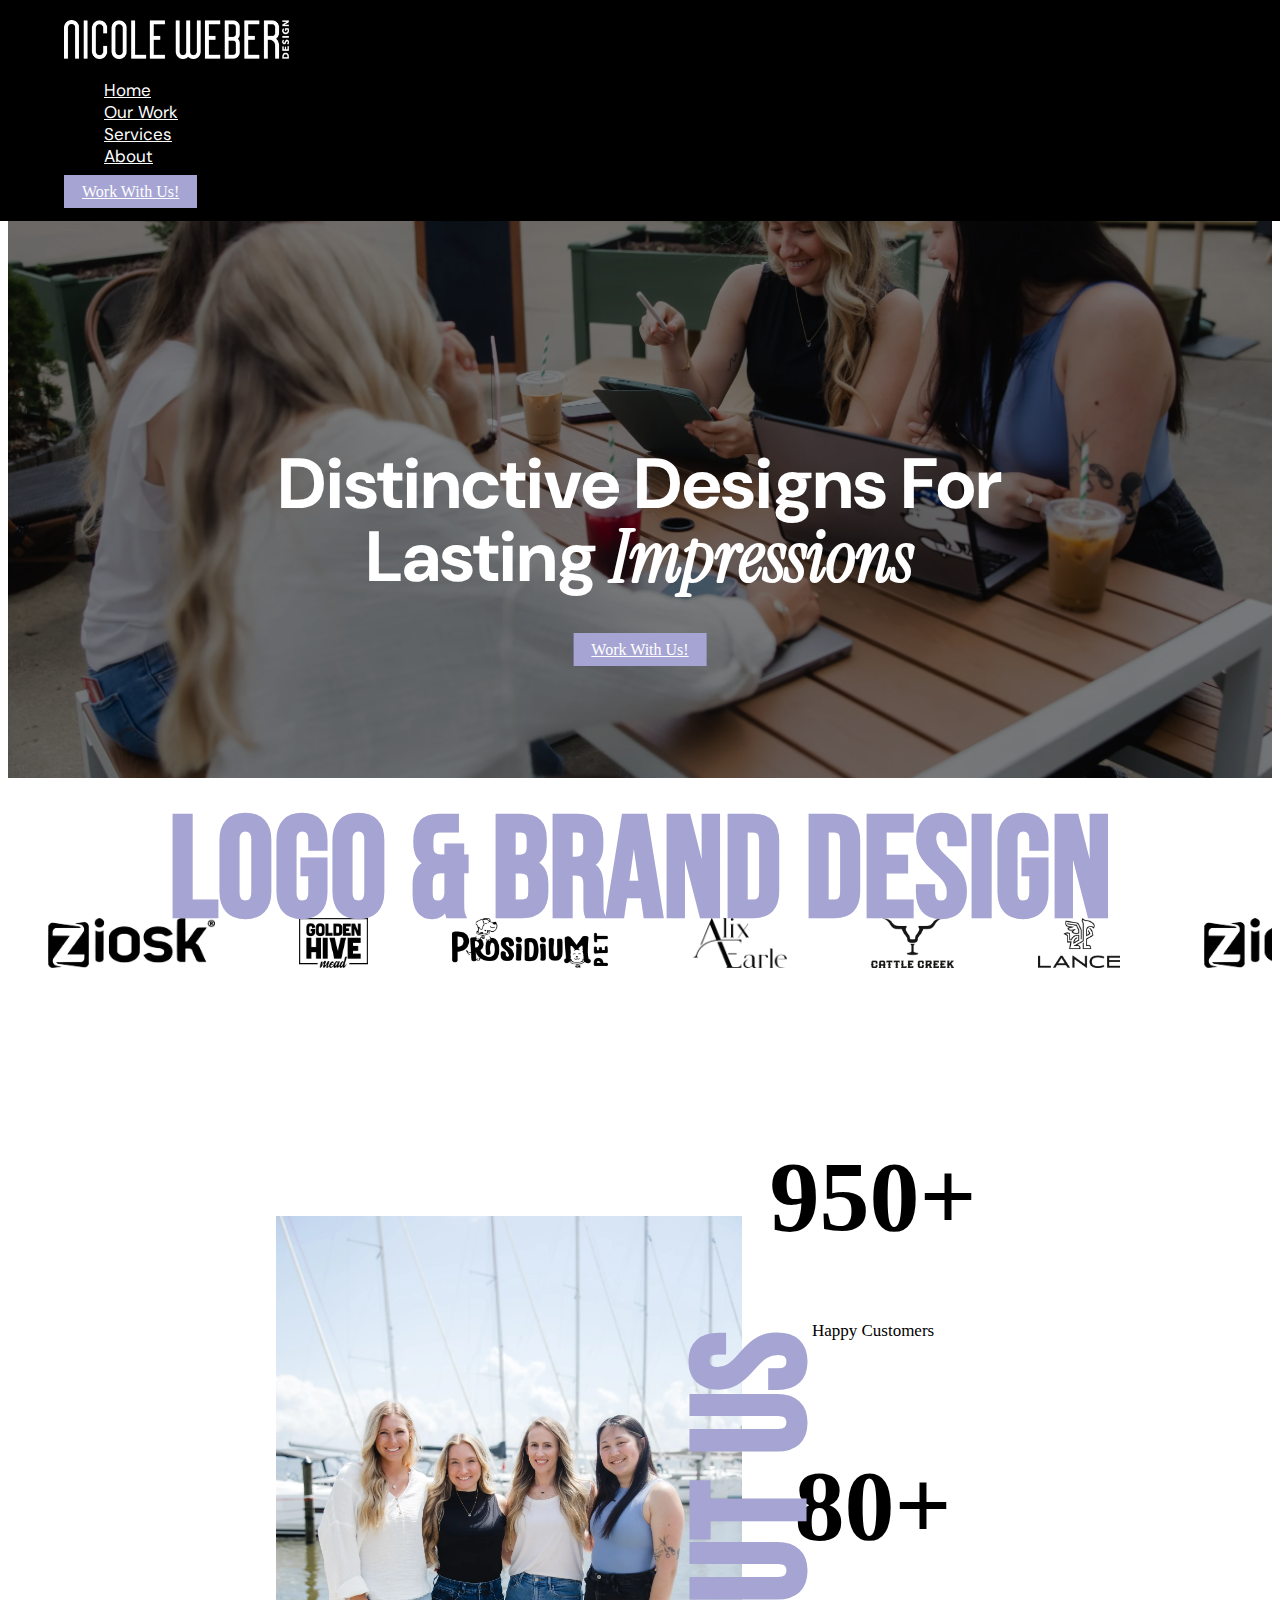
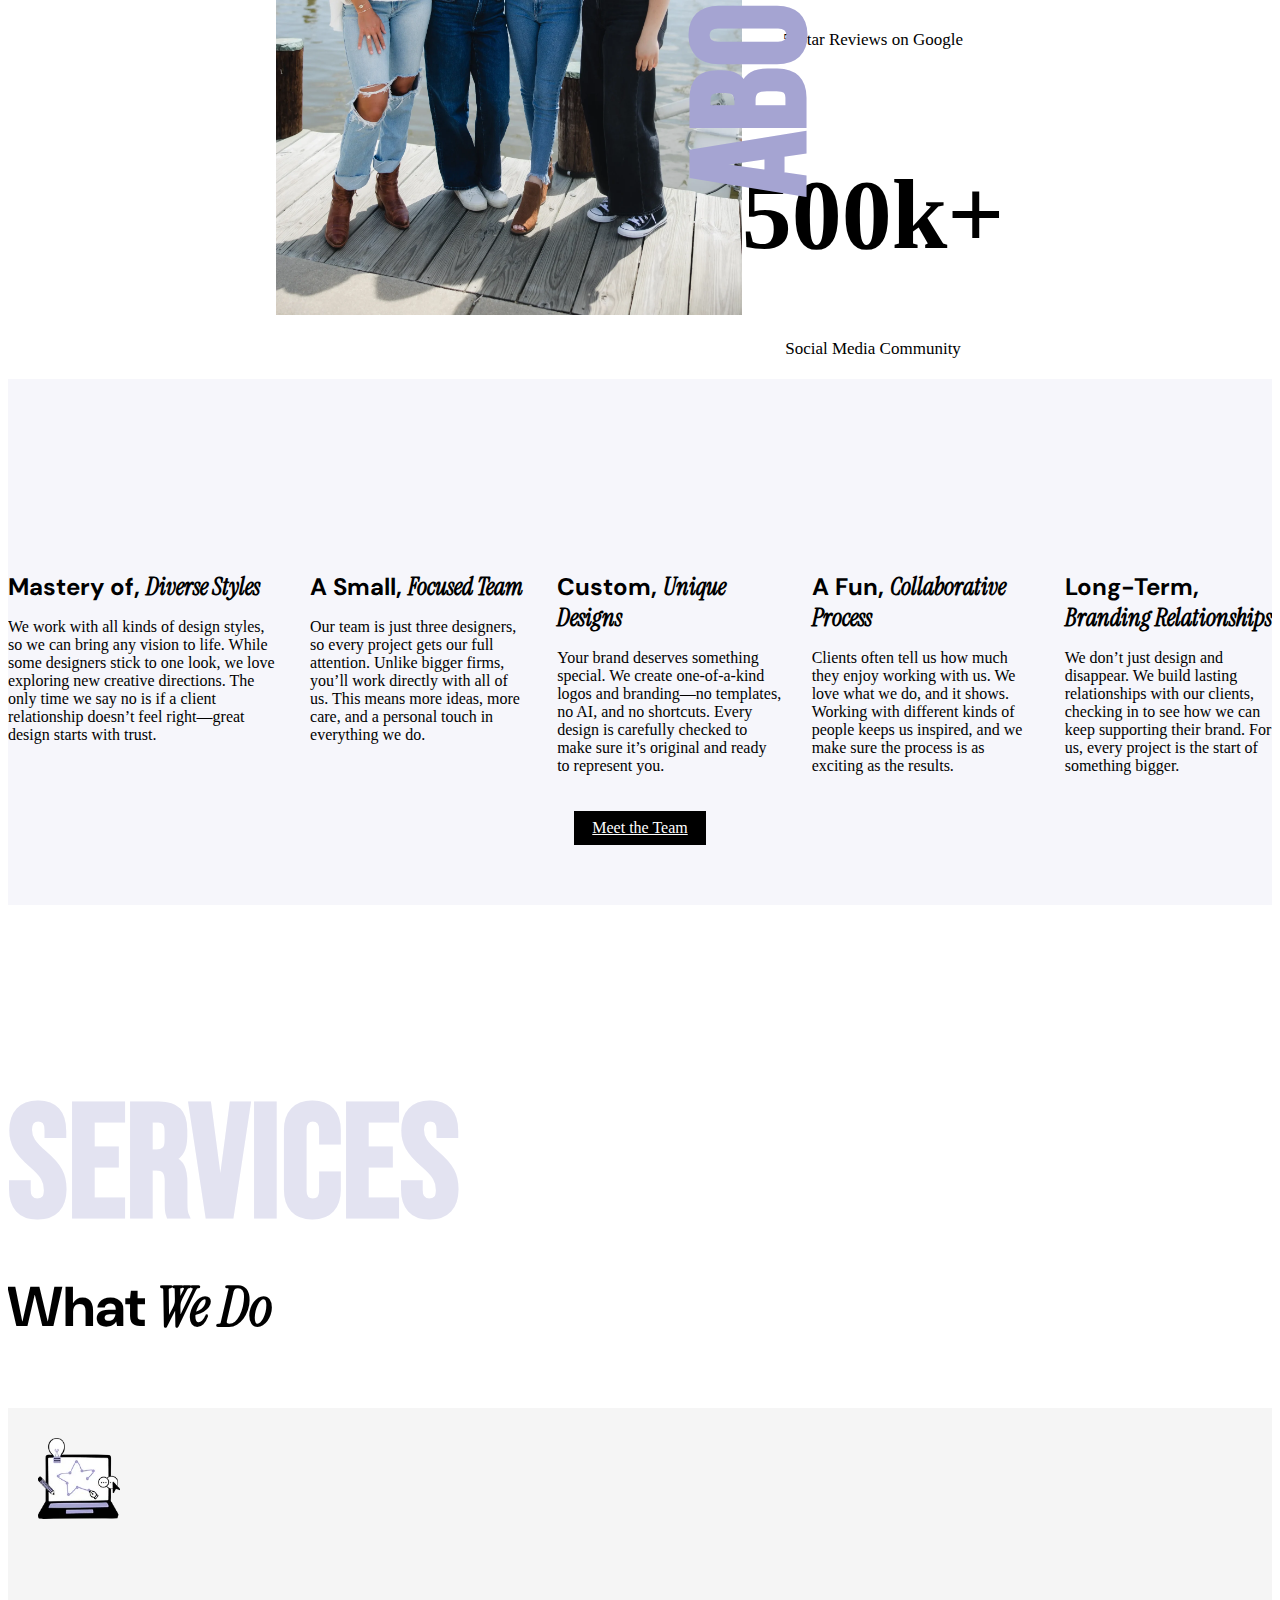
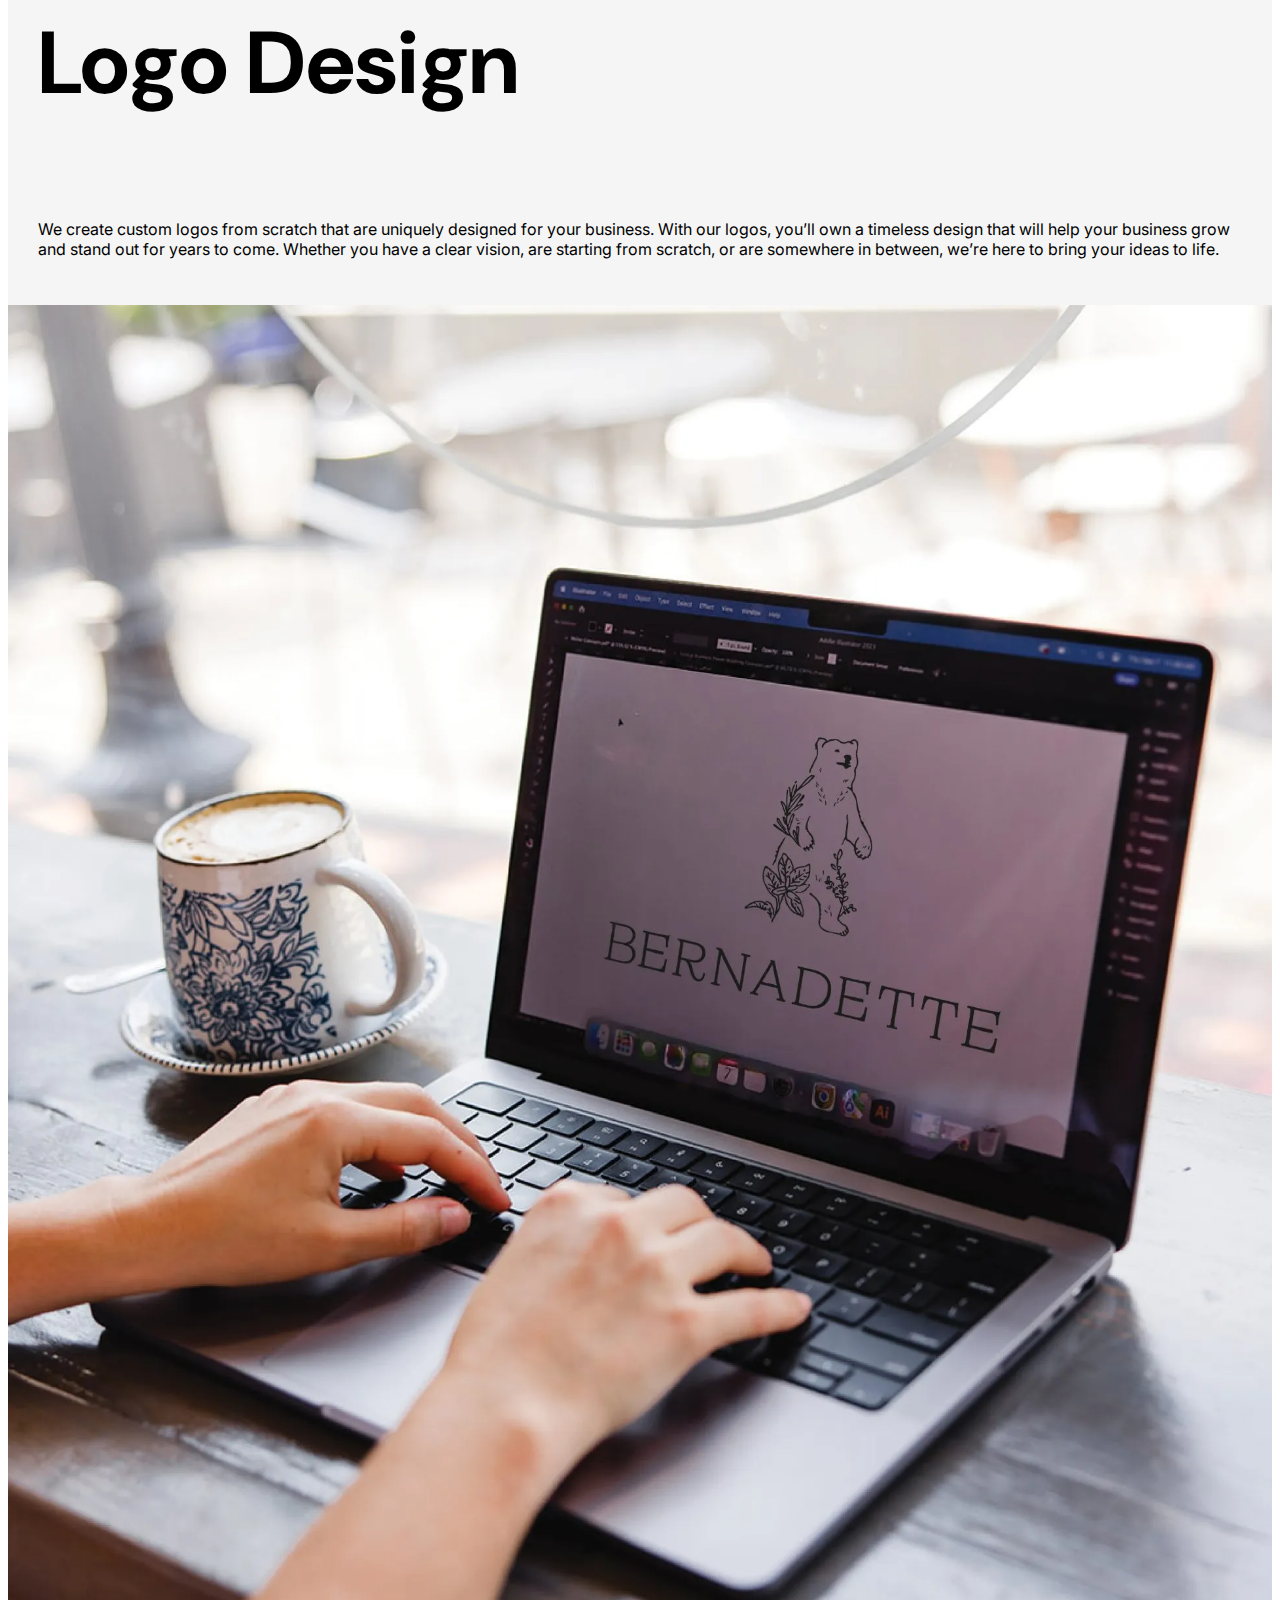
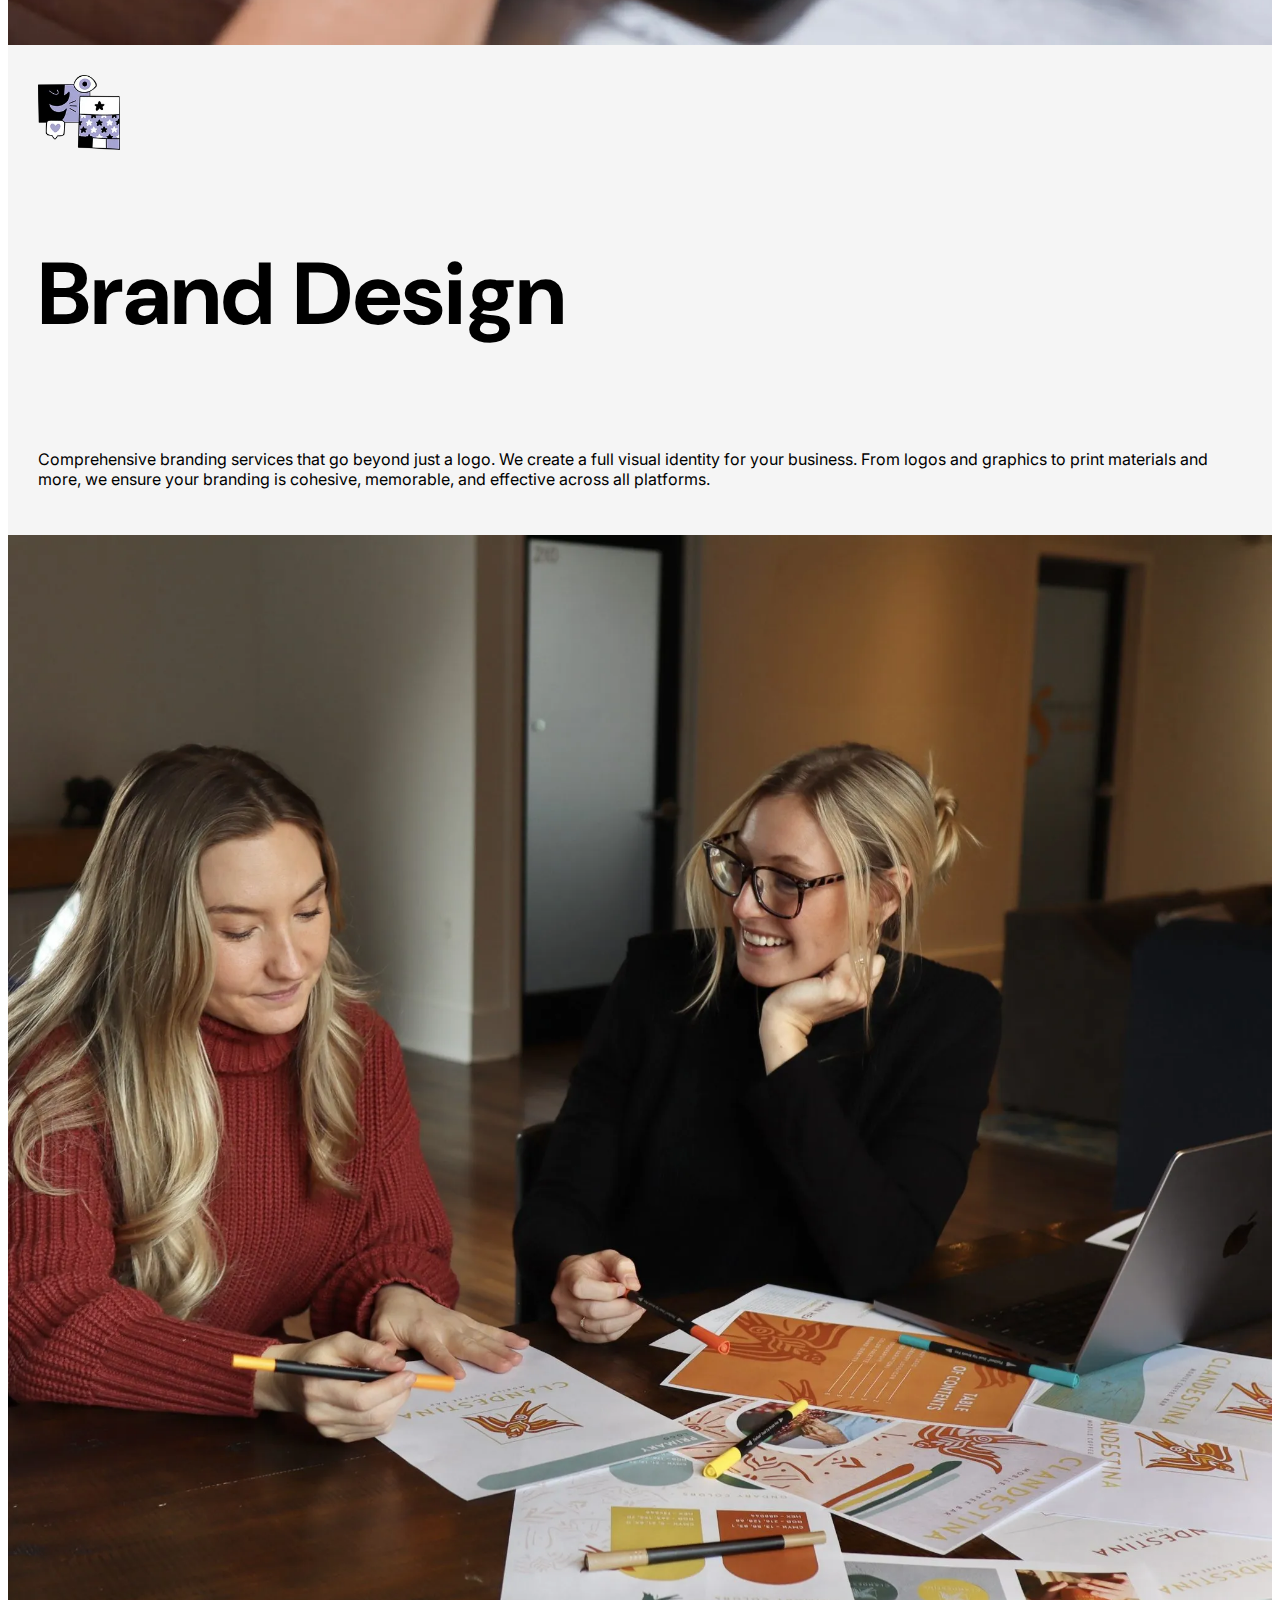
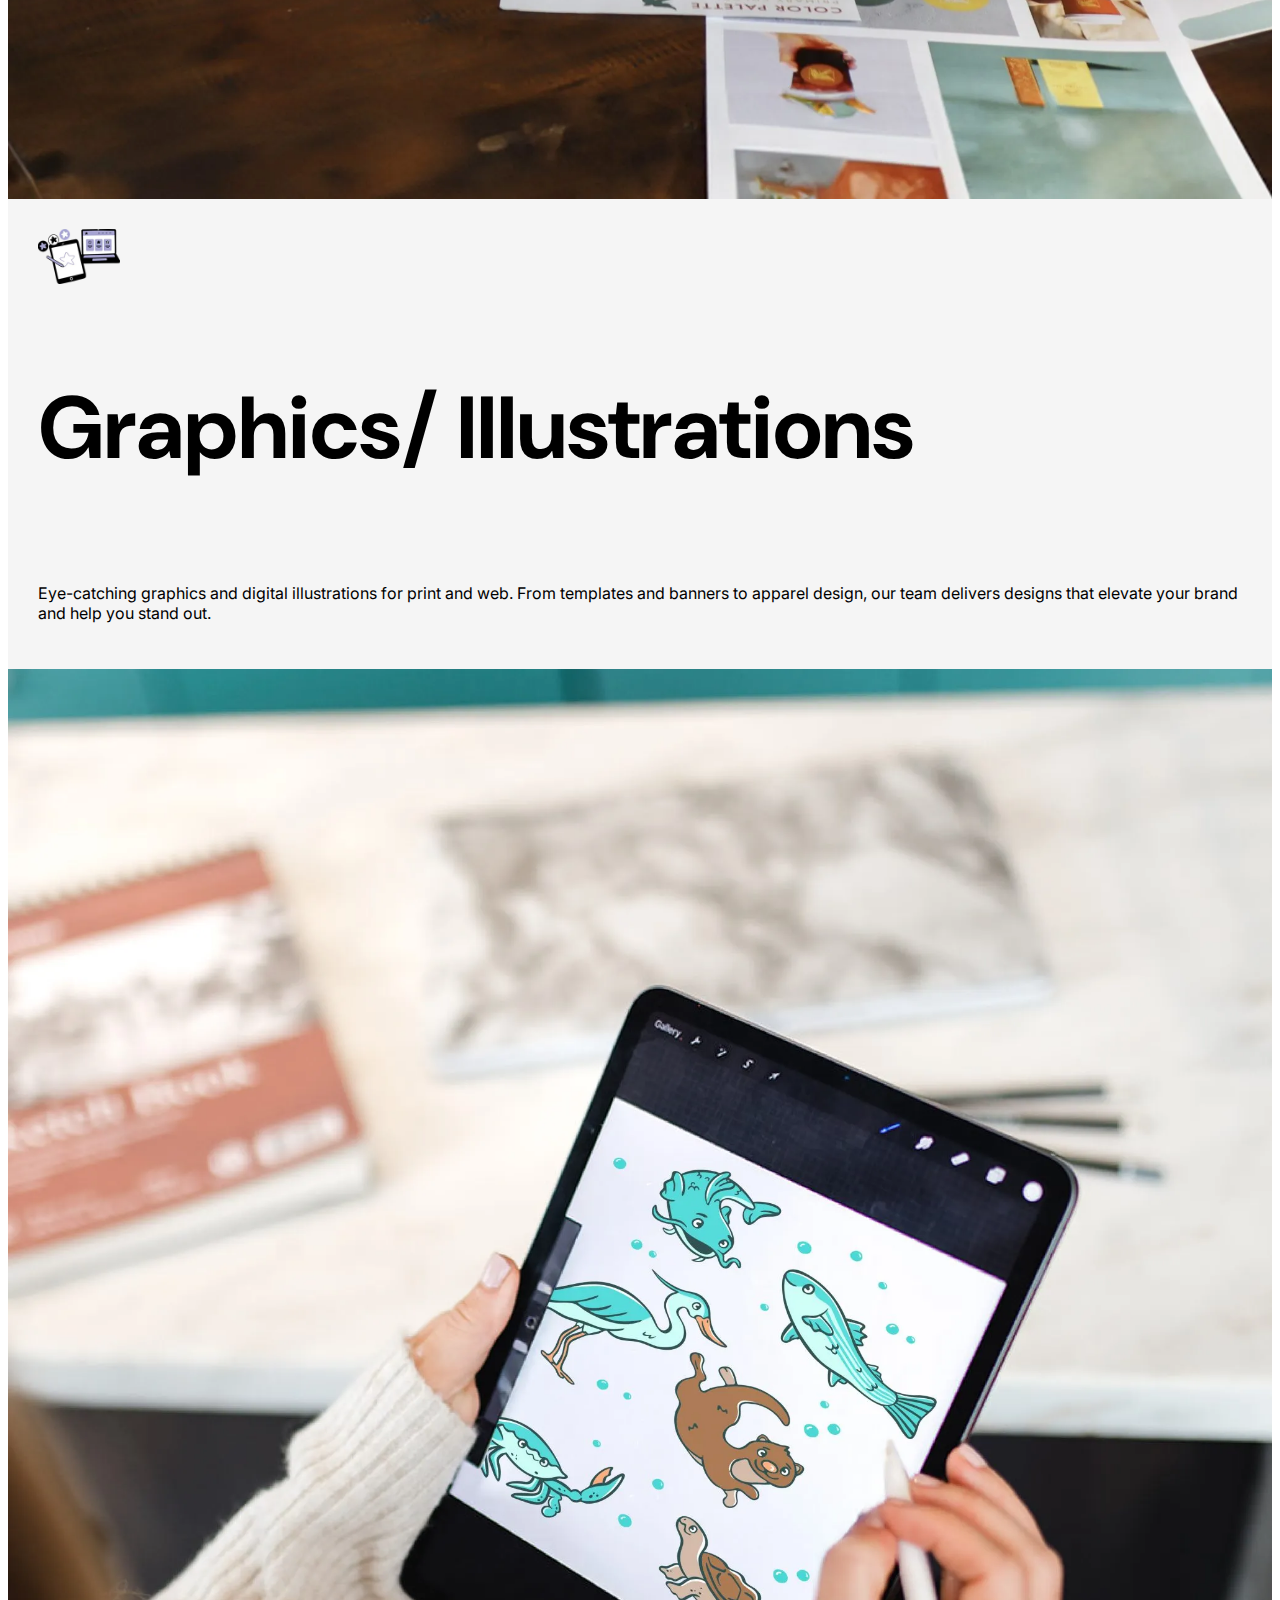
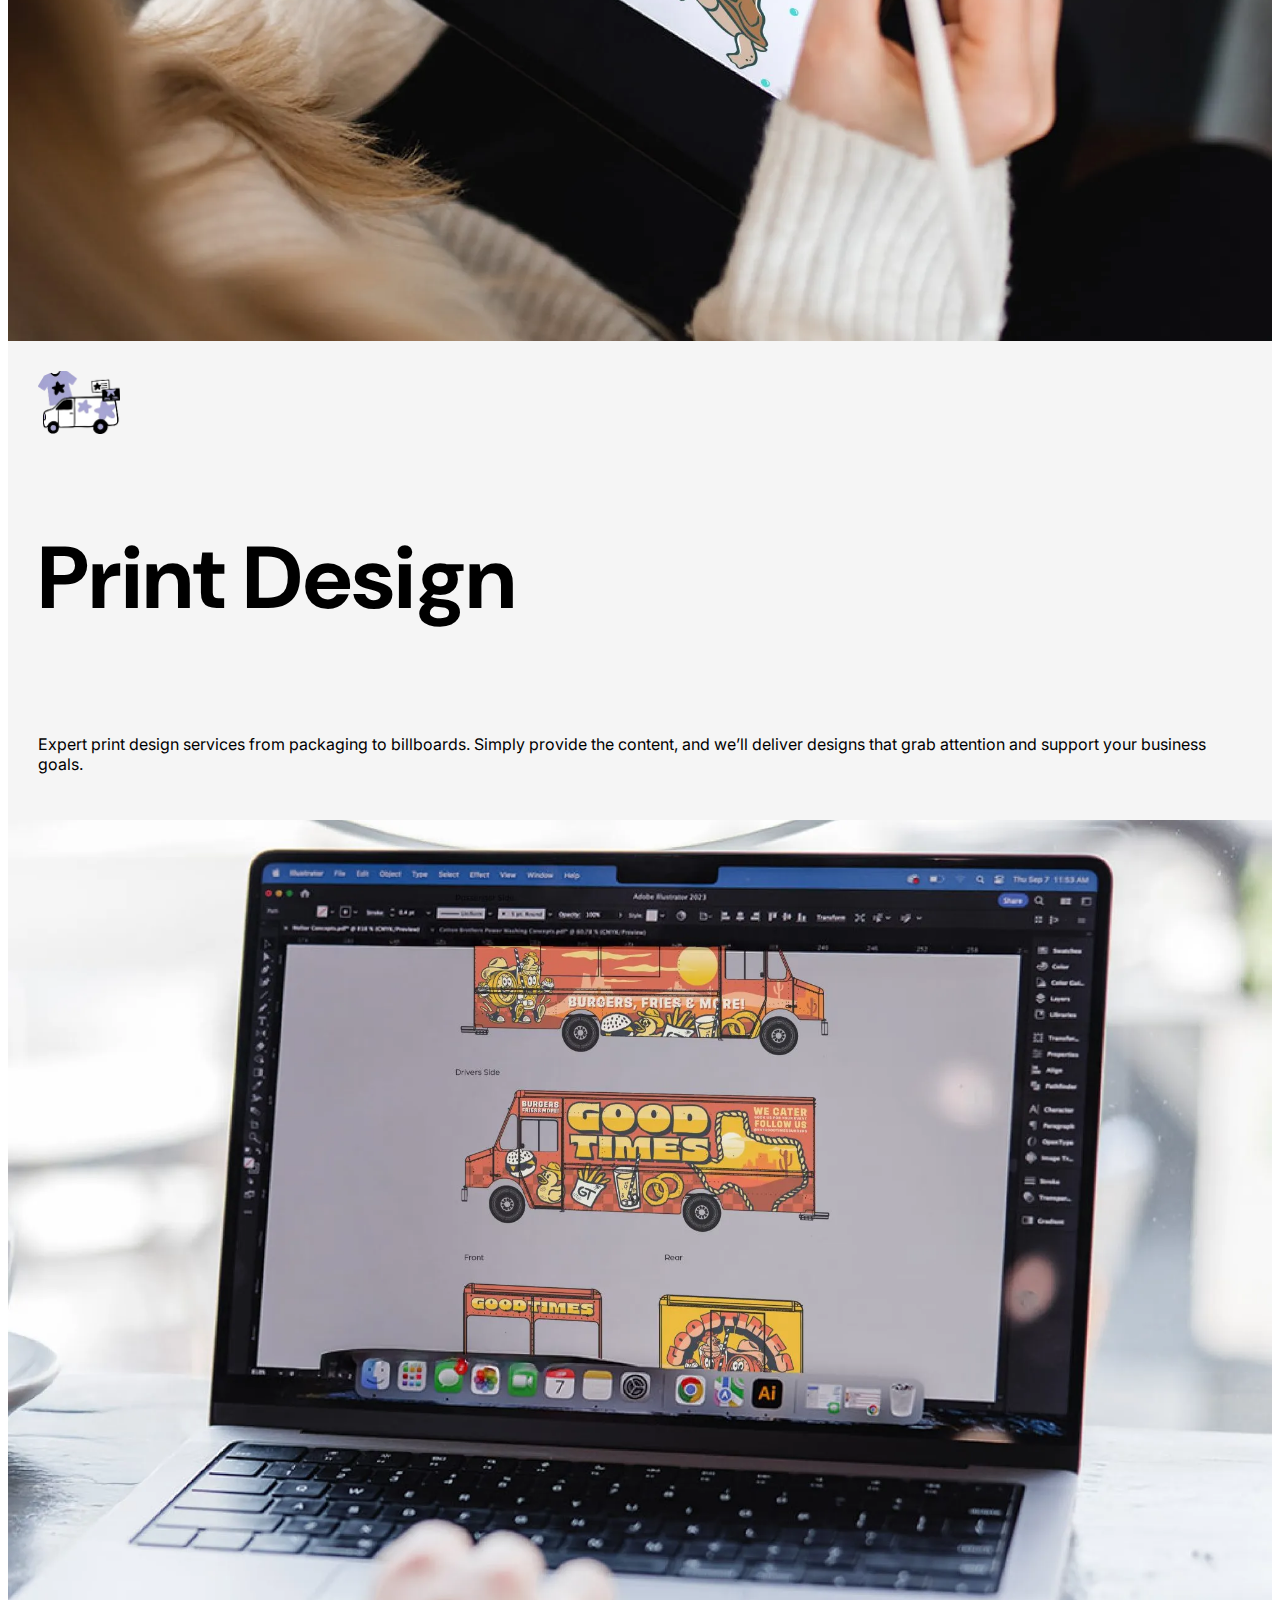
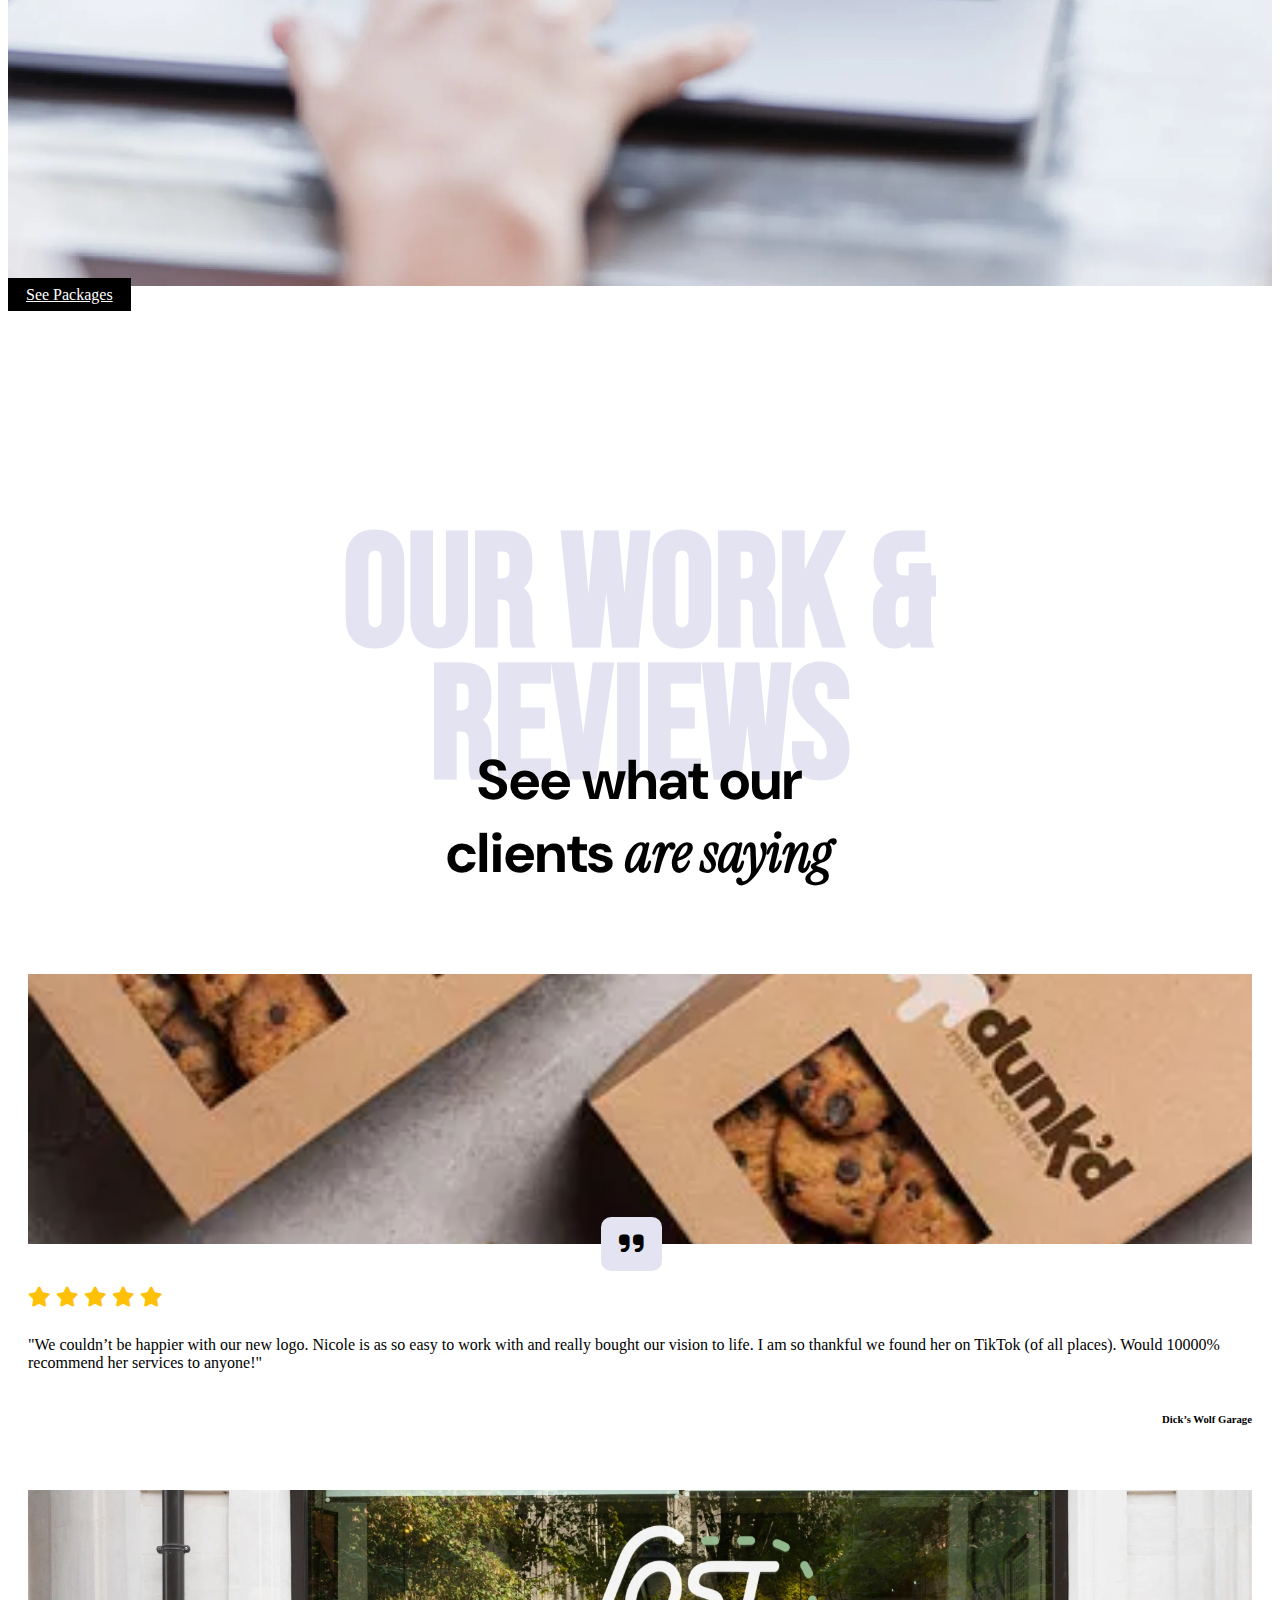
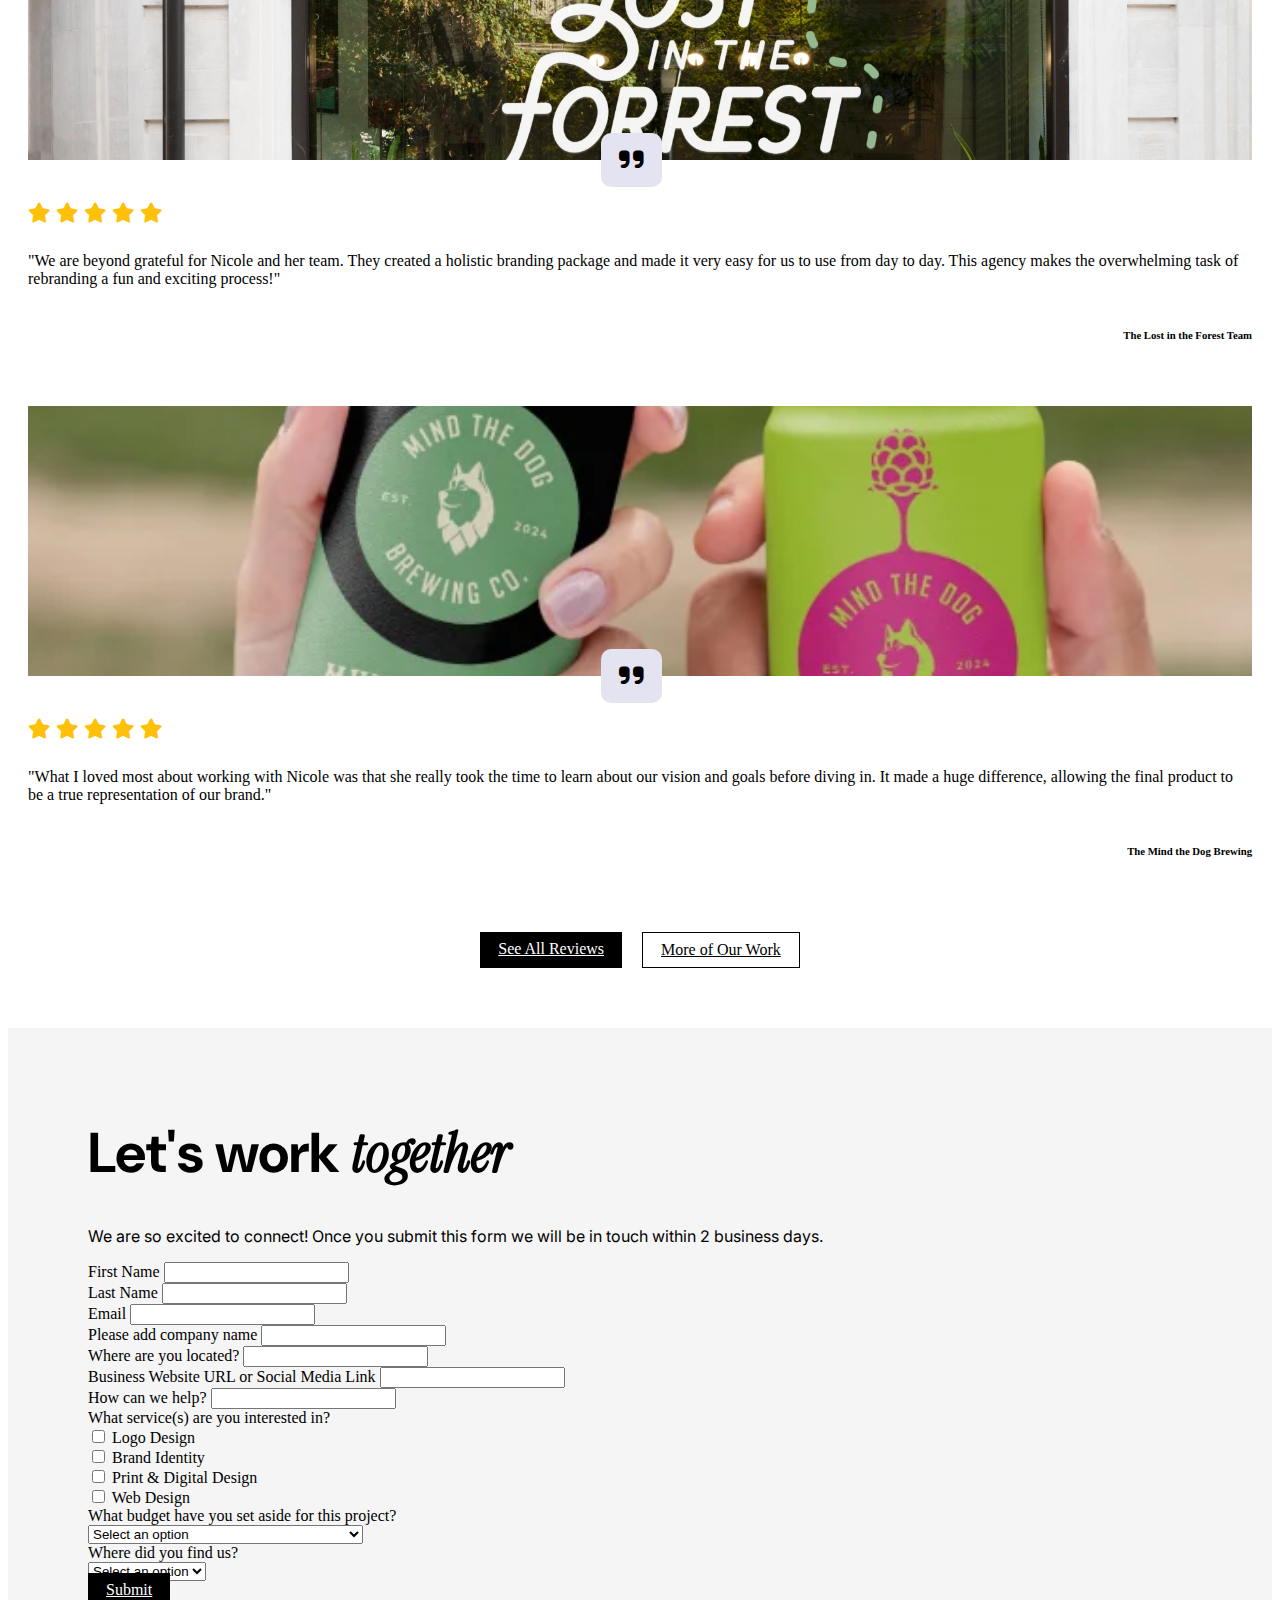
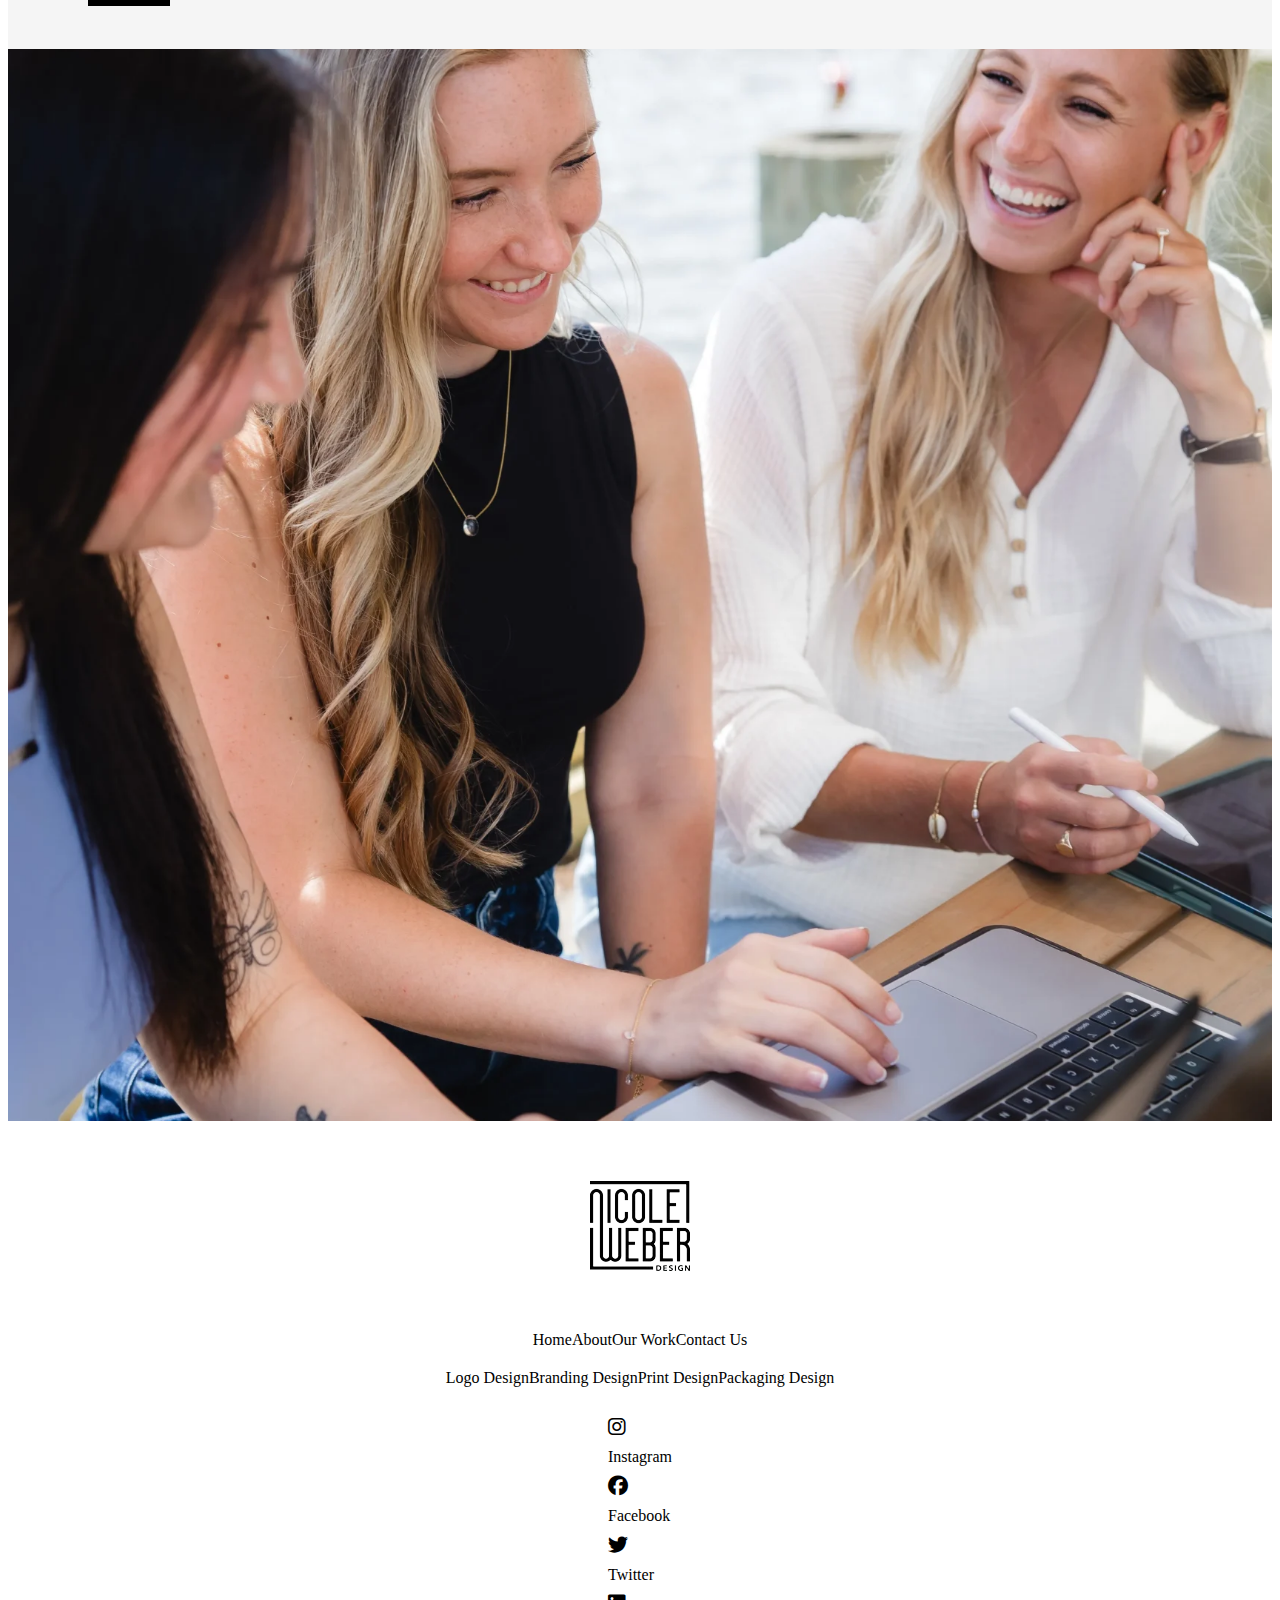
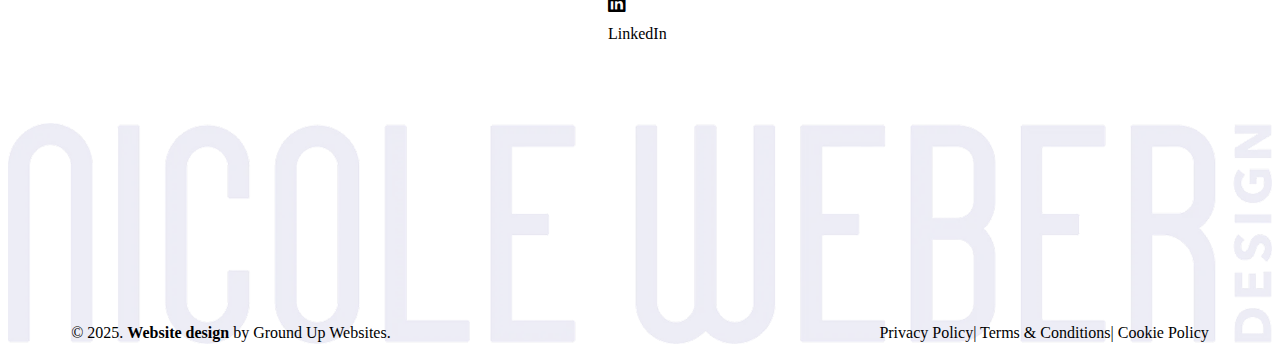
<file: index.html>
<!DOCTYPE html>
<html lang="en">

<head>
    <meta charset="UTF-8" />
    <meta name="viewport" content="width=device-width, initial-scale=1.0" />
    <link href="https://cdn.jsdelivr.net/npm/bootstrap@5.0.2/dist/css/bootstrap.min.css" rel="stylesheet"
        integrity="sha384-EVSTQN3/azprG1Anm3QDgpJLIm9Nao0Yz1ztcQTwFspd3yD65VohhpuuCOmLASjC" crossorigin="anonymous" />
    <link rel="stylesheet" href="css/style.css" />
    <link rel="stylesheet" href="https://cdnjs.cloudflare.com/ajax/libs/font-awesome/6.5.0/css/all.min.css" />
    <title>Custom Logo & Brand Design</title>
</head>

<body>
    <div class="first-section">
        <div class="cover-image">
            <img src="image/Home-Cover-Photo.webp" alt="" />
        </div>

        <!-- Navbar -->
        <div id="navbar-container"></div>

        <div class="main-title">
            <h1>
                Distinctive Designs For Lasting
                <span class="header-italic">Impressions</span>
            </h1>
            <a href="#contact-us-placeholder" class="btn">Work With Us!</a>
        </div>

        <div class="sec-title">
            <h1>LOGO & BRAND DESIGN</h1>
        </div>
    </div>

    <!-- SECTION - 2 SLIDER -->
    <div id="slider-container" style="margin-top: 70px;"></div>

    <!-- SECTION - 3 ABOUT US -->
    <section class="grid-first grid">
        <div class="row">
            <div class="col-sm-12 col-md-7">
                <div class=" card card-1">
                    <div class="about-us-img">
                        <img src="image/Home-About-us-Photo.webp" alt="" />
                        <div class="heading">
                            <h1>ABOUT US</h1>
                        </div>
                    </div>
                </div>
            </div>

            <div class="col-sm-12 col-md-5">
                <div class="card card-2">
                    <div class="stats">
                        <div class="count">
                            <h1>950+</h1>
                        </div>
                        <div class="description"><span>Happy Customers</span></div>
                    </div>
                </div>
                <div class="card card-3">
                    <div class="stats">
                        <div class="count">
                            <h1>80+</h1>
                        </div>
                        <div class="description">
                            <span>5-Star Reviews on Google </span>
                        </div>
                    </div>
                </div>
                <div class="card card-4">
                    <div class="stats">
                        <div class="count">
                            <h1>500k+</h1>
                        </div>
                        <div class="description">
                            <span>Social Media Community </span>
                        </div>
                    </div>
                </div>
            </div>
        </div>

    </section>

    <!-- SECTION - 4 DESCRIPTION ABOUT COMPANY  -->
    <section class="grid-second grid">
        <div class="container">
            <div class="row">
                <div class="col-md-4 col-lg-2">
                    <div class="card">
                        <div class="title">
                            <h1>
                                Mastery of, <span class="header-italic">Diverse Styles</span>
                            </h1>
                        </div>
                        <div class="description">
                            <p>
                                We work with all kinds of design styles, so we can bring any vision to life. While some
                                designers stick to one look, we love exploring new creative directions. The only time we
                                say no is if a client relationship doesn’t feel right—great design starts
                                with trust.
                            </p>
                        </div>
                    </div>
                </div>
                <div class="col-md-4 col-lg-2">
                    <div class="card">
                        <div class="title">
                            <h1>
                                A Small, <span class="header-italic">Focused Team</span>
                            </h1>
                        </div>
                        <div class="description">
                            <p>
                                Our team is just three designers, so every project gets our full attention. Unlike
                                bigger firms, you’ll work directly with all of us. This means more ideas, more care, and
                                a personal touch in everything we do.
                            </p>
                        </div>
                    </div>
                </div>
                <div class="col-md-4 col-lg-2">
                    <div class="card">
                        <div class="title">
                            <h1>
                                Custom, <span class="header-italic">Unique Designs</span>
                            </h1>
                        </div>
                        <div class="description">
                            <p>
                                Your brand deserves something special. We create one-of-a-kind logos and branding—no
                                templates, no AI, and no shortcuts. Every design is carefully checked to make sure it’s
                                original and ready to represent you.
                            </p>
                        </div>
                    </div>
                </div>
                <div class="col-md-4 col-lg-2">
                    <div class="card">
                        <div class="title">
                            <h1>
                                A Fun,
                                <span class="header-italic">Collaborative Process</span>
                            </h1>
                        </div>
                        <div class="description">
                            <p>
                                Clients often tell us how much they enjoy working with us. We love what we do, and it
                                shows. Working with different kinds of people keeps us inspired, and we make sure the
                                process is as exciting as the results.
                            </p>
                        </div>
                    </div>
                </div>
                <div class="col-md-4 col-lg-2">
                    <div class="card">
                        <div class="title">
                            <h1>
                                Long-Term,
                                <span class="header-italic">Branding Relationships </span>
                            </h1>
                        </div>
                        <div class="description">
                            <p>
                                We don’t just design and disappear. We build lasting relationships with our clients,
                                checking in to see how we can keep supporting their brand. For us, every project is the
                                start of something bigger.
                            </p>
                        </div>
                    </div>
                </div>
            </div>

            <div class="meet-the-team-button button">
                <a href="about.html" class="btn">Meet the Team</a>
            </div>
        </div>
    </section>

    <!-- SECTION - 5 SERVICES -->

    <section class="grid-third grid">
        <div class="container">
            <div class="heading text-center">
                <h1>SERVICES</h1>
            </div>
            <div class="sub-heading text-center">
                <h1>What <span class="header-italic">We Do</span></h1>
            </div>

            <!-- CARD 1 -->
            <div class="cardd mb-3">
                <div class="row g-0 align-items-stretch">
                    <div class="col-md-9 col-lg-8">
                        <div class="card card-1">
                            <div class="logo">
                                <img src="image/Logo_Design-img.webp" alt="" />
                            </div>
                            <div class="title">
                                <a href="#">
                                    <h1>Logo Design</h1>
                                </a>
                            </div>
                            <div class="description">
                                <p>
                                    We create custom logos from scratch that are uniquely designed for your business.
                                    With our logos, you’ll own a timeless design that will help your business grow and
                                    stand out for years to come. Whether you have a clear vision, are starting from
                                    scratch, or are somewhere in between, we’re here to bring your ideas to life.
                                </p>
                            </div>
                        </div>
                    </div>
                    <div class="col-md-3 col-lg-4">
                        <div class="card card-2">
                            <div class="logo-cover">
                                <img src="image/Logo-Cover-1932x2048.webp" class="img-fluid" alt="" />
                            </div>
                        </div>
                    </div>
                </div>
            </div>

            <!-- CARD 2 -->
            <div class="cardd mb-3">
                <div class="row g-0 align-items-stretch">
                    <div class="col-md-9 col-lg-8">
                        <div class="card card-1">
                            <div class="logo">
                                <img src="image/Brand_Design-img.webp" alt="" />
                            </div>
                            <div class="title">
                                <a href="#">
                                    <h1>Brand Design</h1>
                                </a>
                            </div>
                            <div class="description">
                                <p>
                                    Comprehensive branding services that go beyond just a logo. We create a full visual
                                    identity for your business. From logos and graphics to print materials and more, we
                                    ensure your branding is cohesive, memorable, and effective across all platforms.
                                </p>
                            </div>
                        </div>
                    </div>
                    <div class="col-md-3 col-lg-4">
                        <div class="card card-2">
                            <div class="logo-cover">
                                <img src="image/Branding-Cover-2048x2048.webp" class="img-fluid" alt="" />
                            </div>
                        </div>
                    </div>
                </div>
            </div>

            <!-- CARD 3 -->
            <div class="cardd mb-3">
                <div class="row g-0 align-items-stretch">
                    <div class="col-md-9 col-lg-8">
                        <div class="card card-1">
                            <div class="logo">
                                <img src="image/Graphics_Illustration-img.webp" alt="" />
                            </div>
                            <div class="title">
                                <a href="#">
                                    <h1>Graphics/ Illustrations</h1>
                                </a>
                            </div>
                            <div class="description">
                                <p>
                                    Eye-catching graphics and digital illustrations for print and web. From templates
                                    and banners to apparel design, our team delivers designs that elevate your brand and
                                    help you stand out.
                                </p>
                            </div>
                        </div>
                    </div>
                    <div class="col-md-3 col-lg-4">
                        <div class="card card-2">
                            <div class="logo-cover">
                                <img src="image/Illustration-Cover-2036x2048.webp" class="img-fluid" alt="" />
                            </div>
                        </div>
                    </div>
                </div>
            </div>

            <!-- CARD 4 -->
            <div class="cardd mb-3">
                <div class="row g-0 align-items-stretch">
                    <div class="col-md-9 col-lg-8">
                        <div class="card card-1">
                            <div class="logo">
                                <img src="image/Print_Design-img.webp" alt="" />
                            </div>
                            <div class="title">
                                <a href="#">
                                    <h1>Print Design</h1>
                                </a>
                            </div>
                            <div class="description">
                                <p>
                                    Expert print design services from packaging to billboards. Simply provide the
                                    content, and we’ll deliver designs that grab attention and support your business
                                    goals.
                                </p>
                            </div>
                        </div>
                    </div>
                    <div class="col-md-3 col-lg-4">
                        <div class="card card-2">
                            <div class="logo-cover">
                                <img src="image/Print-Cover-2048x1727.webp" class="img-fluid" alt="" />
                            </div>
                        </div>
                    </div>
                </div>
            </div>

            <!-- CTA Button -->
            <div class="packages-button text-center">
                <a href="#" class="btn btn-primary">See Packages</a>
            </div>
        </div>
    </section>

    <!-- SECTION - 6 WORK AND REVIEWS -->
    <section class="grid-fourth grid">
        <div class="container">
            <div class="headings">
                <div class="heading">
                    <h1>OUR WORK & REVIEWS</h1>
                </div>
                <div class="sub-heading">
                    <h1>
                        See what our clients <span class="header-italic">are saying</span>
                    </h1>
                </div>
            </div>

            <div class="row ">
                <div class="col-md-4">
                    <div class="card w-100">
                        <div class="images">
                            <img src="image/review-1-img.webp" alt="" />
                        </div>
                        <div class="icon">
                            <i class="fa-solid fa-quote-right"></i>
                        </div>
                        <div class="ratings">
                            <i class="fa-solid fa-star"></i>
                            <i class="fa-solid fa-star"></i>
                            <i class="fa-solid fa-star"></i>
                            <i class="fa-solid fa-star"></i>
                            <i class="fa-solid fa-star"></i>
                        </div>
                        <div class="description">
                            <p>
                                "We couldn’t be happier with our new logo. Nicole is as so easy to work with and really
                                bought our vision to life. I am so thankful we found her on TikTok (of all places).
                                Would 10000% recommend her services to anyone!"
                            </p>
                        </div>
                        <div class="reviewer-name">
                            <h6>Dick’s Wolf Garage</h6>
                        </div>
                    </div>
                </div>
                <div class="col-md-4">
                    <div class="card w-100">
                        <div class="images">
                            <img src="image/review-2-img.webp" alt="" />
                        </div>
                        <div class="icon">
                            <i class="fa-solid fa-quote-right"></i>
                        </div>
                        <div class="ratings">
                            <i class="fa-solid fa-star"></i>
                            <i class="fa-solid fa-star"></i>
                            <i class="fa-solid fa-star"></i>
                            <i class="fa-solid fa-star"></i>
                            <i class="fa-solid fa-star"></i>
                        </div>
                        <div class="description">
                            <p>
                                "We are beyond grateful for Nicole and her team. They created a holistic branding
                                package and made it very easy for us to use from day to day. This agency makes the
                                overwhelming task of rebranding a fun and exciting process!"
                            </p>
                        </div>
                        <div class="reviewer-name">
                            <h6>The Lost in the Forest Team</h6>
                        </div>
                    </div>
                </div>
                <div class="col-md-4">
                    <div class="card w-100">
                        <div class="images">
                            <img src="image/review-3-img.webp" alt="" />
                        </div>
                        <div class="icon">
                            <i class="fa-solid fa-quote-right"></i>
                        </div>
                        <div class="ratings">
                            <i class="fa-solid fa-star"></i>
                            <i class="fa-solid fa-star"></i>
                            <i class="fa-solid fa-star"></i>
                            <i class="fa-solid fa-star"></i>
                            <i class="fa-solid fa-star"></i>
                        </div>
                        <div class="description">
                            <p>
                                "What I loved most about working with Nicole was that she really took the time to learn
                                about our vision and goals before diving in. It made a huge difference, allowing the
                                final product to be a true representation of our brand."
                            </p>
                        </div>
                        <div class="reviewer-name">
                            <h6>The Mind the Dog Brewing</h6>
                        </div>
                    </div>
                </div>
            </div>
            <div class="reviews-buttons button">
                <a href="#" class="review-btn btn">See All Reviews</a>

                <a href="#" class="more-work-btn btn">More of Our Work</a>
            </div>
        </div>
    </section>

    <!-- SECTION - 7  CONTACT US  -->
    <div id="contact-us-placeholder"></div>


    <!-- FOOTER -->

    <div id="footer-placeholder"></div>
</body>

<script>
    function loadComponent(file, containerId) {
        fetch(file)
            .then(res => res.text())
            .then(html => {
                document.getElementById(containerId).innerHTML = html;
            })
            .catch(err => console.error(`${file} load error:`, err));
    }

    loadComponent('navbar.html', 'navbar-container');
    loadComponent('slider.html', 'slider-container');
    loadComponent('contact-us.html', 'contact-us-placeholder');
    loadComponent('footer.html', 'footer-placeholder');
</script>

<script src="https://code.jquery.com/jquery-3.7.1.js" integrity="sha256-eKhayi8LEQwp4NKxN+CfCh+3qOVUtJn3QNZ0TciWLP4="
    crossorigin="anonymous"></script>

<script src="jquery.js"></script>

<script src="https://cdn.jsdelivr.net/npm/bootstrap@5.0.2/dist/js/bootstrap.bundle.min.js"
    integrity="sha384-MrcW6ZMFYlzcLA8Nl+NtUVF0sA7MsXsP1UyJoMp4YLEuNSfAP+JcXn/tWtIaxVXM"
    crossorigin="anonymous"></script>


</html>
</file>
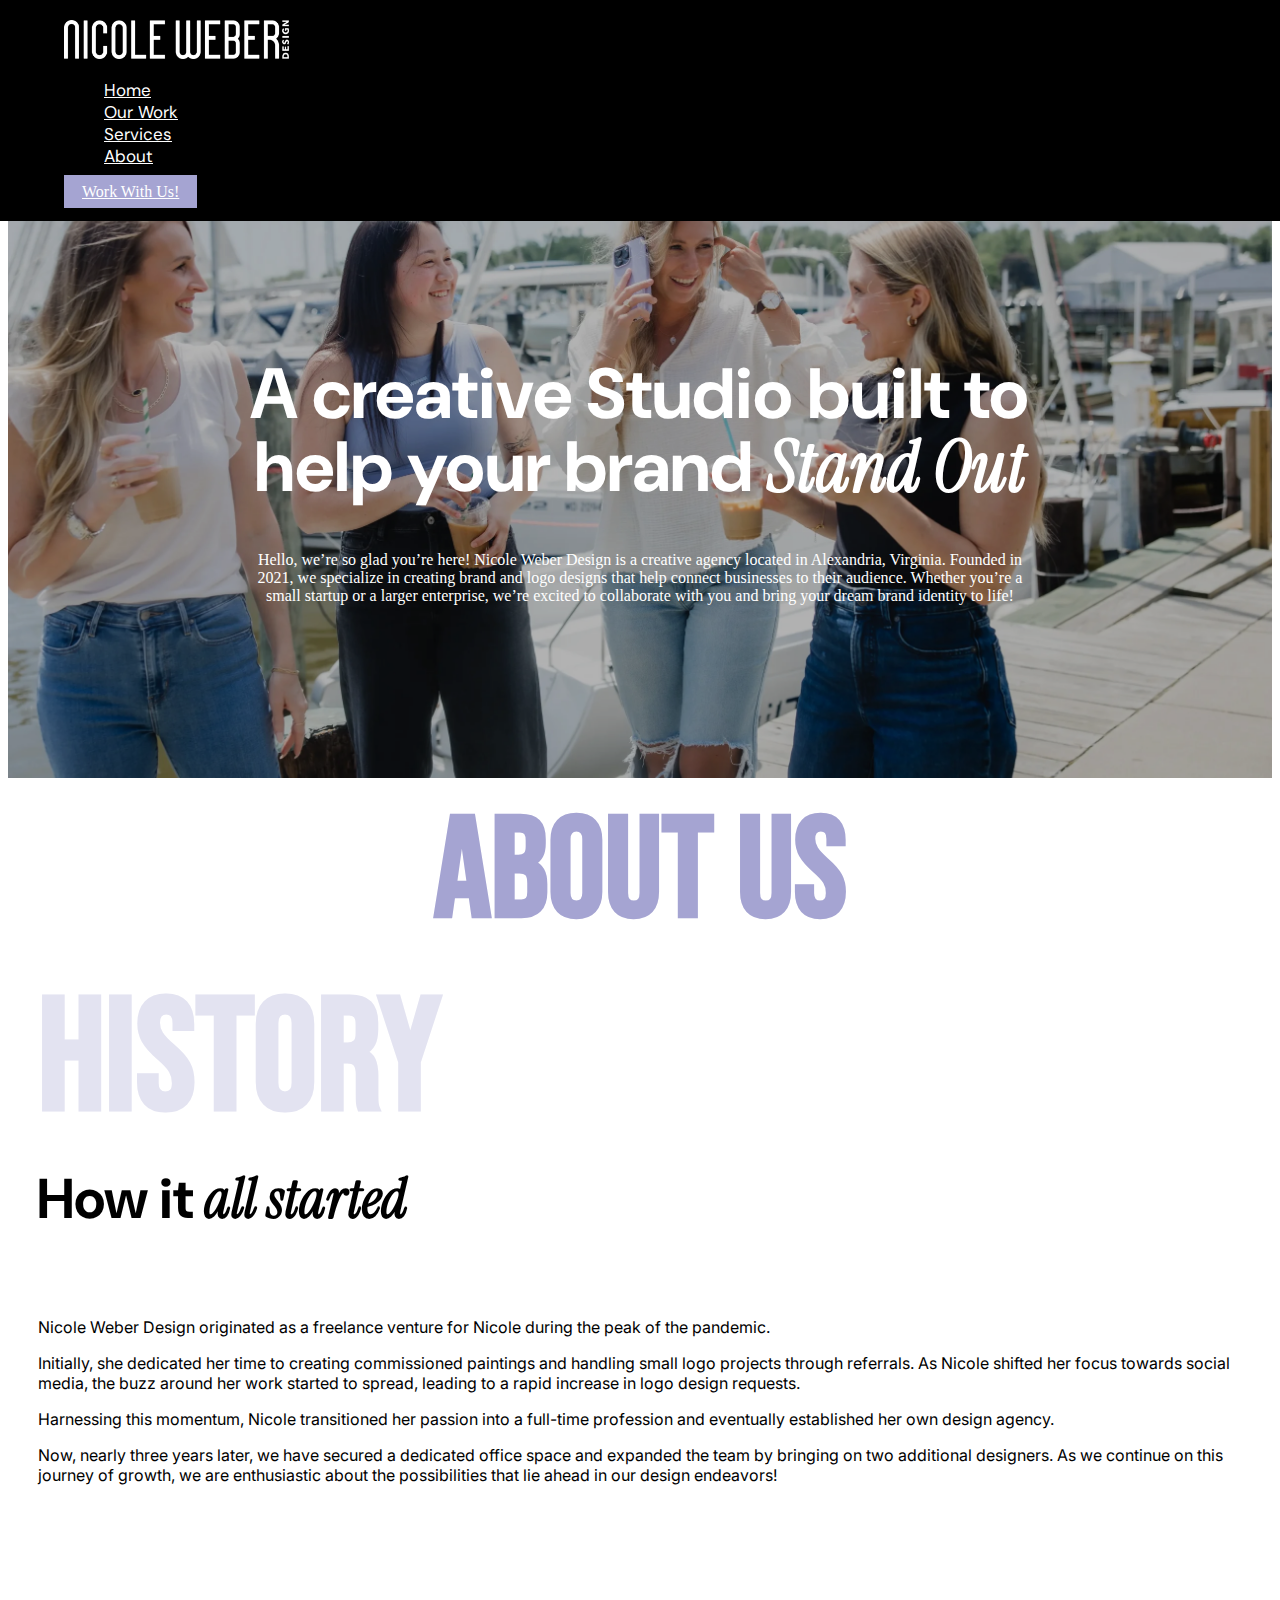
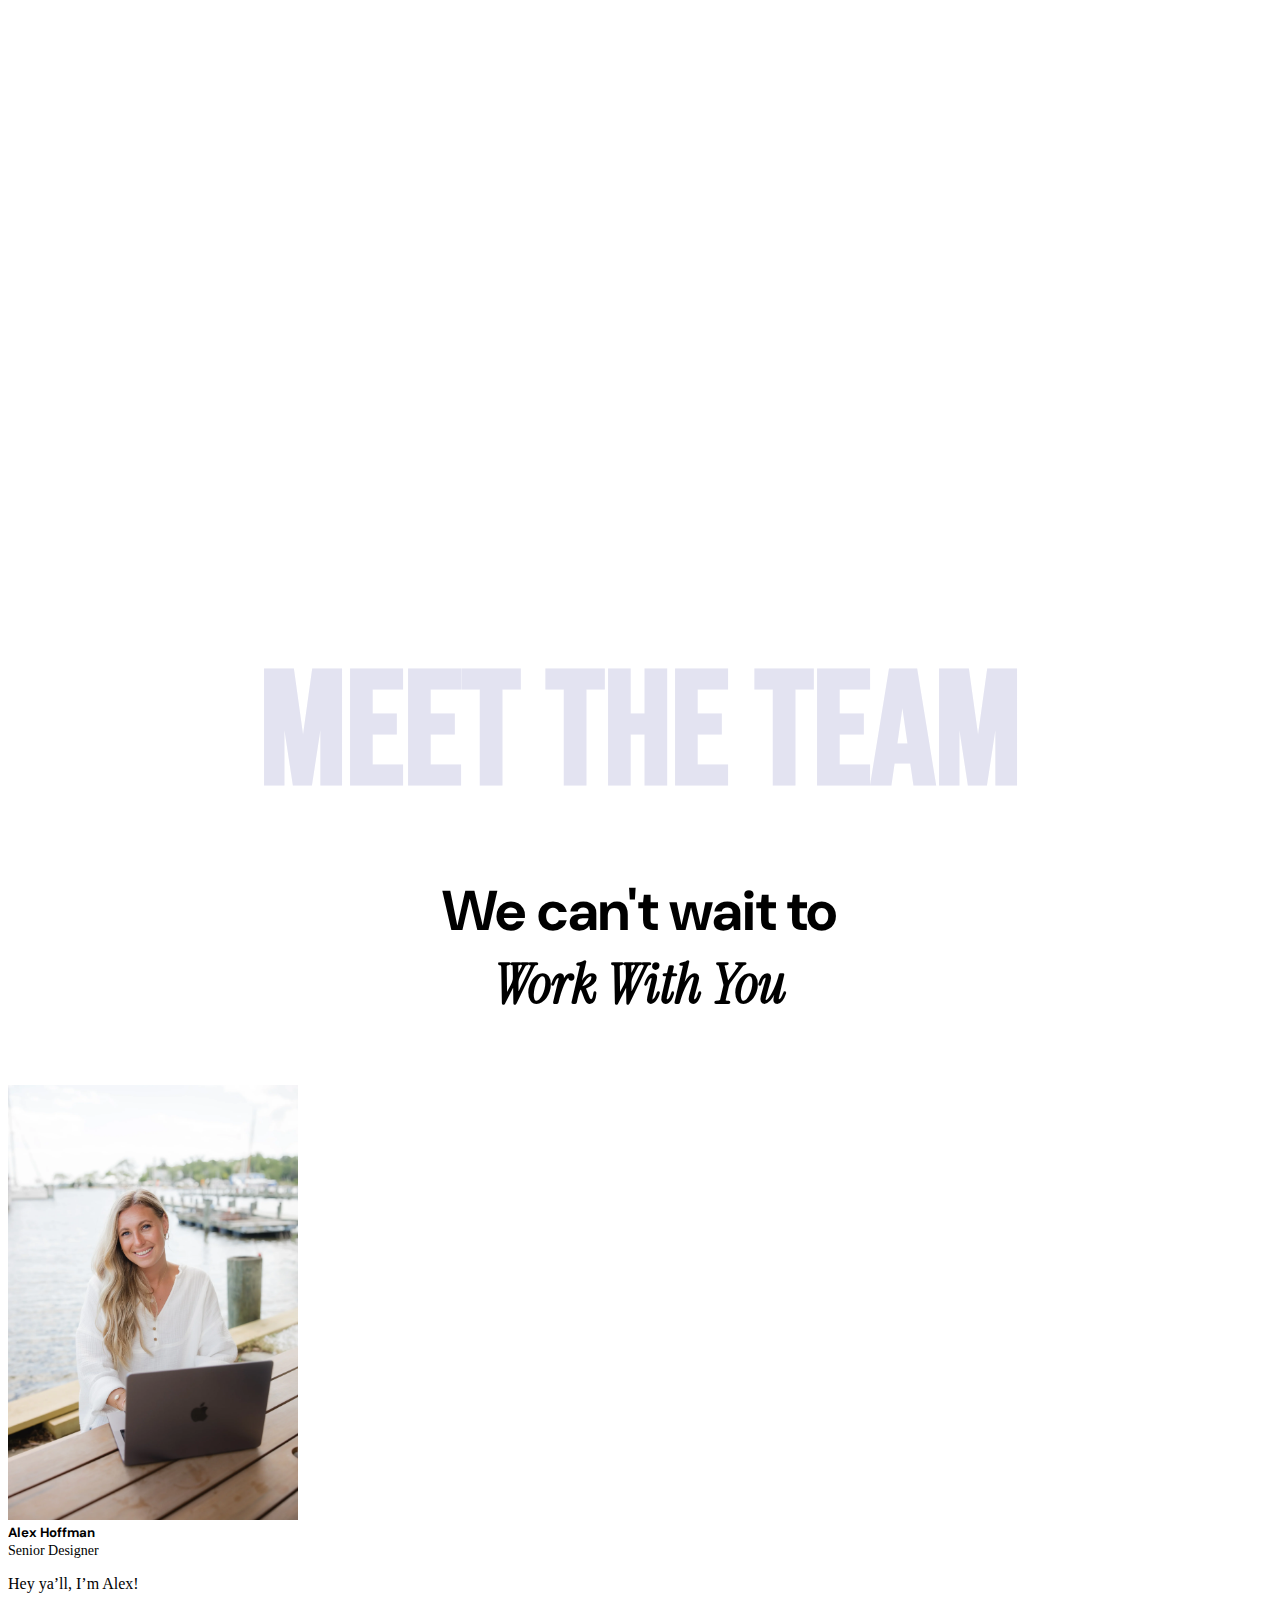
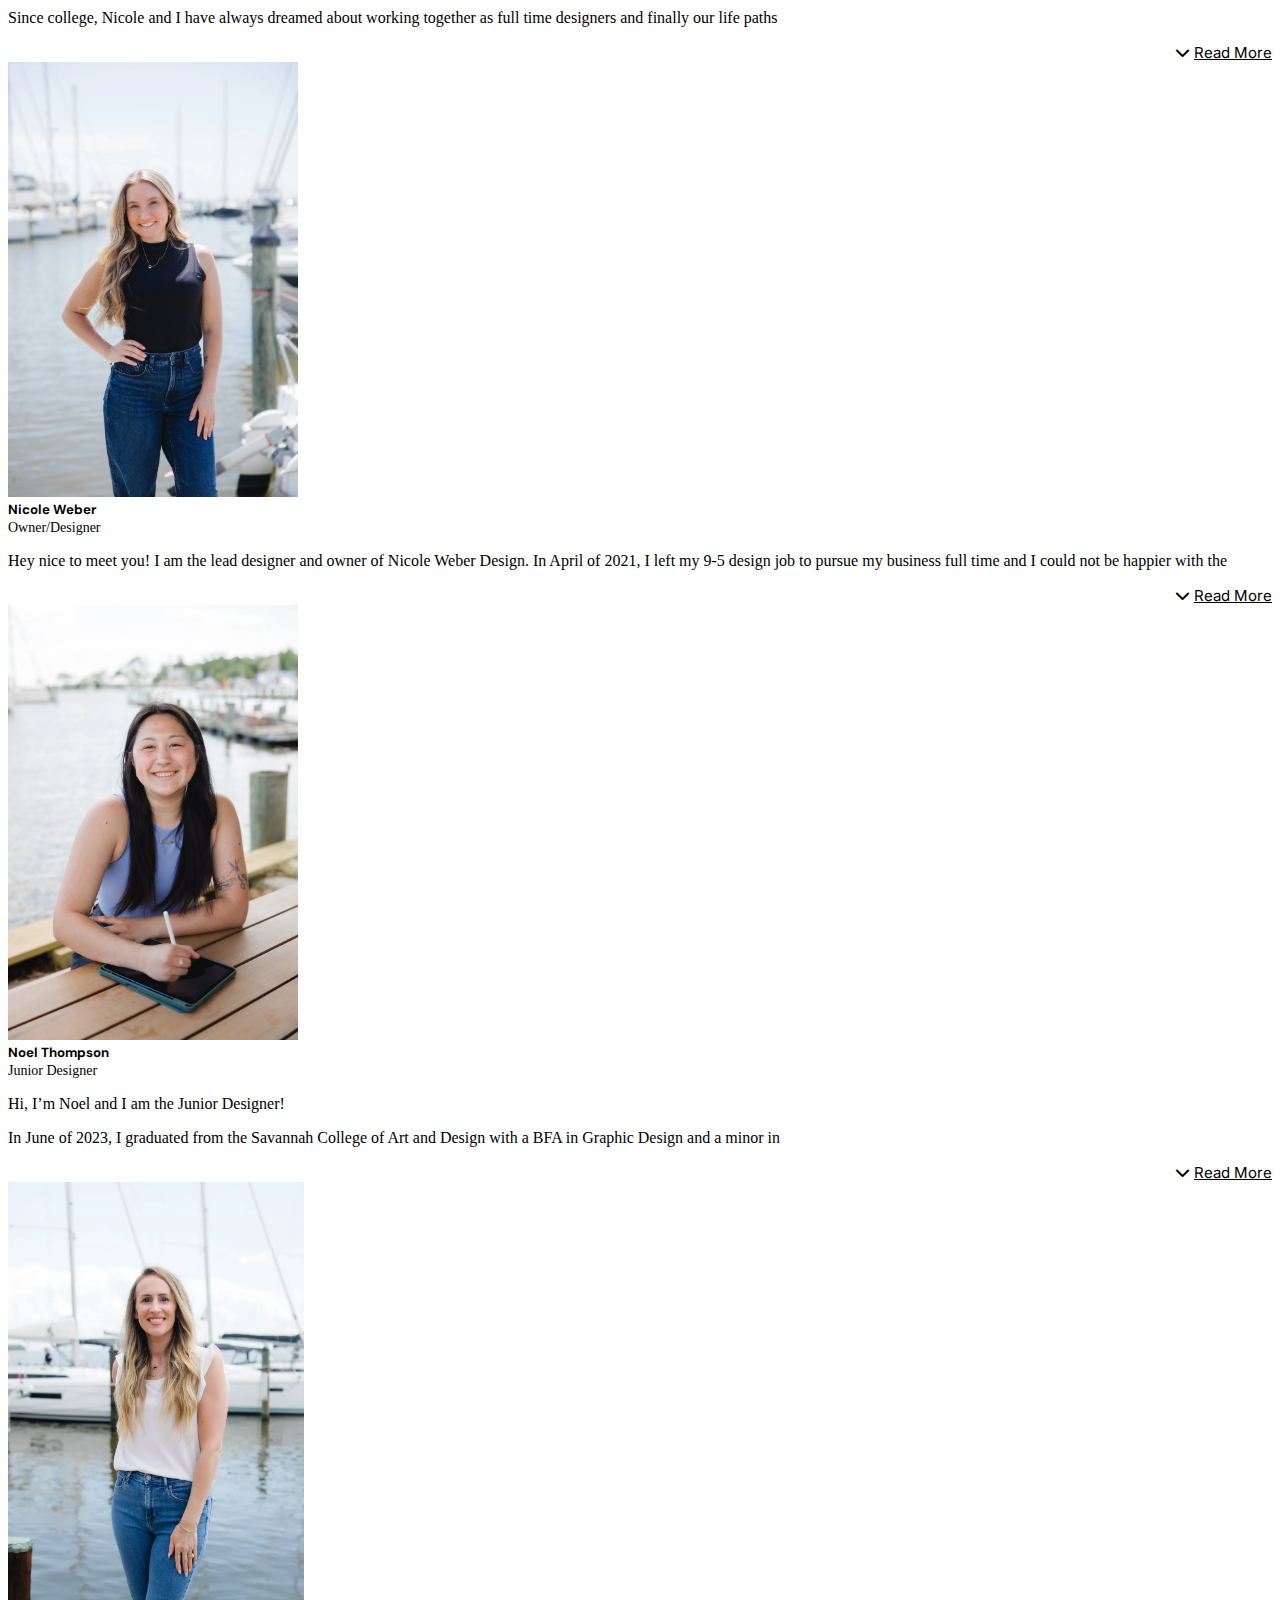
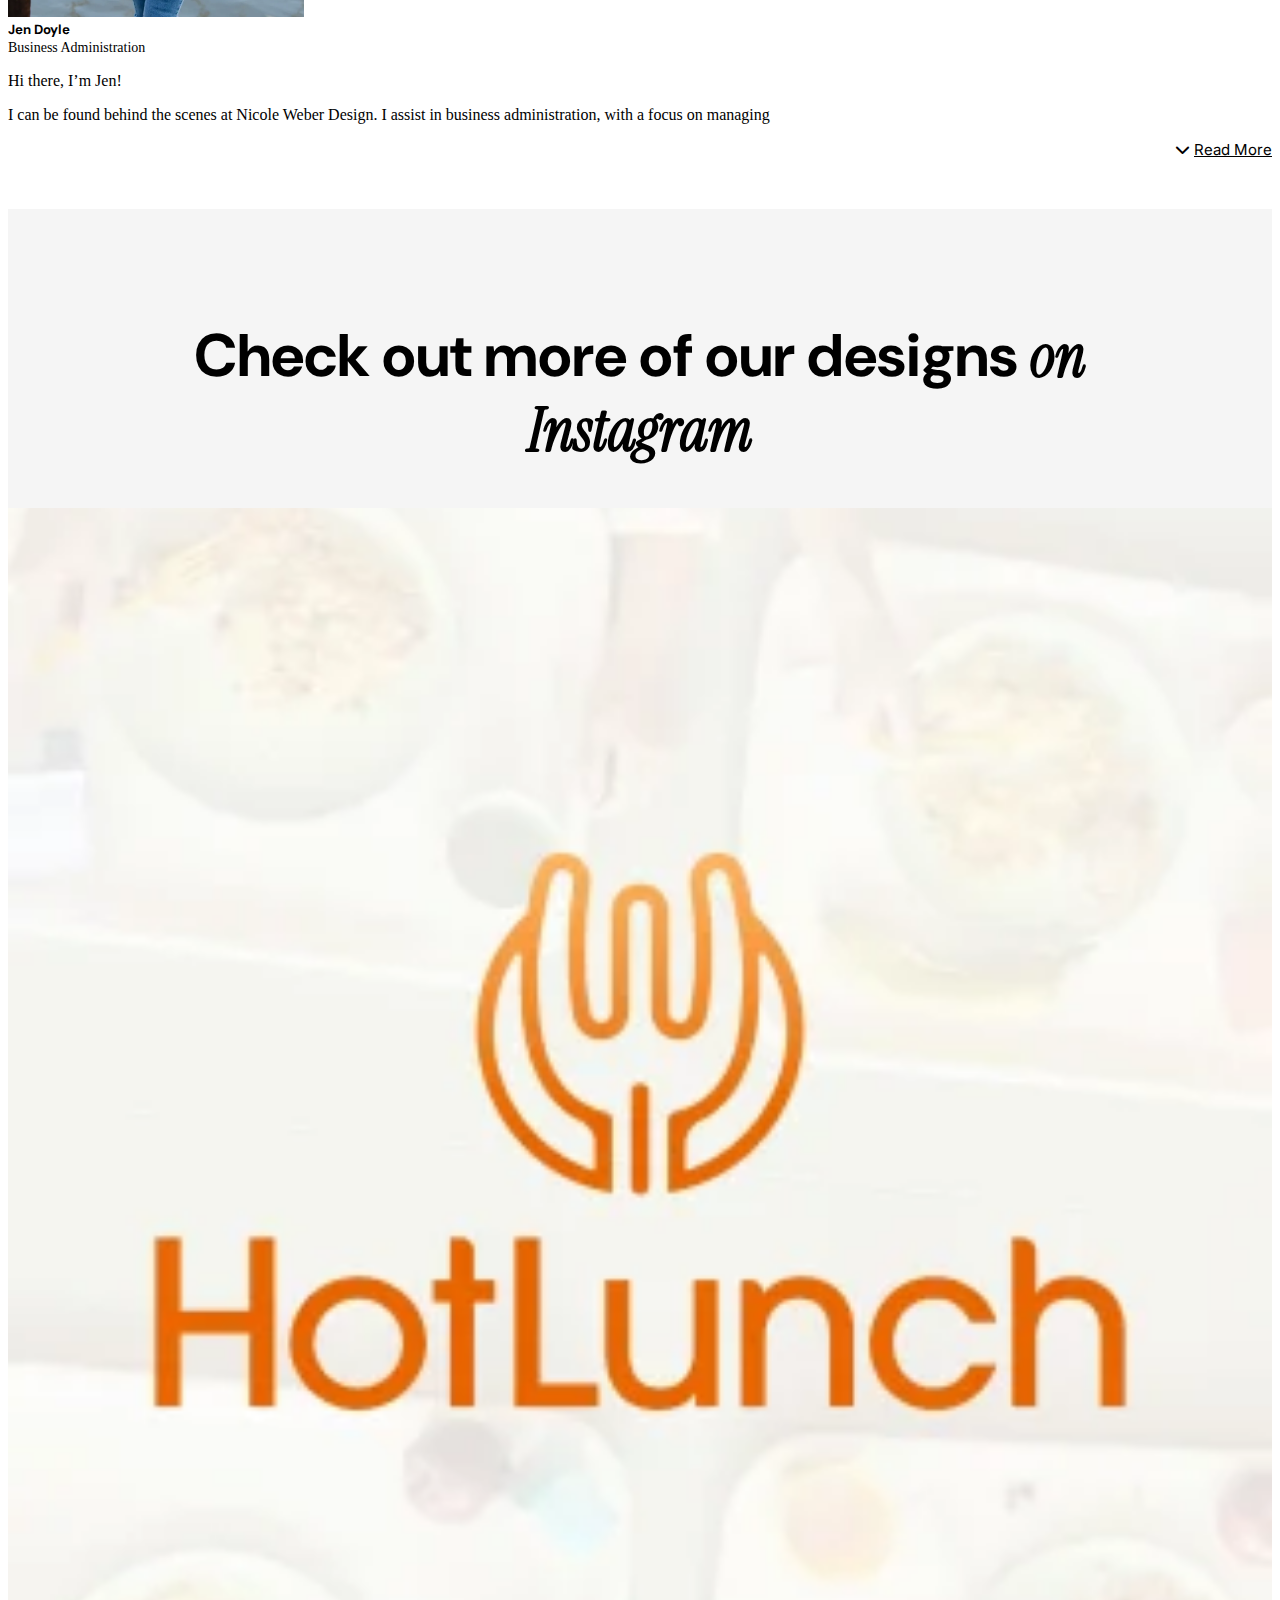
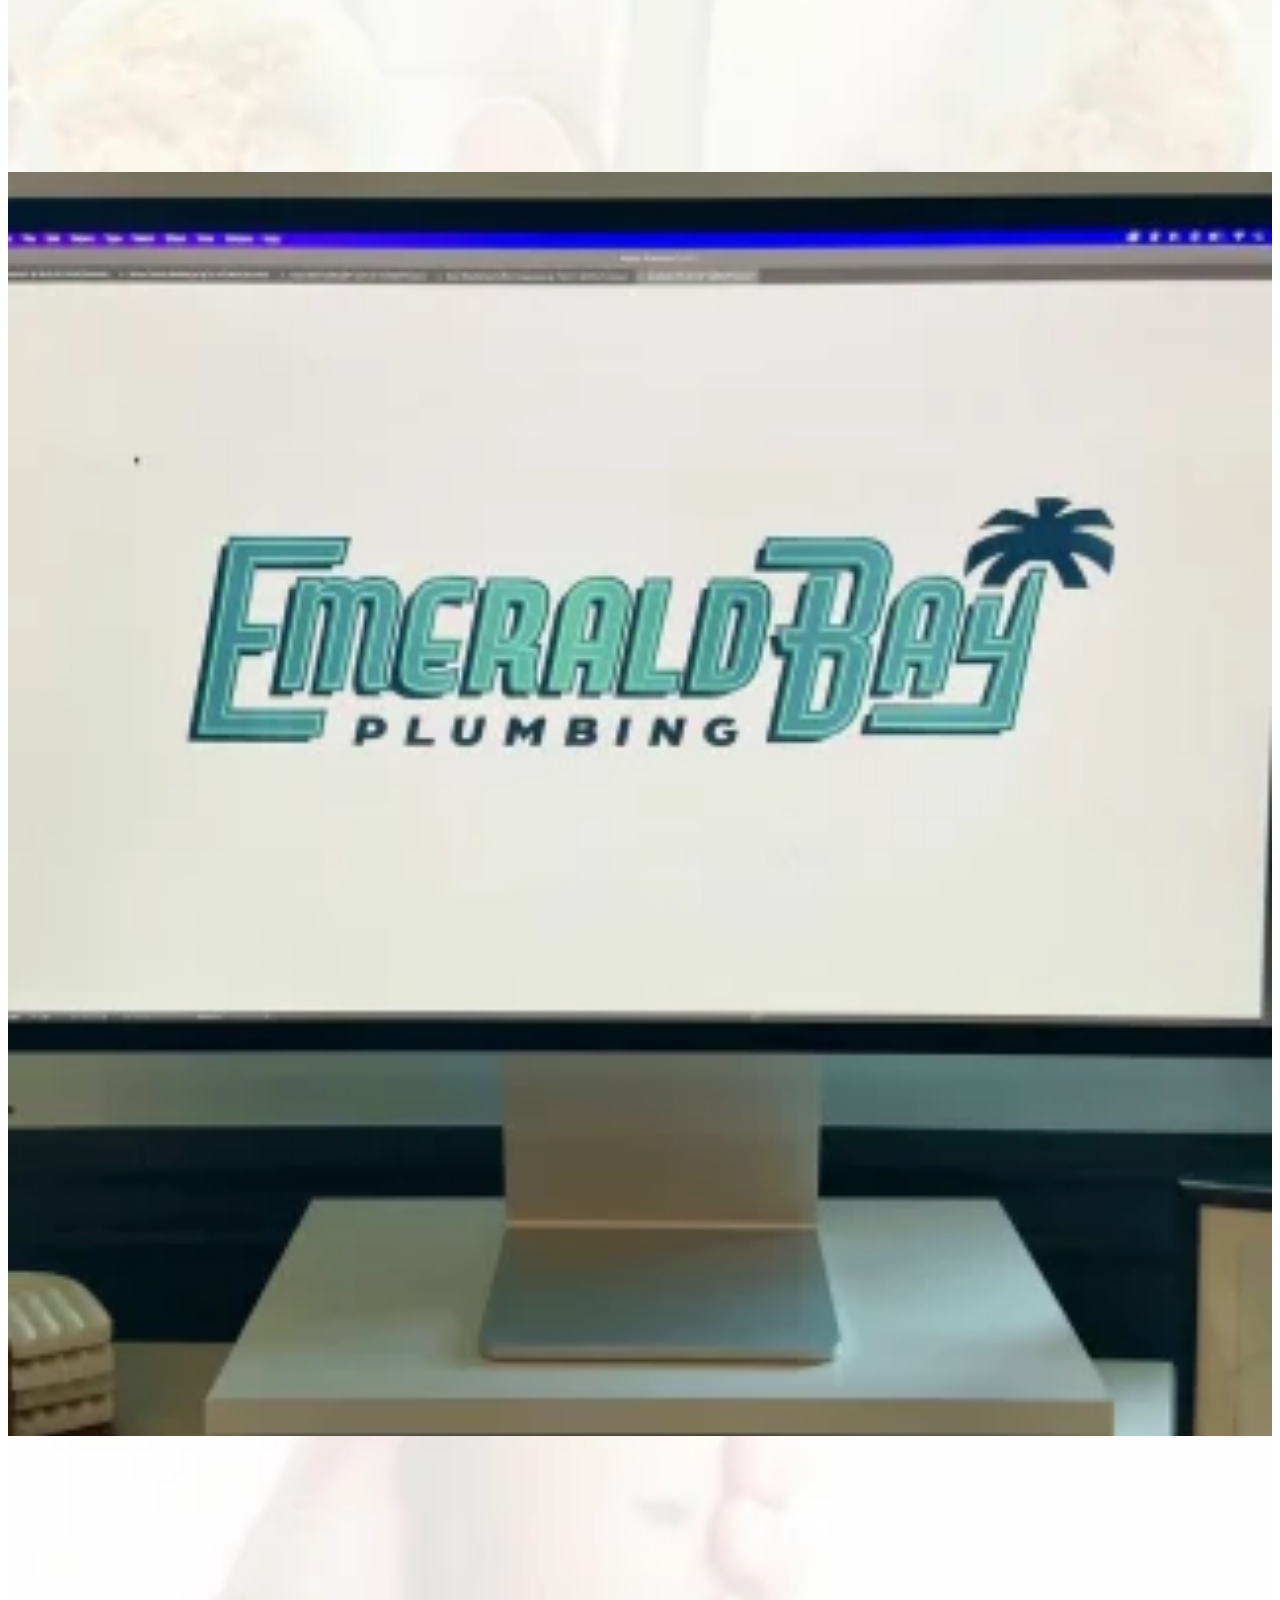
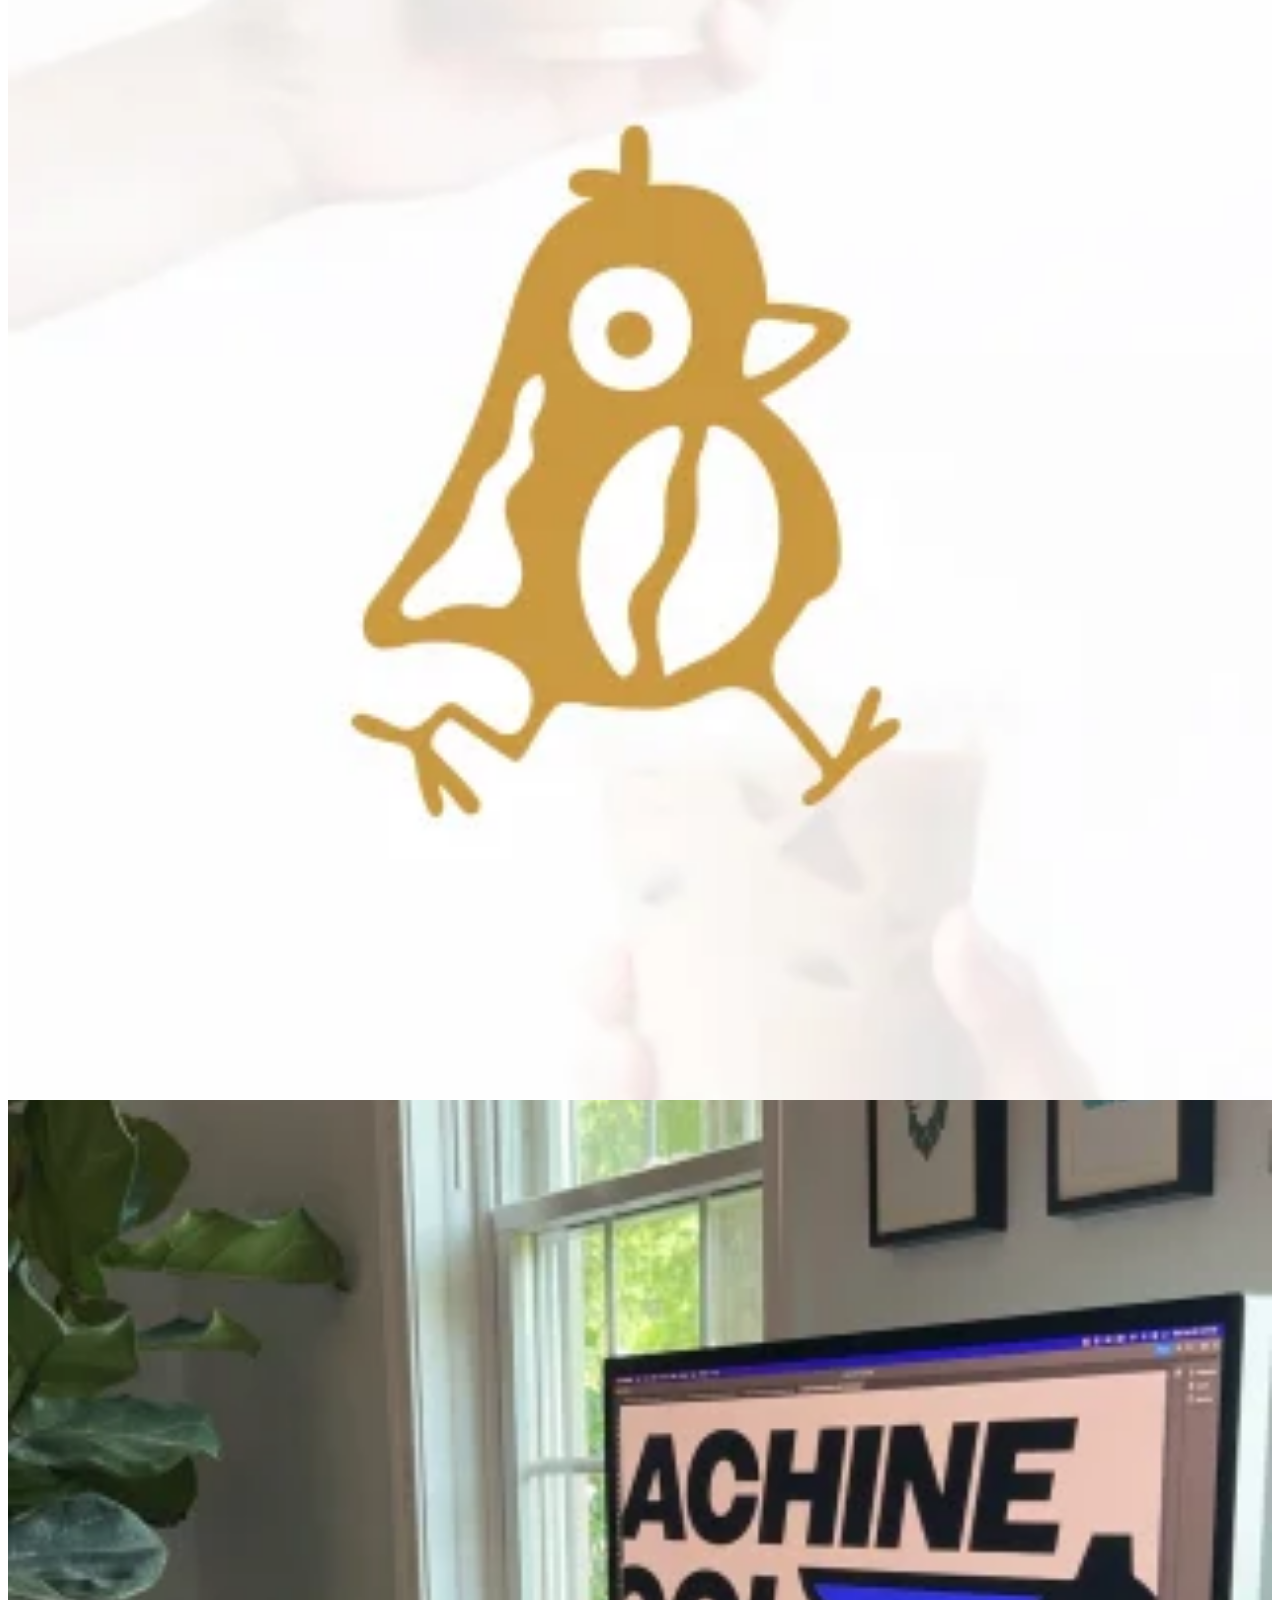
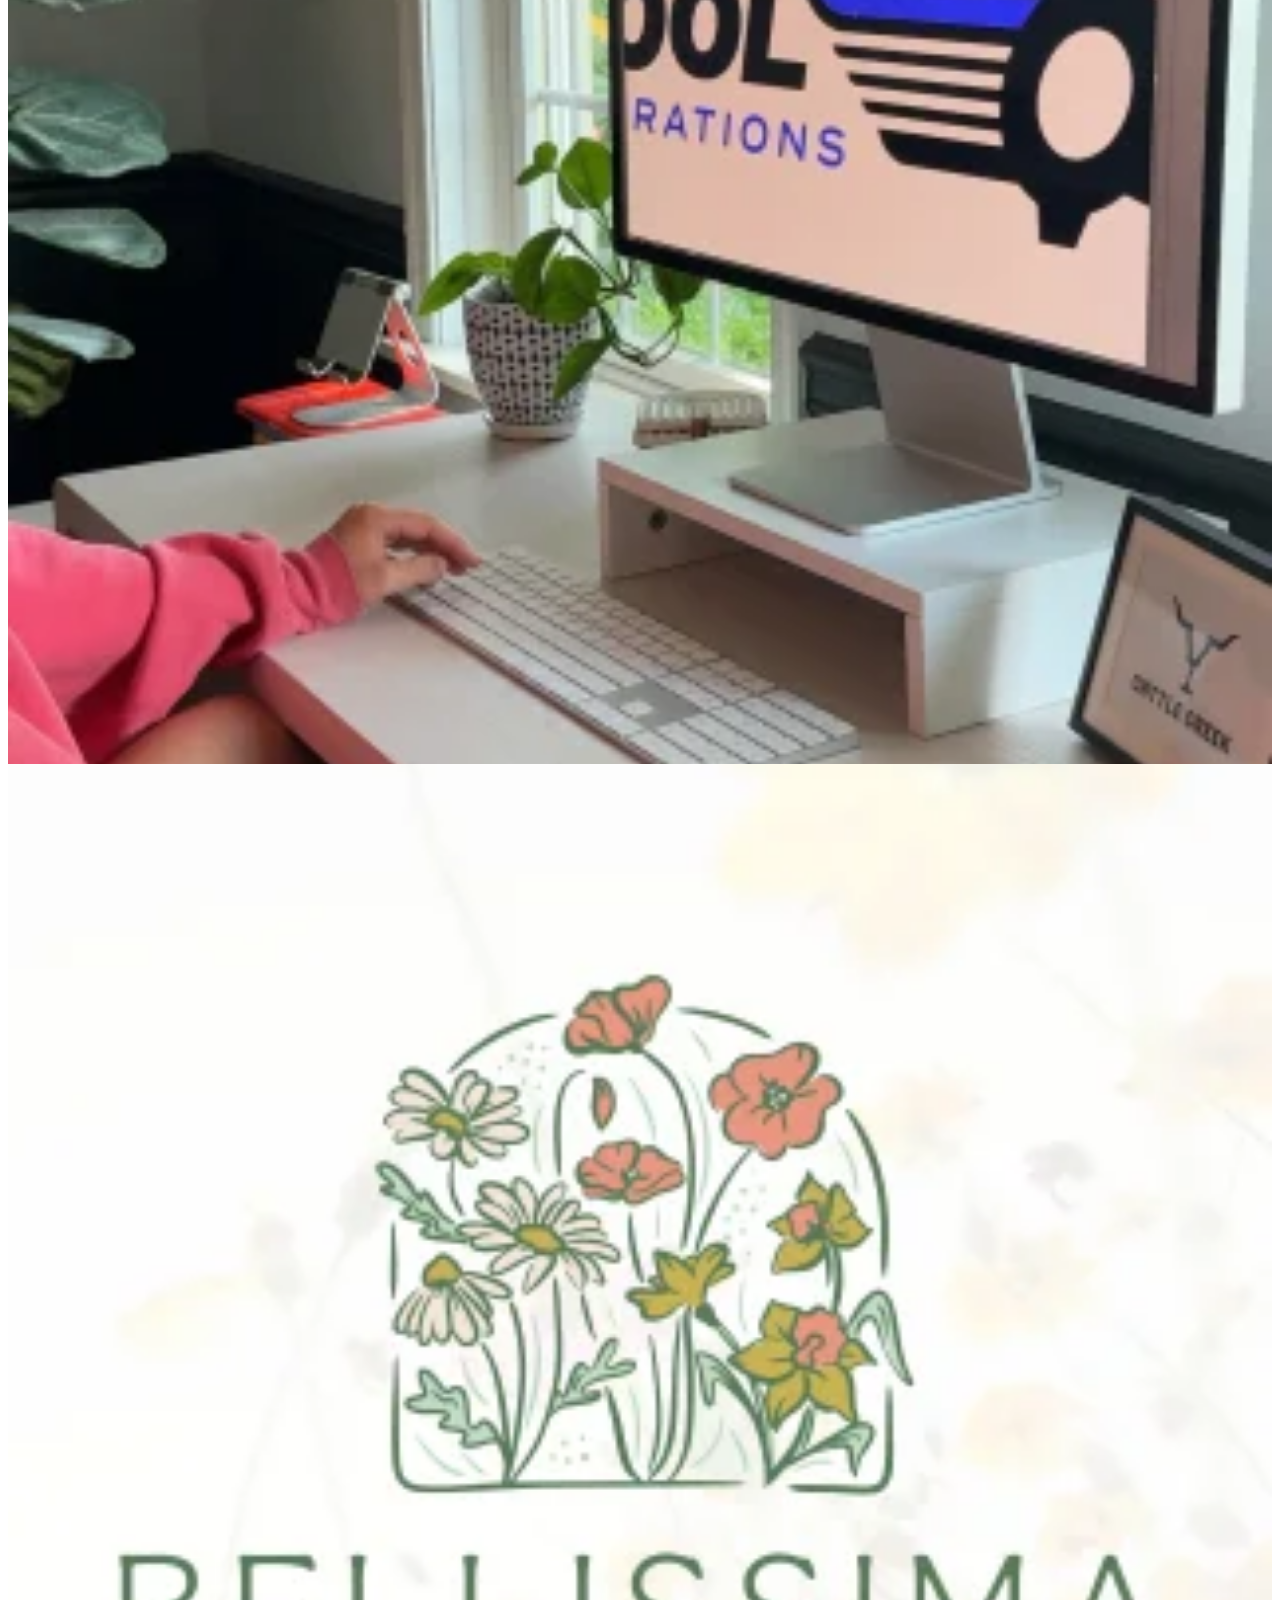
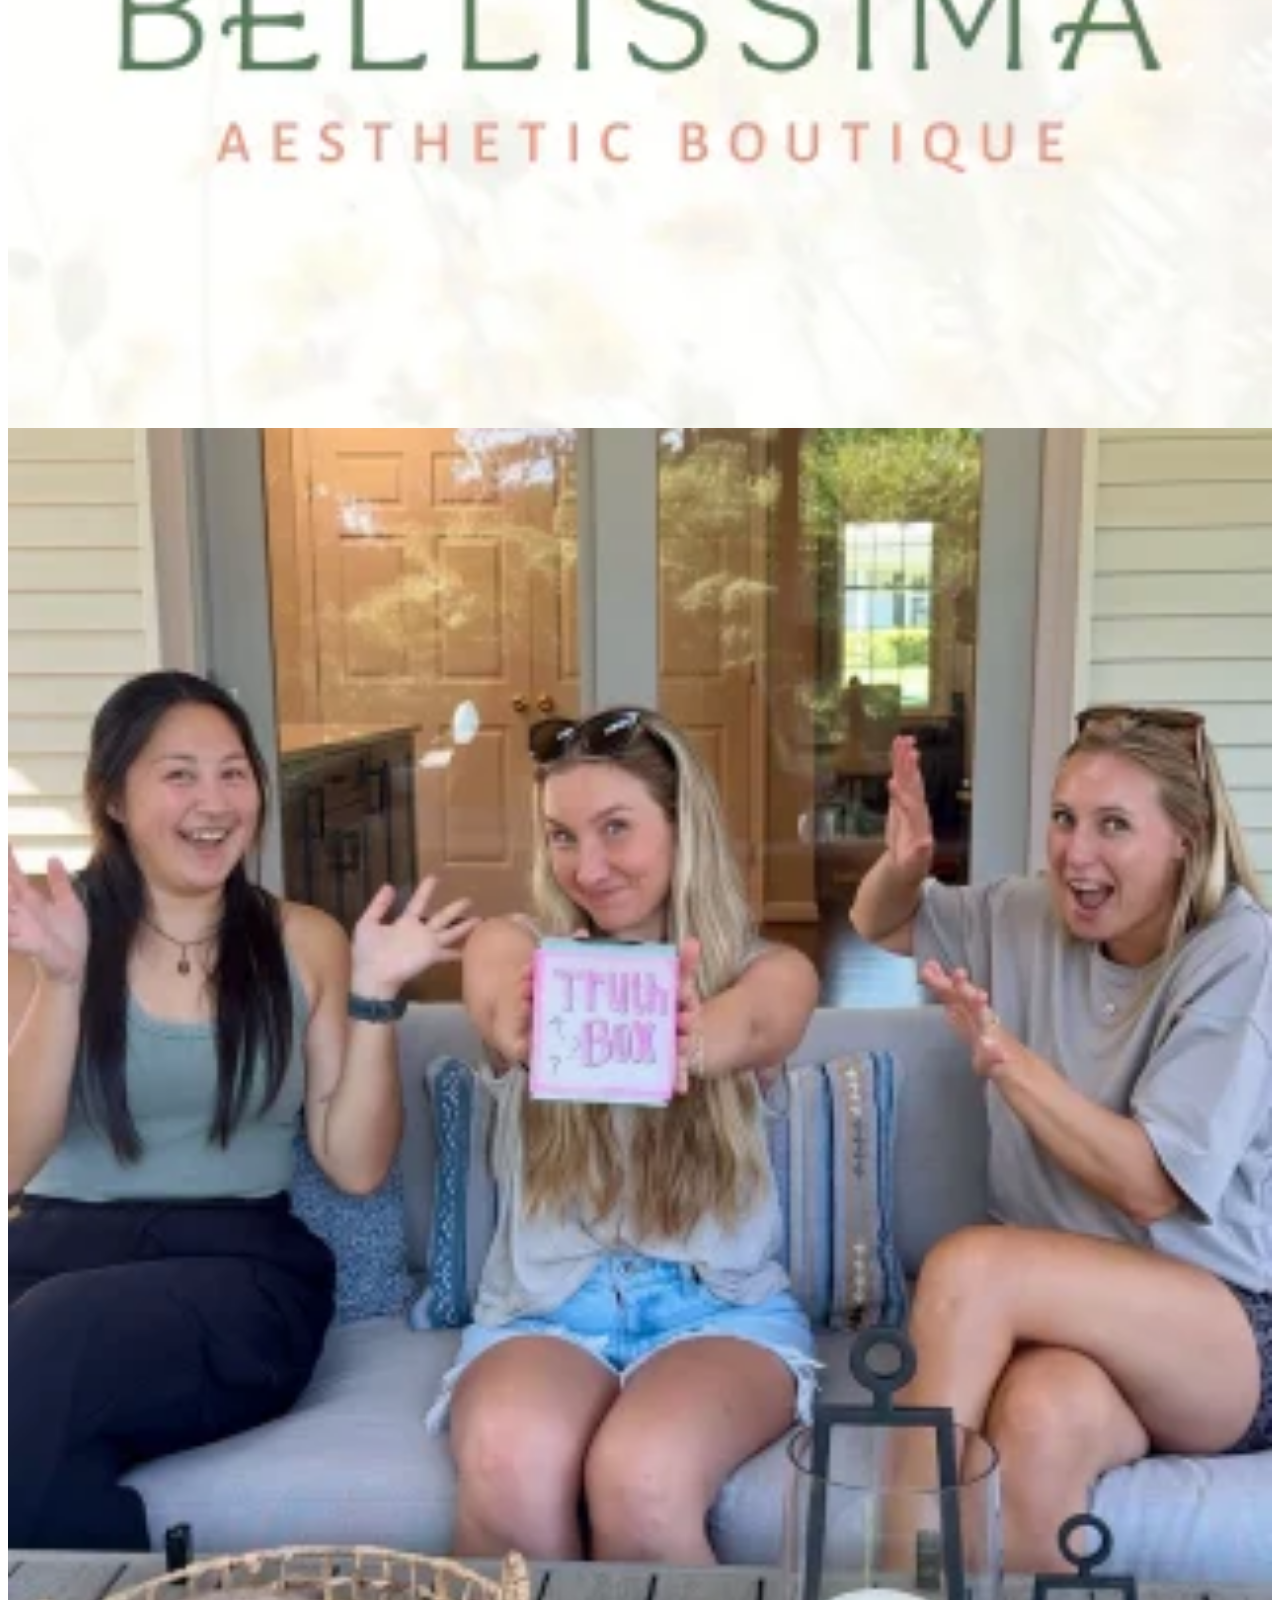
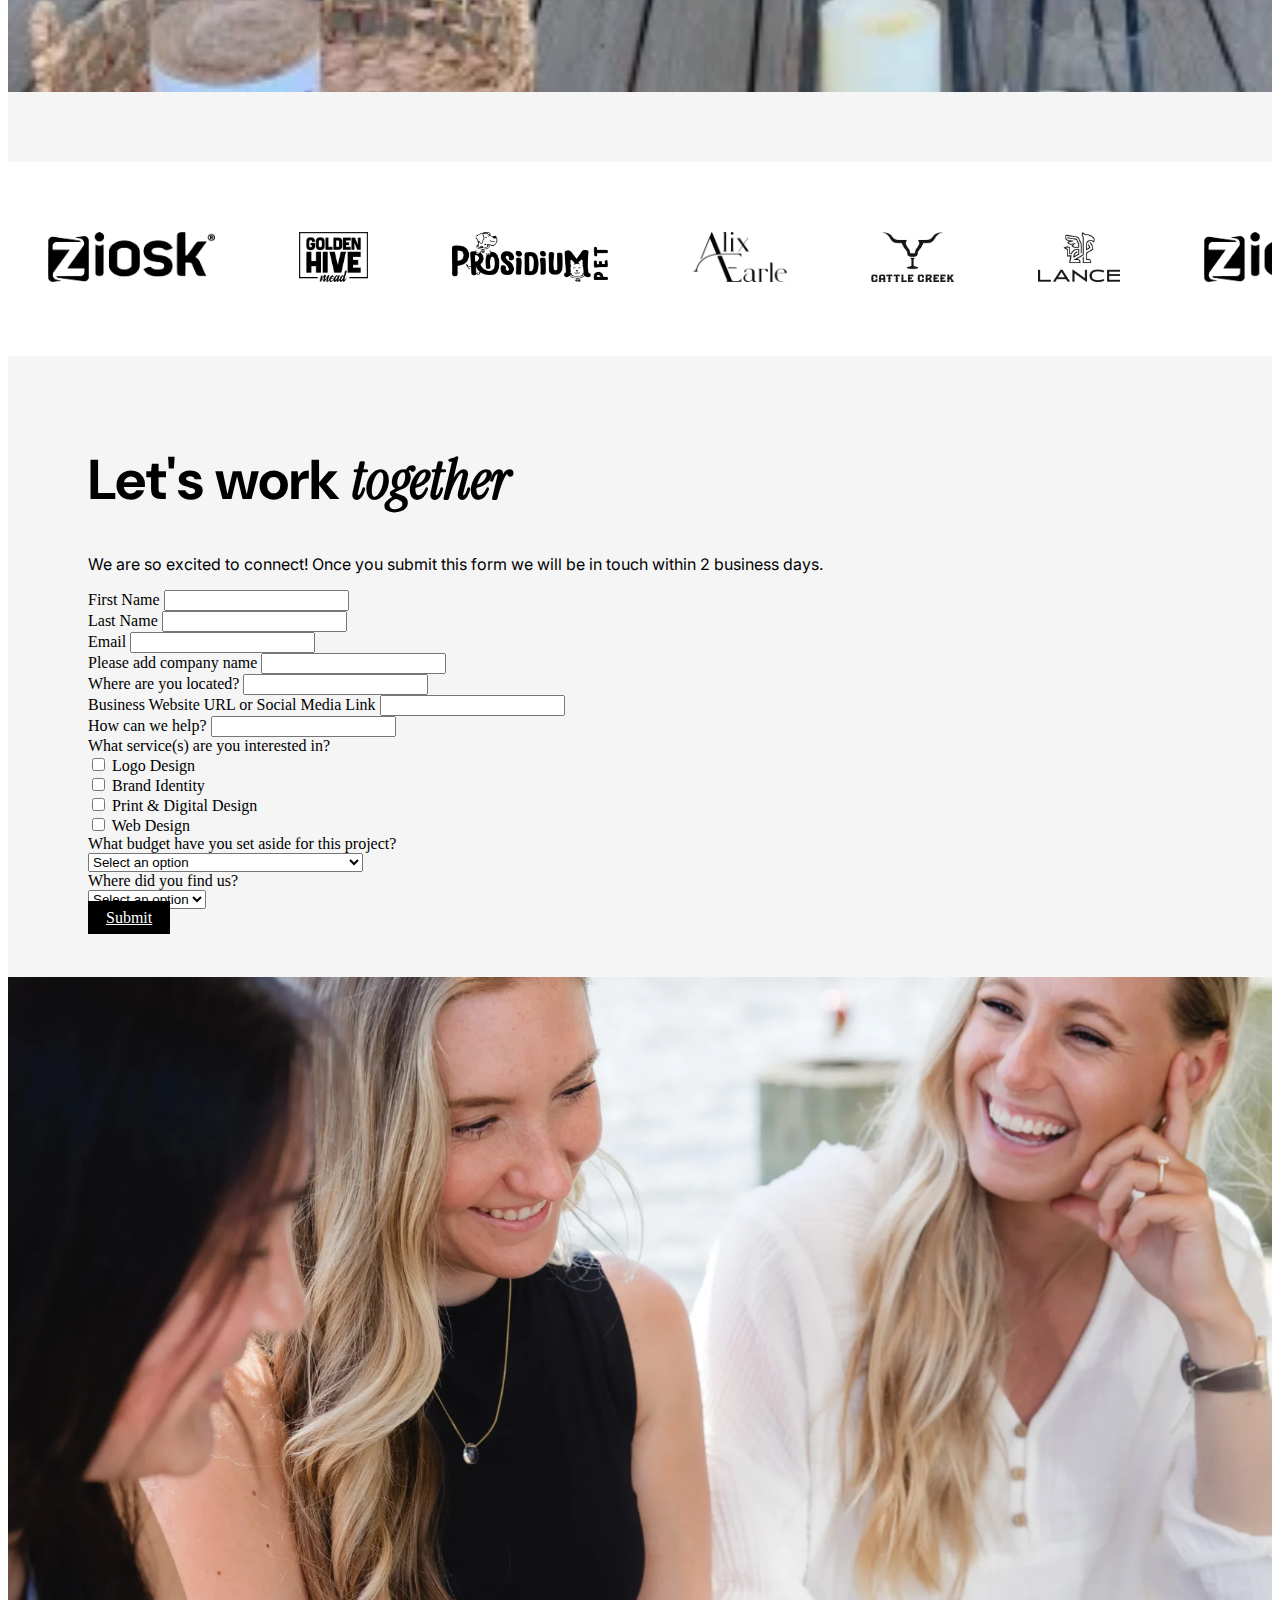
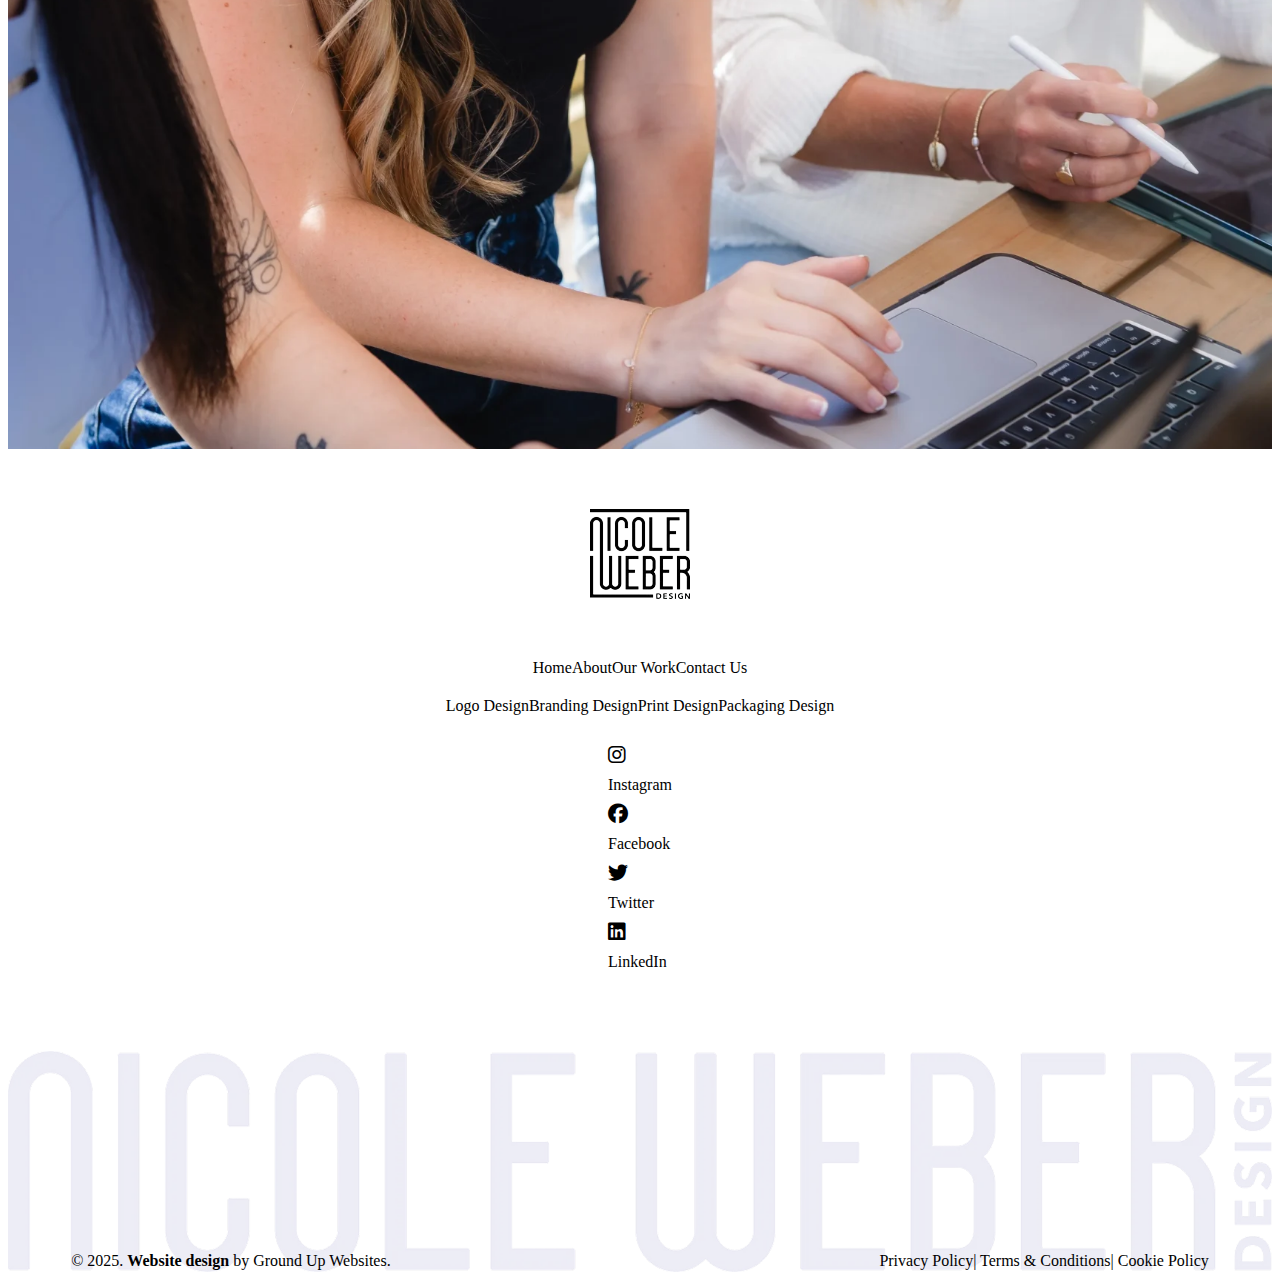
<file: about.html>
<!DOCTYPE html>
<html lang="en">

<head>
    <meta charset="UTF-8" />
    <meta name="viewport" content="width=device-width, initial-scale=1.0" />
    <link href="https://cdn.jsdelivr.net/npm/bootstrap@5.0.2/dist/css/bootstrap.min.css" rel="stylesheet"
        integrity="sha384-EVSTQN3/azprG1Anm3QDgpJLIm9Nao0Yz1ztcQTwFspd3yD65VohhpuuCOmLASjC" crossorigin="anonymous" />
    <link rel="stylesheet" href="css/style.css" />
    <link rel="stylesheet" href="https://cdnjs.cloudflare.com/ajax/libs/font-awesome/6.5.0/css/all.min.css" />
    <title>Document</title>
</head>

<body>
    <div class="first-section about-us">
        <div class="cover-image">
            <img src="image/About-us-photo.webp" alt="" />
        </div>

        <!-- Include Navbar -->
        <div id="navbar-container"></div>

        <div class="main-title">
            <h1>
                A creative Studio built to help your brand <span class="header-italic">Stand Out</span>

            </h1>
            <p>Hello, we’re so glad you’re here! Nicole Weber Design is a creative agency located in Alexandria,
                Virginia. Founded in
                2021, we specialize in creating brand and logo designs that help connect businesses to their audience.
                Whether you’re a
                small startup or a larger enterprise, we’re excited to collaborate with you and bring your dream brand
                identity to life!
            </p>
        </div>

        <div class="sec-title">
            <h1>ABOUT US</h1>
        </div>
    </div>

    <!-- SECTION 2 - HISTORY  -->
    <section class="grid history-section py-5">
        <div class="container">
            <div class="row align-items-center">

                <!-- Left Column -->
                <div class="col-md-7 col-lg-8 left-column">

                    <div class="heading">
                        <h1>HISTORY</h1>
                    </div>
                    <div class="sub-heading">
                        <h1>How it <span class="header-italic">all started</span></h1>
                    </div>



                    <p class="mt-4">
                        Nicole Weber Design originated as a freelance venture for Nicole during the peak of the
                        pandemic.
                    </p>
                    <p>
                        Initially, she dedicated her time to creating commissioned paintings and handling small logo
                        projects through referrals. As Nicole shifted her focus towards social media, the buzz around
                        her
                        work started to spread, leading to a rapid increase in logo design requests.
                    </p>
                    <p>
                        Harnessing this momentum, Nicole transitioned her passion into a full-time profession and
                        eventually
                        established her own design agency.
                    </p>
                    <p>
                        Now, nearly three years later, we have secured a dedicated office space and expanded the team by
                        bringing on two additional designers. As we continue on this journey of growth, we are
                        enthusiastic
                        about the possibilities that lie ahead in our design endeavors!
                    </p>
                </div>

                <!-- Right Column -->

                <div class="col-md-5 col-lg-4 right-column">
                    <div class="video-wrapper ">
                        <iframe
                            src="https://www.youtube.com/embed/AHvvDpBPFzs?controls=1&rel=0&playsinline=0&cc_load_policy=1&autoplay=0&enablejsapi=1&origin=https%3A%2F%2Fnicoleweberdesign.com&widgetid=1&forigin=https%3A%2F%2Fnicoleweberdesign.com%2Fabout%2F&aoriginsup=1&gporigin=https%3A%2F%2Fnicoleweberdesign.com%2Fservices%2F&vf=1"
                            title="YouTube video" frameborder="0" allowfullscreen>
                        </iframe>
                    </div>
                </div>

            </div>
        </div>
    </section>

    <!-- SECTION 3 - MEET THE TEAM -->
    <section class="grid meet-team">
        <div class="container">
            <div class="heading">
                <h1>MEET THE TEAM</h1>
            </div>
            <div class="sub-heading">
                <h1>We can't wait to <br> <span class="header-italic">Work With You</span></h1>
            </div>
            <div class="row g-4">
                <!-- first member -->
                <div class="col-md-6 col-lg-3">

                    <div class="card h-100 shadow-sm">
                        <div class="card-img">
                            <img src="image/team-mem-1.webp" class="card-img-top" alt="Clandestina Logo">
                        </div>
                        <div class="card-body">
                            <h5 class="card-title">Alex Hoffman</h5>
                            <span class="designation">Senior Designer</span>
                            <div class="card-text">
                                <p>
                                    Hey ya’ll, I’m Alex!
                                </p>
                                <p>
                                    Since college, Nicole and I have always dreamed about working together as full time
                                    designers and finally our life paths
                                </p>
                            </div>
                            <div class="read-more">
                                <a href="#"><i class="fa-solid fa-chevron-down"></i>Read More</a>
                            </div>
                        </div>
                    </div>
                </div>
                <!-- second member -->
                <div class="col-md-6 col-lg-3">

                    <div class="card h-100 shadow-sm">
                        <div class="card-img">
                            <img src="image/team-mem-2.webp" class="card-img-top" alt="Clandestina Logo">
                        </div>
                        <div class="card-body">


                            <h5 class="card-title">Nicole Weber
                            </h5>

                            <span class="designation">Owner/Designer</span>
                            <div class="card-text">

                                <p>
                                    Hey nice to meet you! I am the lead designer and owner of Nicole Weber Design. In
                                    April of 2021, I left my 9-5 design
                                    job to pursue my business full time and I could not be happier with the
                                </p>
                            </div>
                            <div class="read-more">
                                <a href="#"><i class="fa-solid fa-chevron-down"></i>Read More</a>
                            </div>

                        </div>
                    </div>
                </div>
                <!-- third member -->
                <div class="col-md-6 col-lg-3">

                    <div class="card h-100 shadow-sm">
                        <div class="card-img">
                            <img src="image/team-mem-3.webp" class="card-img-top" alt="Clandestina Logo">
                        </div>
                        <div class="card-body">


                            <h5 class="card-title">Noel Thompson
                            </h5>

                            <span class="designation">Junior Designer</span>
                            <div class="card-text">

                                <p>
                                    Hi, I’m Noel and I am the Junior Designer!
                                </p>
                                <p>In June of 2023, I graduated from the Savannah College of Art and Design with a BFA
                                    in Graphic Design and a minor in</p>
                            </div>
                            <div class="read-more">
                                <a href="#"><i class="fa-solid fa-chevron-down"></i>Read More</a>
                            </div>

                        </div>
                    </div>
                </div>
                <!-- fourth member -->
                <div class="col-md-6 col-lg-3">

                    <div class="card h-100 shadow-sm">
                        <div class="card-img">
                            <img src="image/team-mem-4.webp" class="card-img-top" alt="Clandestina Logo">
                        </div>
                        <div class="card-body">


                            <h5 class="card-title">Jen Doyle

                            </h5>

                            <span class="designation">Business Administration</span>
                            <div class="card-text">

                                <p>
                                    Hi there, I’m Jen!

                                </p>
                                <p>I can be found behind the scenes at Nicole Weber Design. I assist in business
                                    administration, with a focus on managing
                                </p>
                            </div>
                            <div class="read-more">
                                <a href="#"><i class="fa-solid fa-chevron-down"></i>Read More</a>
                            </div>

                        </div>
                    </div>
                </div>
            </div>
        </div>

    </section>



    <!-- SECTION - 4  Instagram Design Showcase -->
    <section class="grid instagram-section text-center ">

        <div class="container">
            <div class="main-title">
                <h1>Check out more of our designs
                    <span class="header-italic"> on Instagram</span>
                </h1>
            </div>

            <div class="row justify-content-center g-3 py-5">

                <!-- Instagram Item 1 -->
                <div class="col-4 col-sm-2">
                    <div class="insta-item">
                        <img src="image/design-1.webp" />
                    </div>
                </div>

                <!-- Instagram Item 2 -->
                <div class="col-4 col-sm-2">
                    <div class="insta-item">
                        <img src="image/design-2.webp" />
                    </div>
                </div>

                <!-- Instagram Item 3 -->
                <div class="col-4 col-sm-2">
                    <div class="insta-item">
                        <img src="image/design-3.webp" />
                    </div>
                </div>

                <!-- Instagram Item 4 -->
                <div class="col-4 col-sm-2">
                    <div class="insta-item">
                        <img src="image/design-4.webp" />
                    </div>
                </div>

                <!-- Instagram Item 5 -->
                <div class="col-4 col-sm-2">
                    <div class="insta-item">
                        <img src="image/design-5.webp" />
                    </div>
                </div>

                <!-- Instagram Item 6 -->
                <div class="col-4 col-sm-2">
                    <div class="insta-item">
                        <img src="image/design-6.webp" />
                    </div>
                </div>

            </div>
        </div>
    </section>

    <!-- SECTION - 4 SLIDER -->
    <div id="slider-container"></div>

    <!-- SECTION - 5  CONTACT US  -->

    <div id="contact-us-placeholder"></div>


    <!-- FOOTER -->
    <div id="footer-placeholder"></div>
</body>



<script>
    function loadComponent(file, containerId) {
        fetch(file)
            .then(res => res.text())
            .then(html => {
                document.getElementById(containerId).innerHTML = html;
            })
            .catch(err => console.error(`${file} load error:`, err));
    }

    loadComponent('navbar.html', 'navbar-container');
    loadComponent('slider.html', 'slider-container');
    loadComponent('contact-us.html', 'contact-us-placeholder');
    loadComponent('footer.html', 'footer-placeholder');
</script>
<script src="https://code.jquery.com/jquery-3.7.1.js" integrity="sha256-eKhayi8LEQwp4NKxN+CfCh+3qOVUtJn3QNZ0TciWLP4="
    crossorigin="anonymous"></script>

<script src="jquery.js"></script>

<script src="https://cdn.jsdelivr.net/npm/bootstrap@5.0.2/dist/js/bootstrap.bundle.min.js"
    integrity="sha384-MrcW6ZMFYlzcLA8Nl+NtUVF0sA7MsXsP1UyJoMp4YLEuNSfAP+JcXn/tWtIaxVXM"
    crossorigin="anonymous"></script>

</html>
</file>
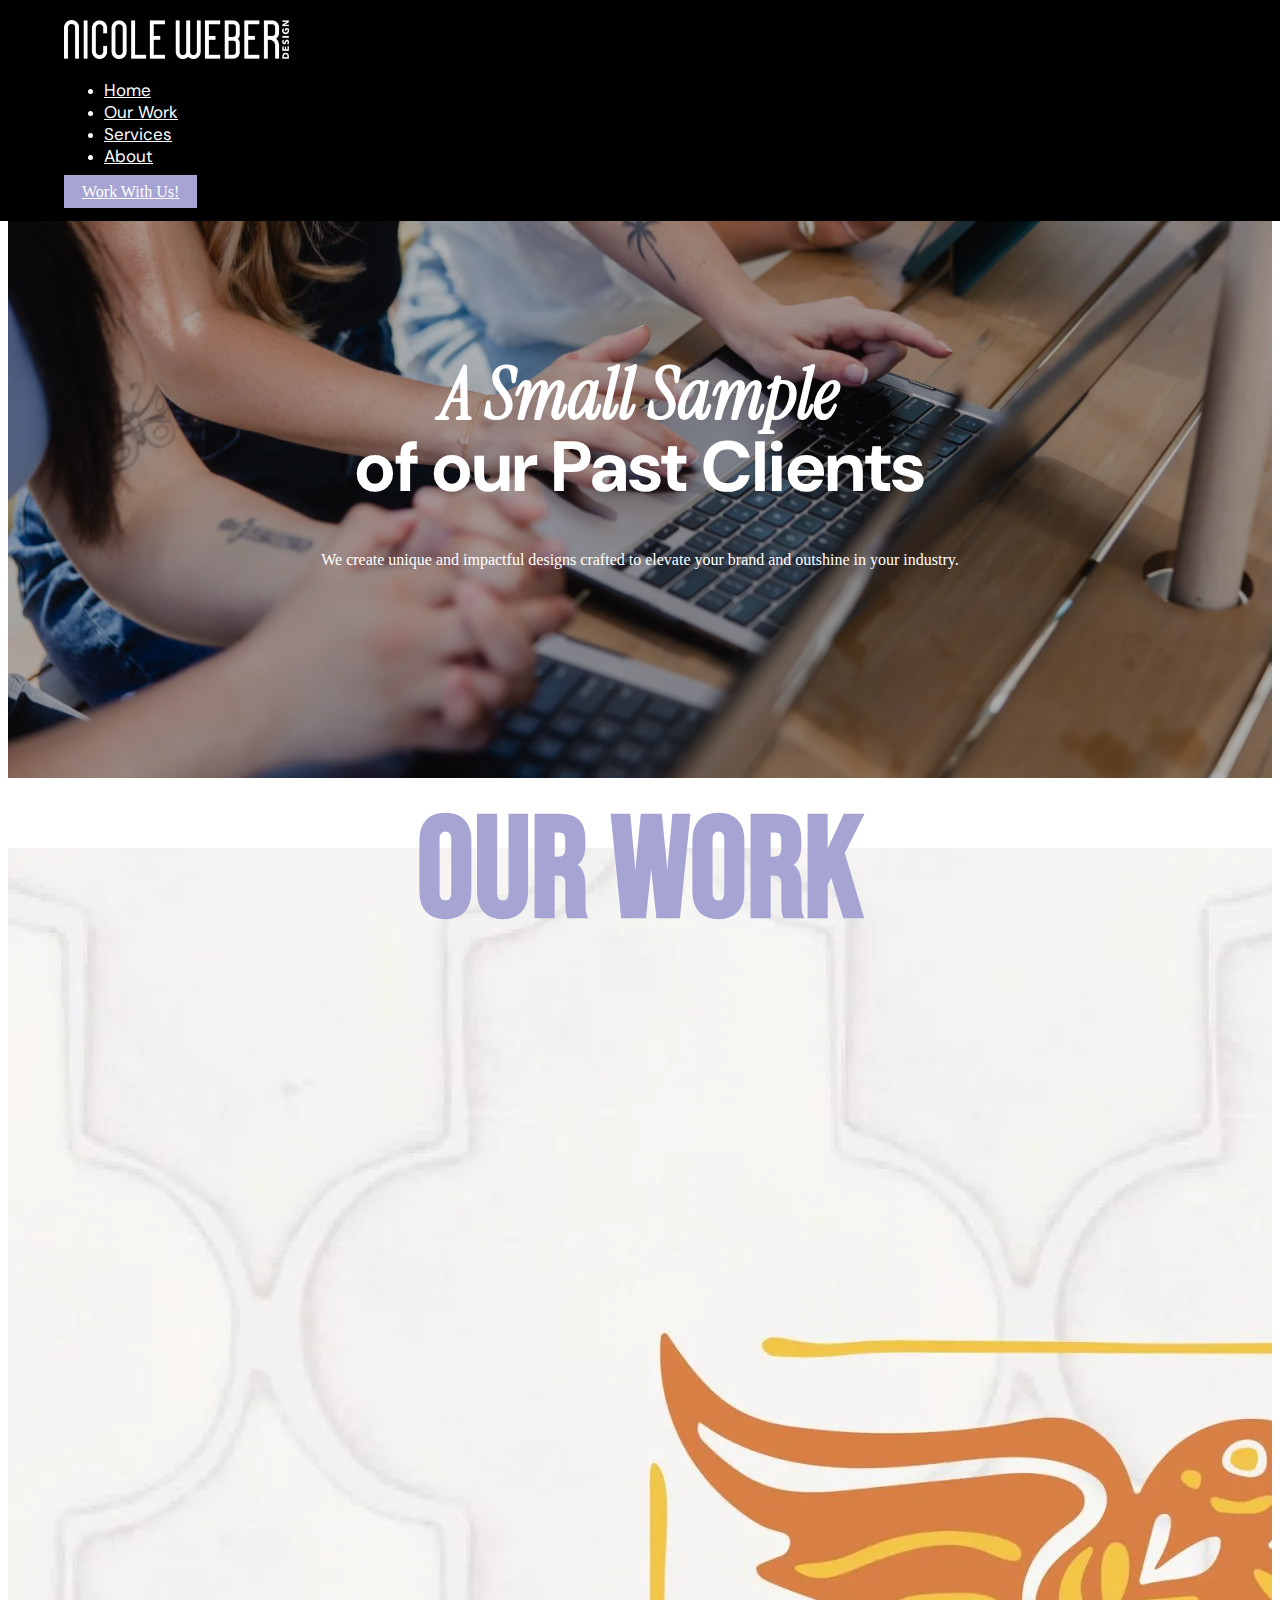
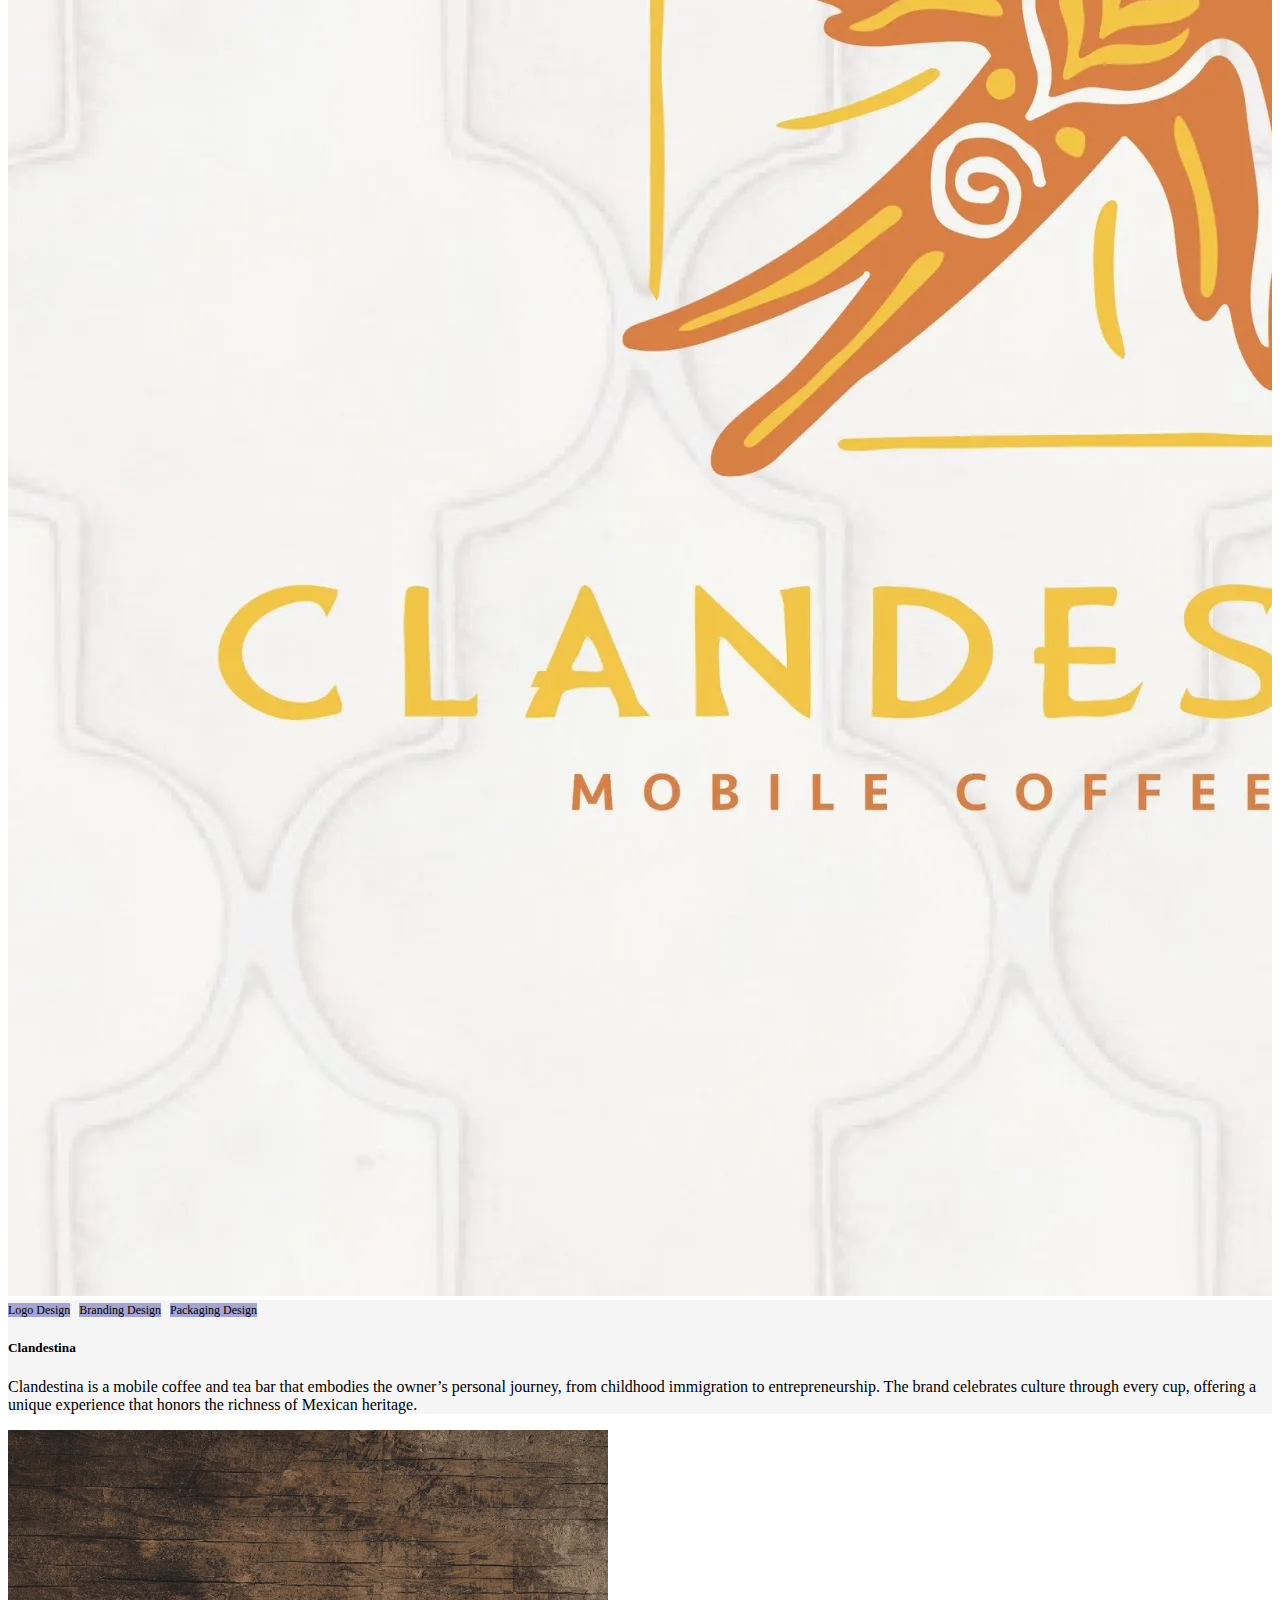
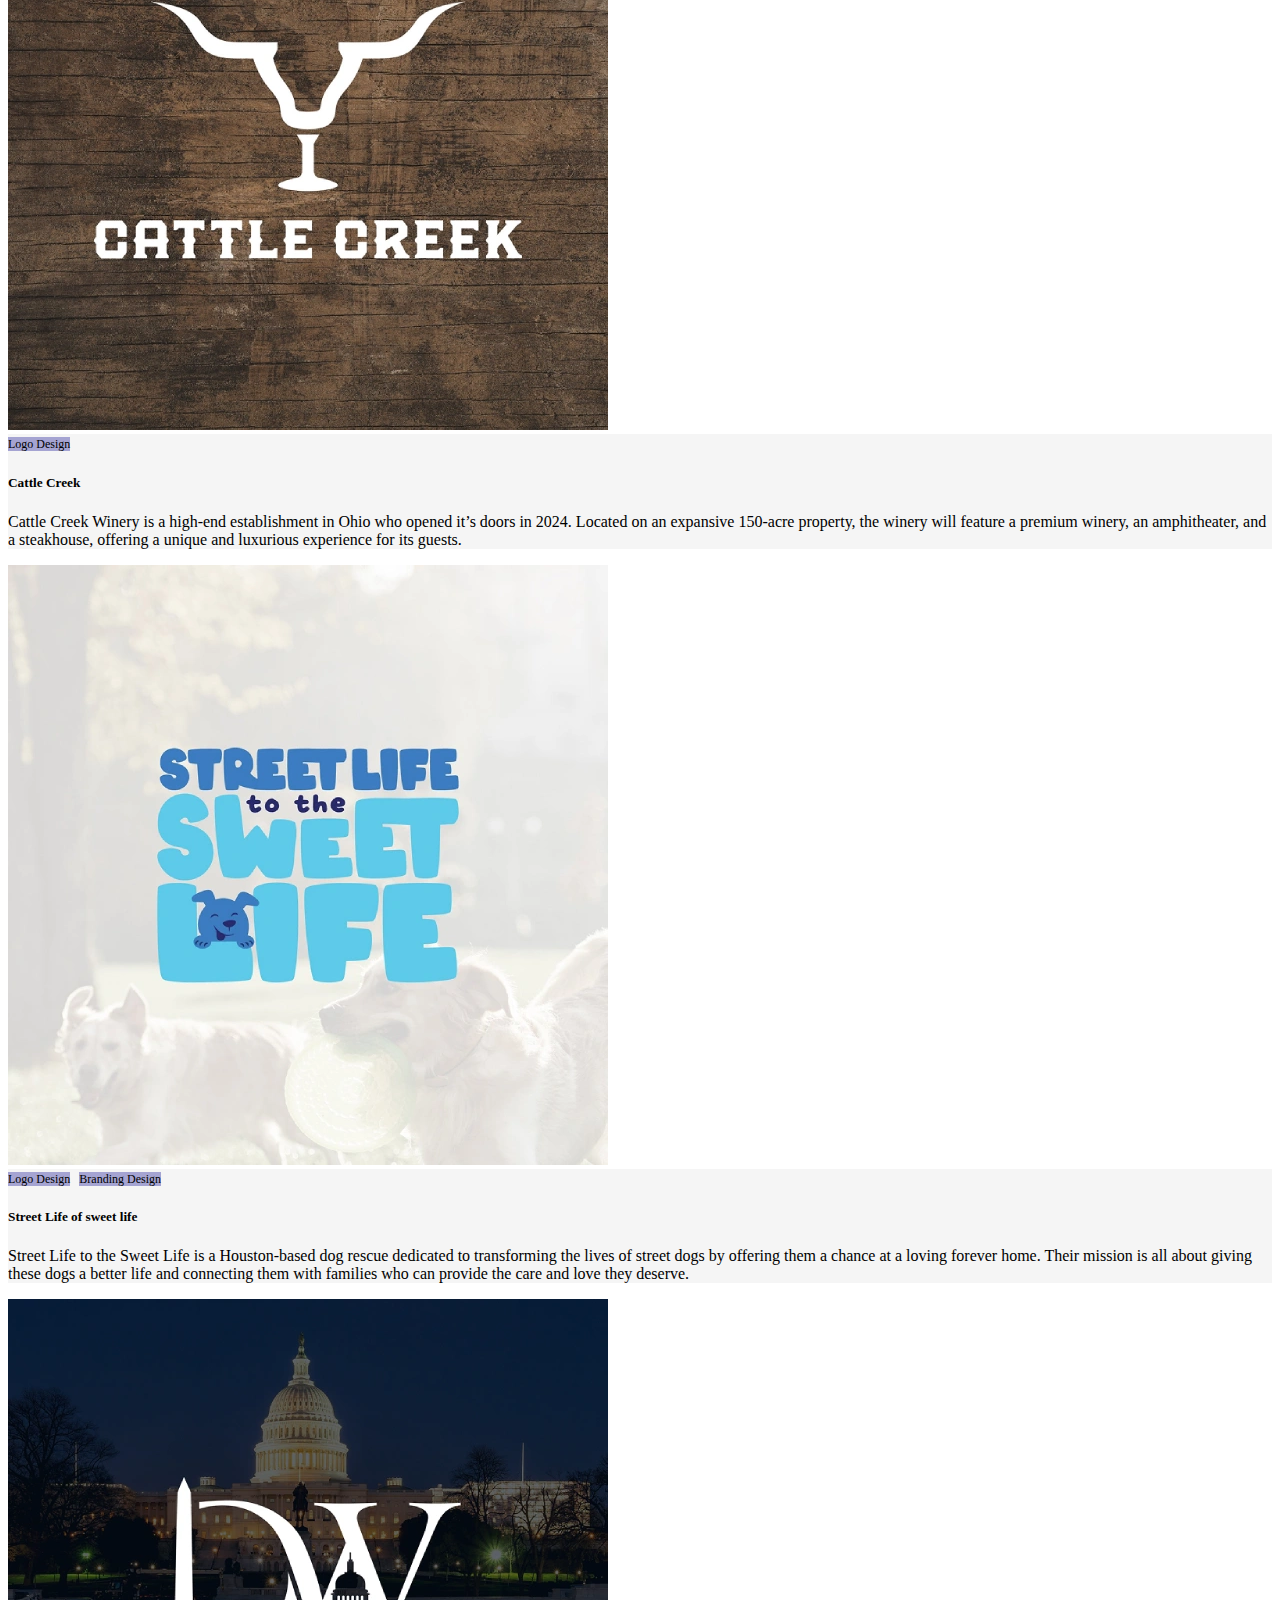
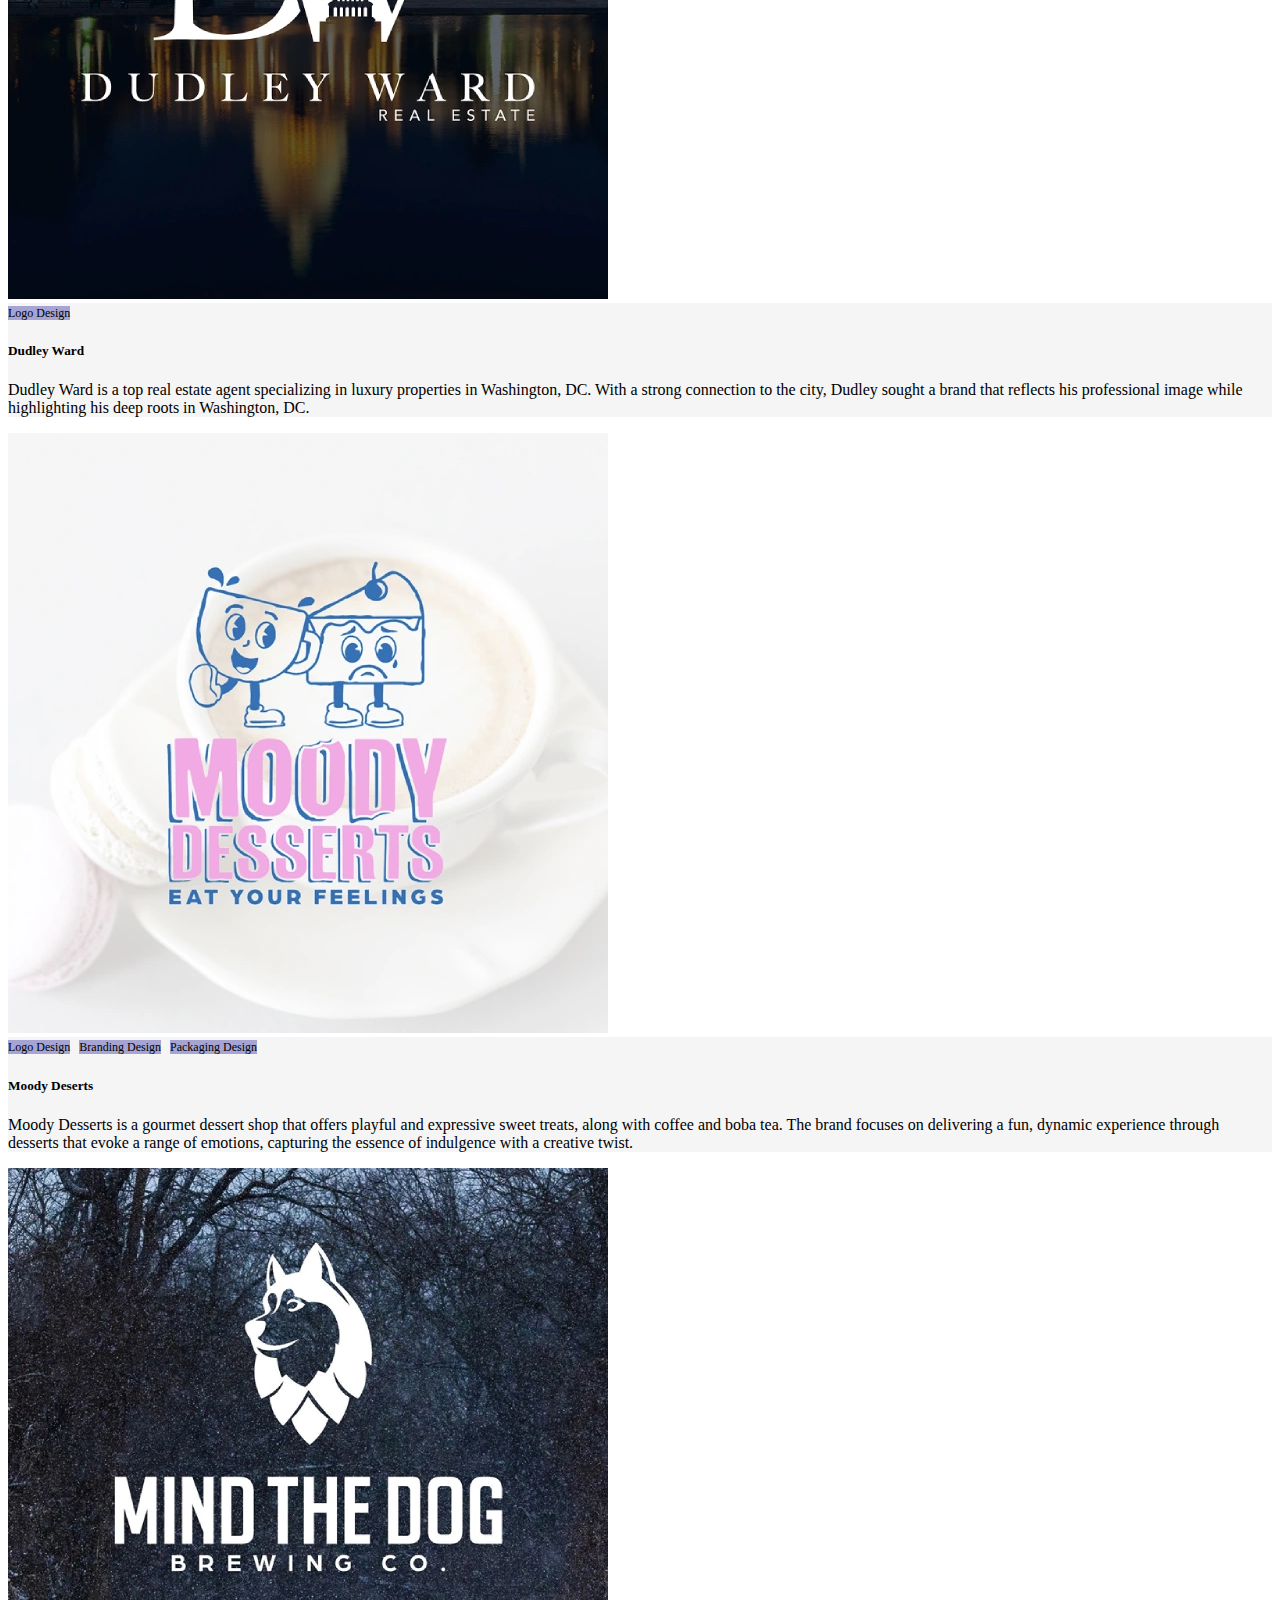
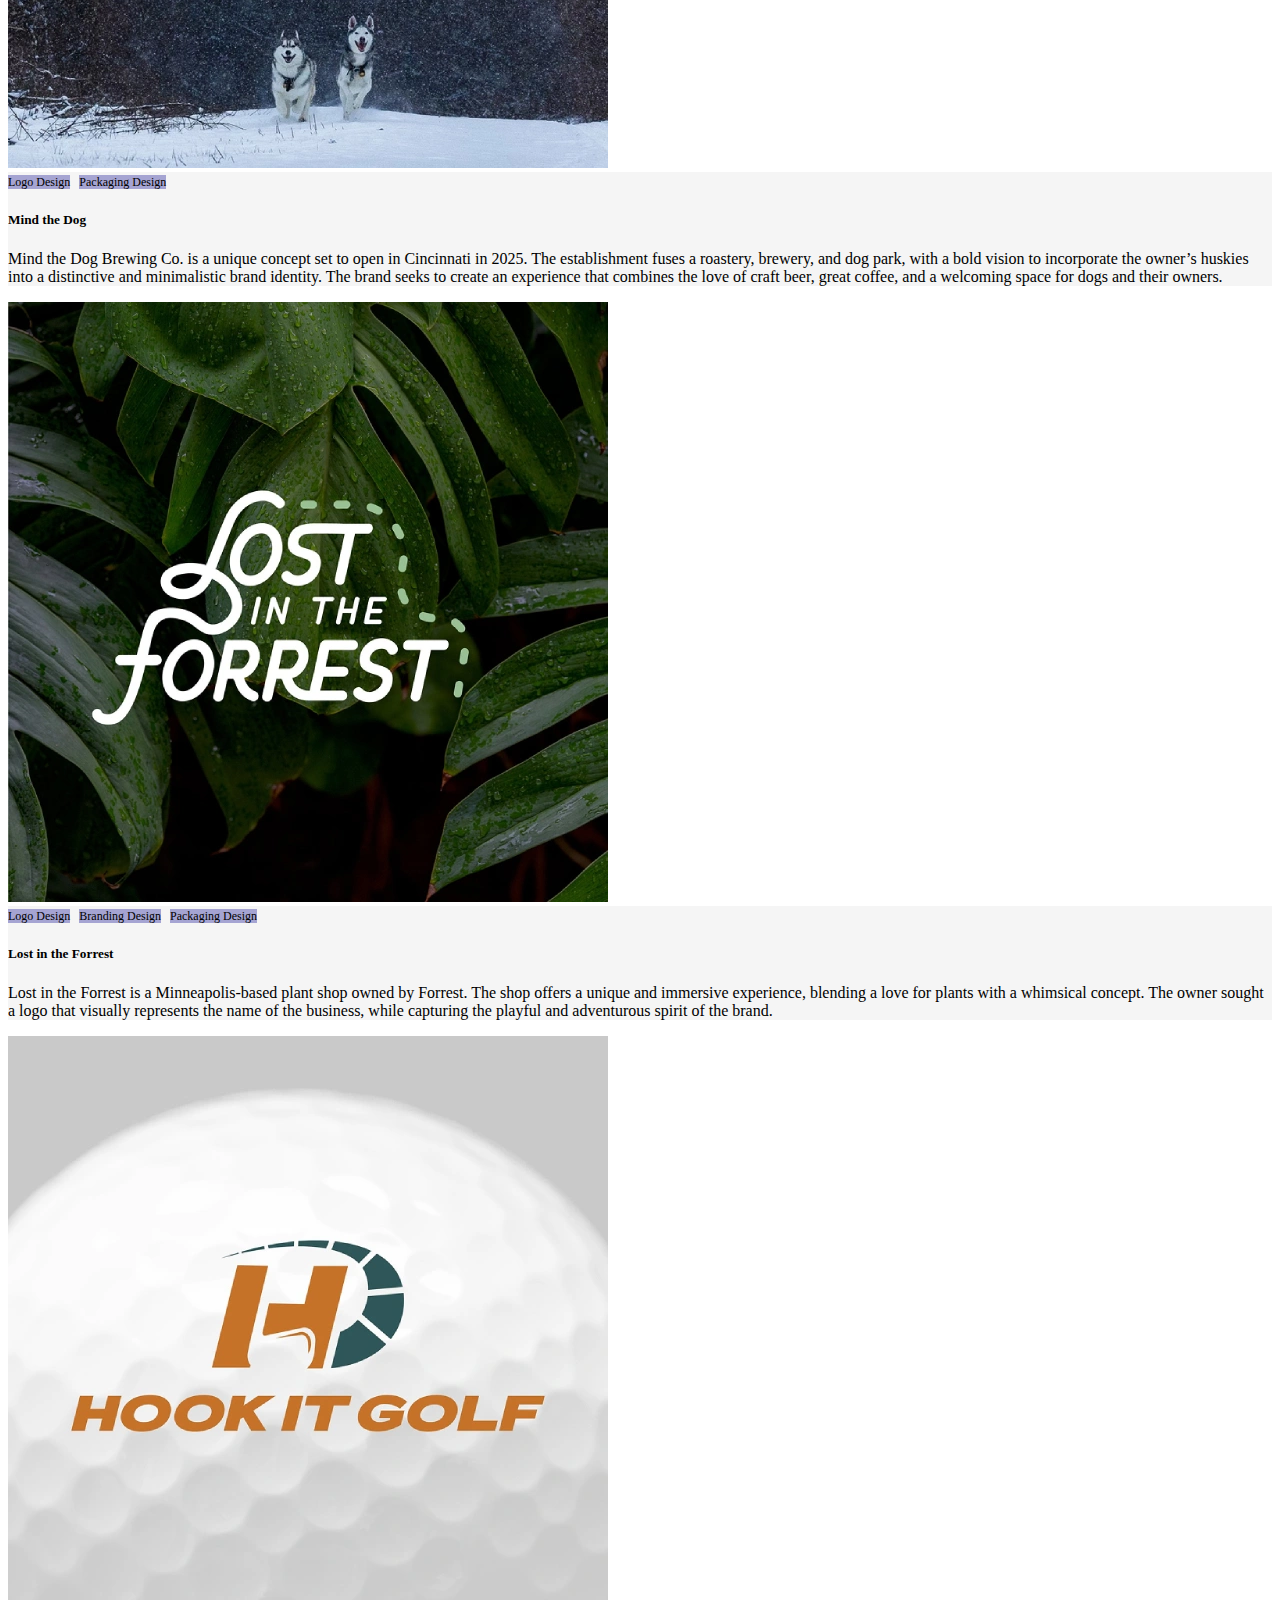
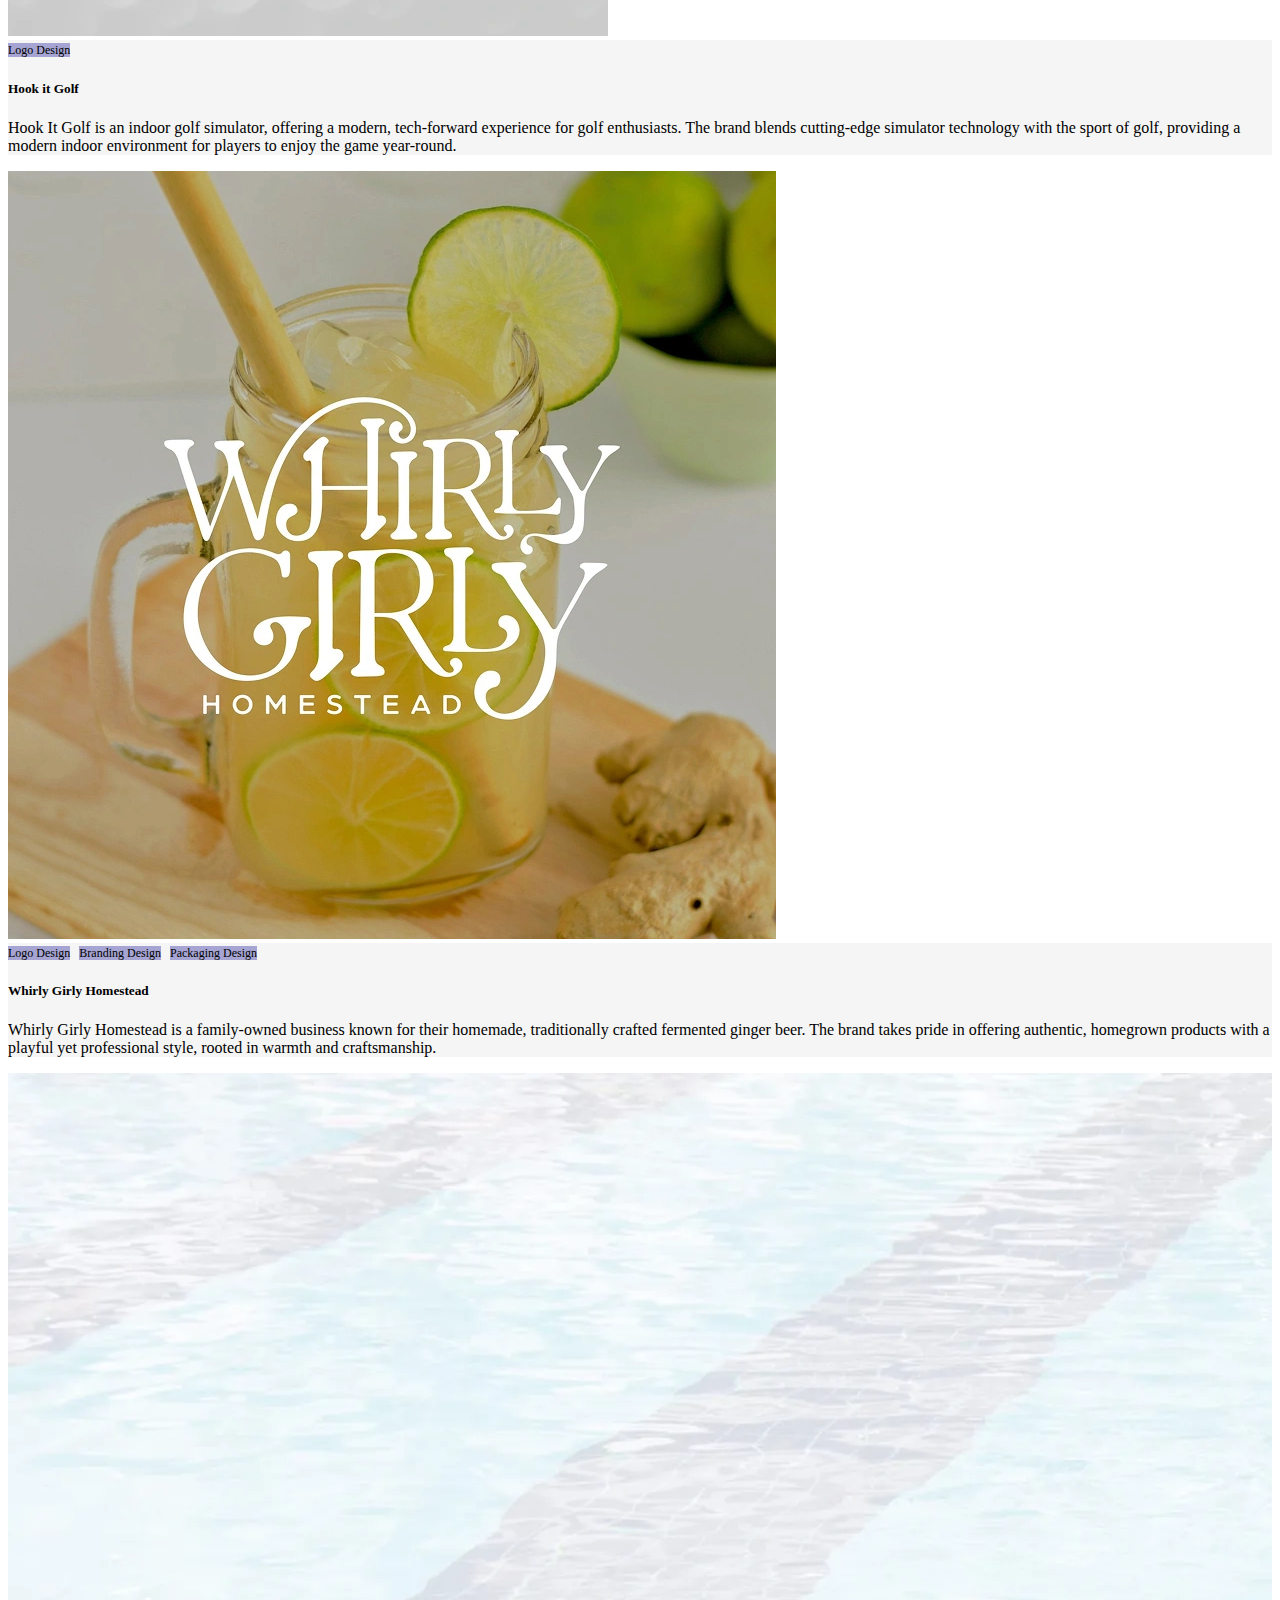
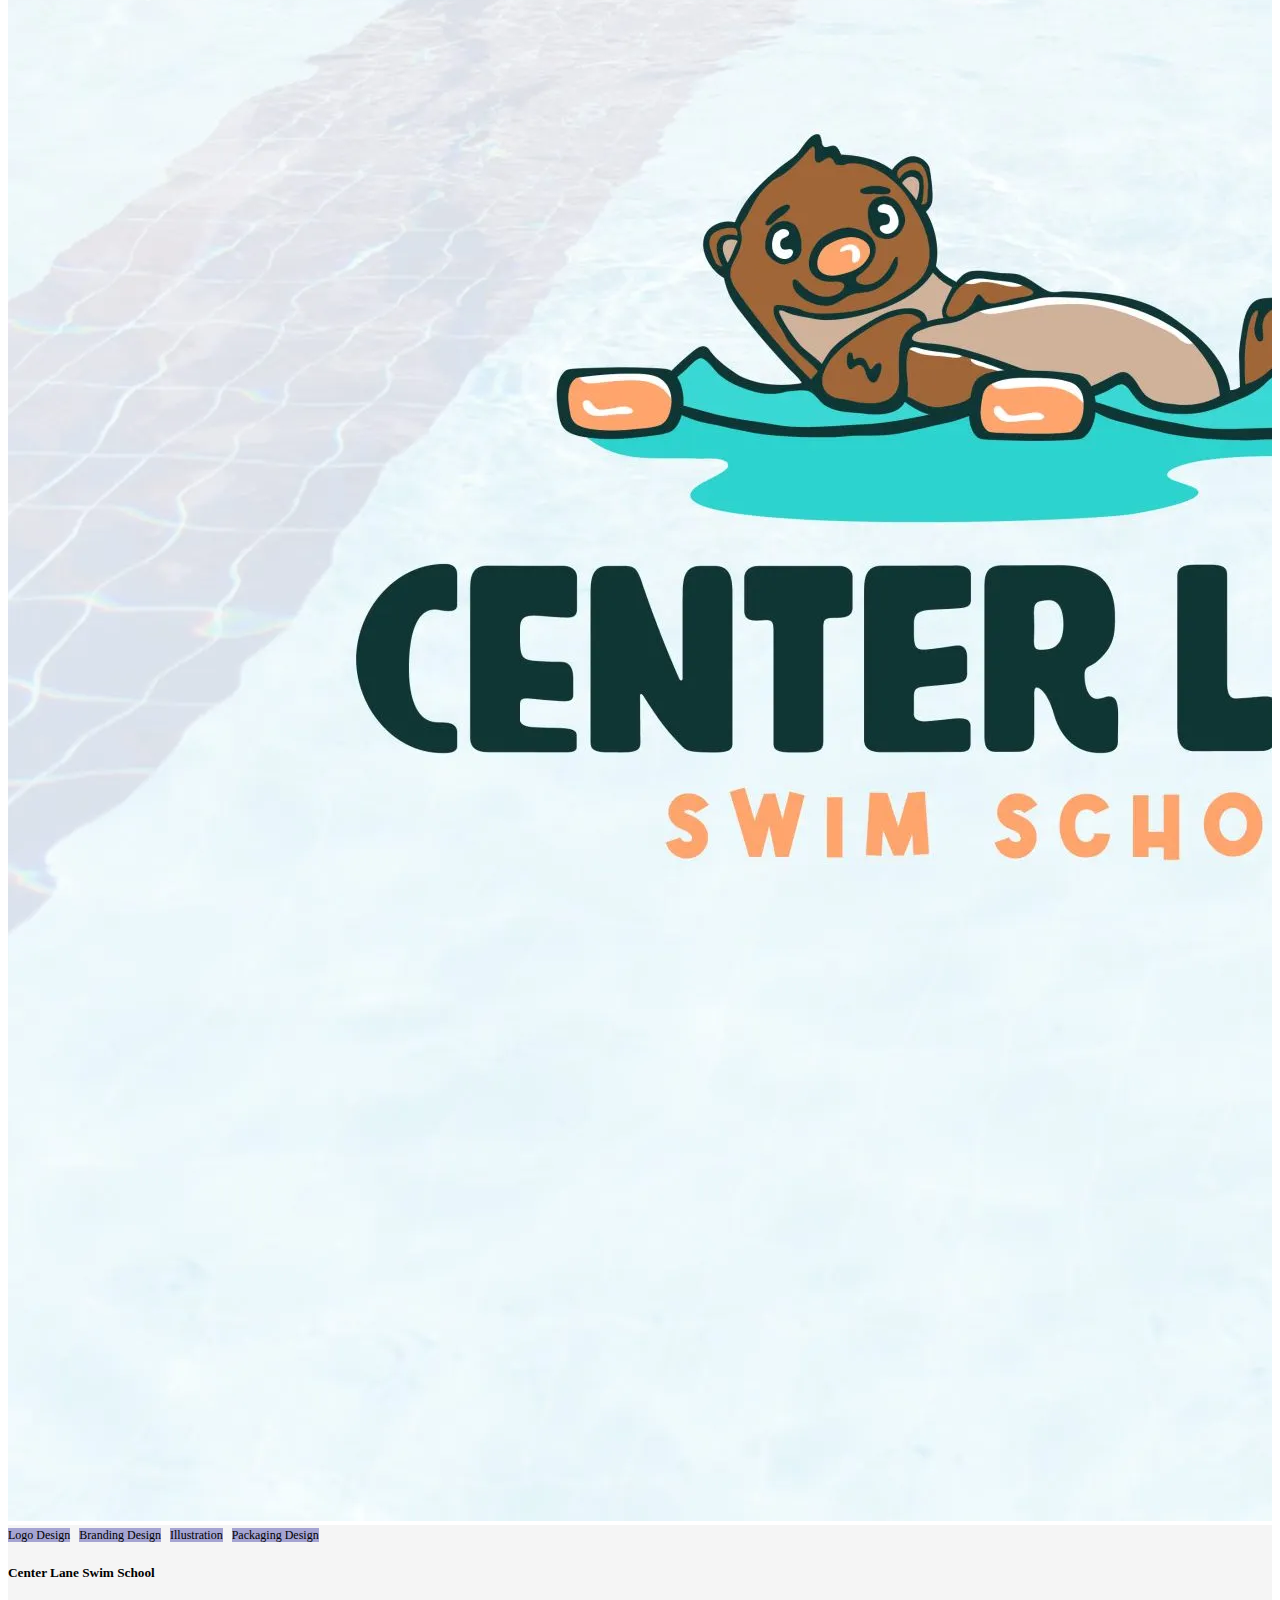
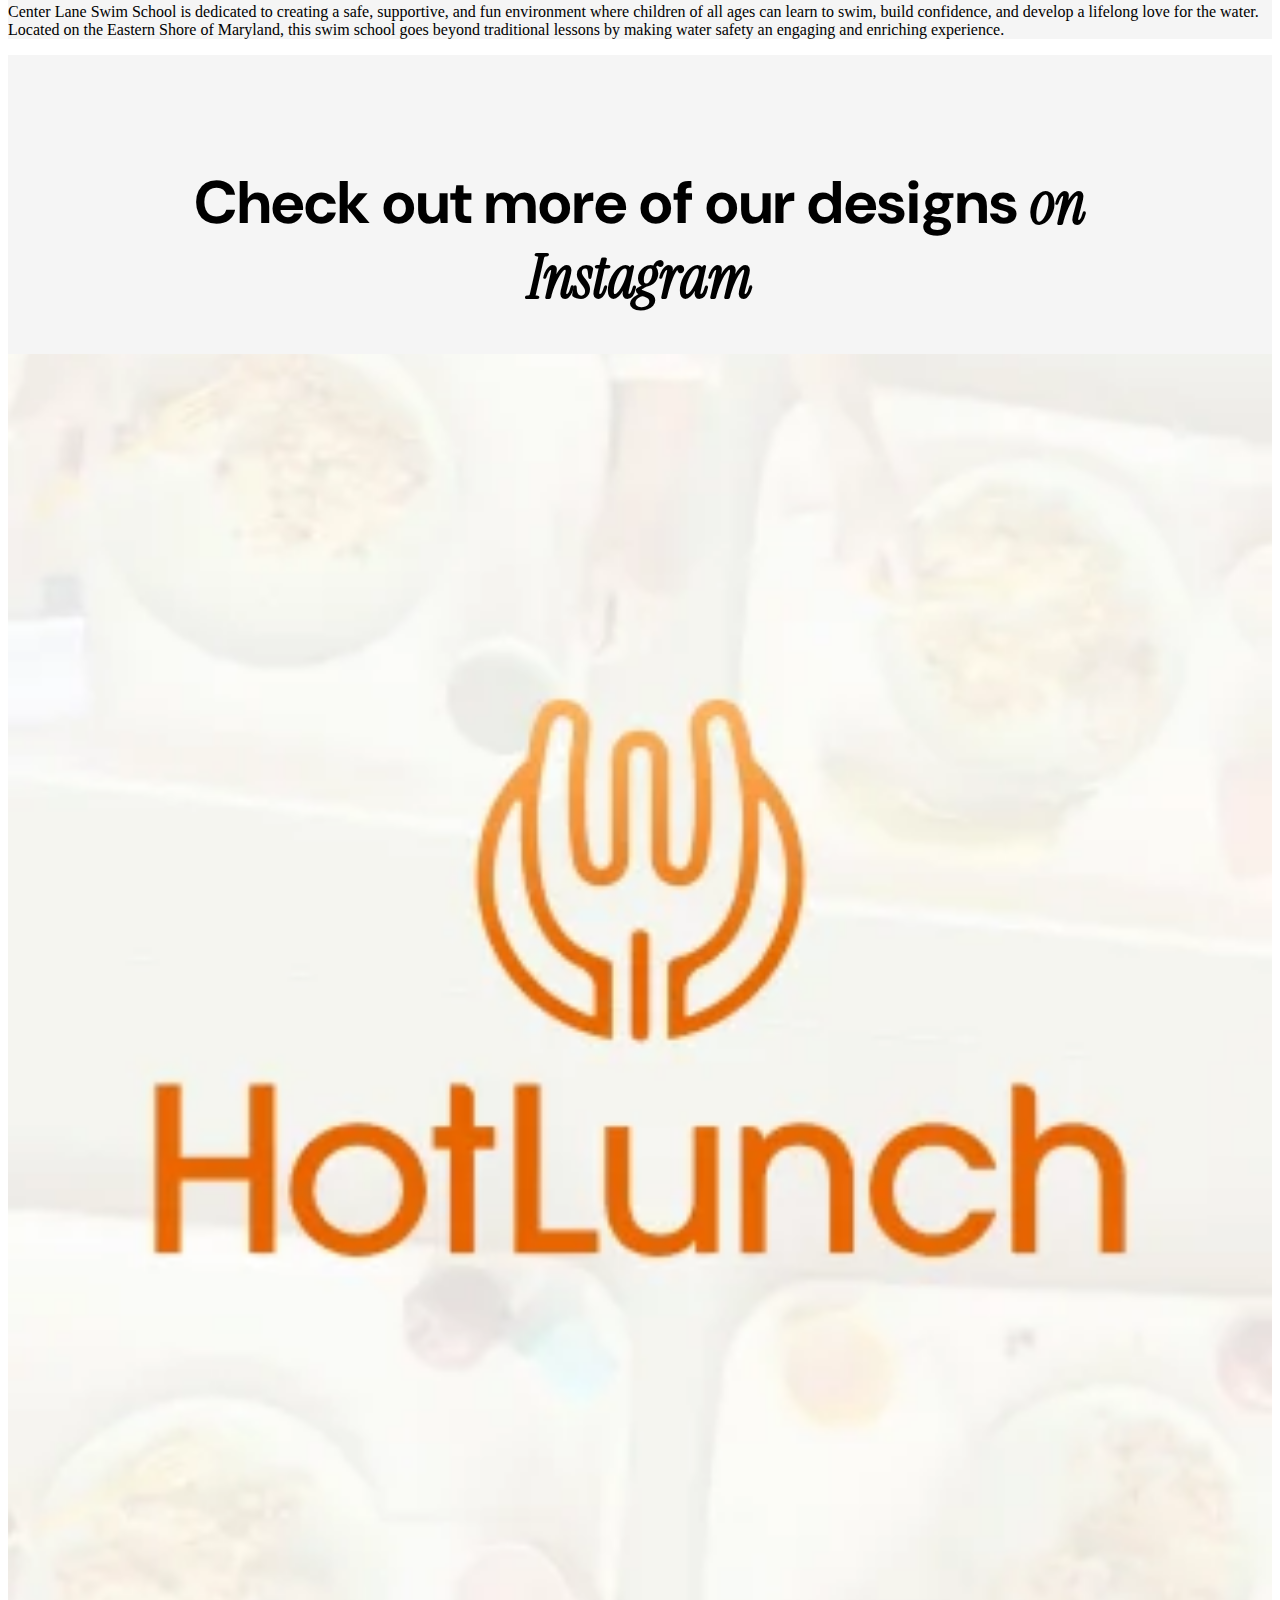
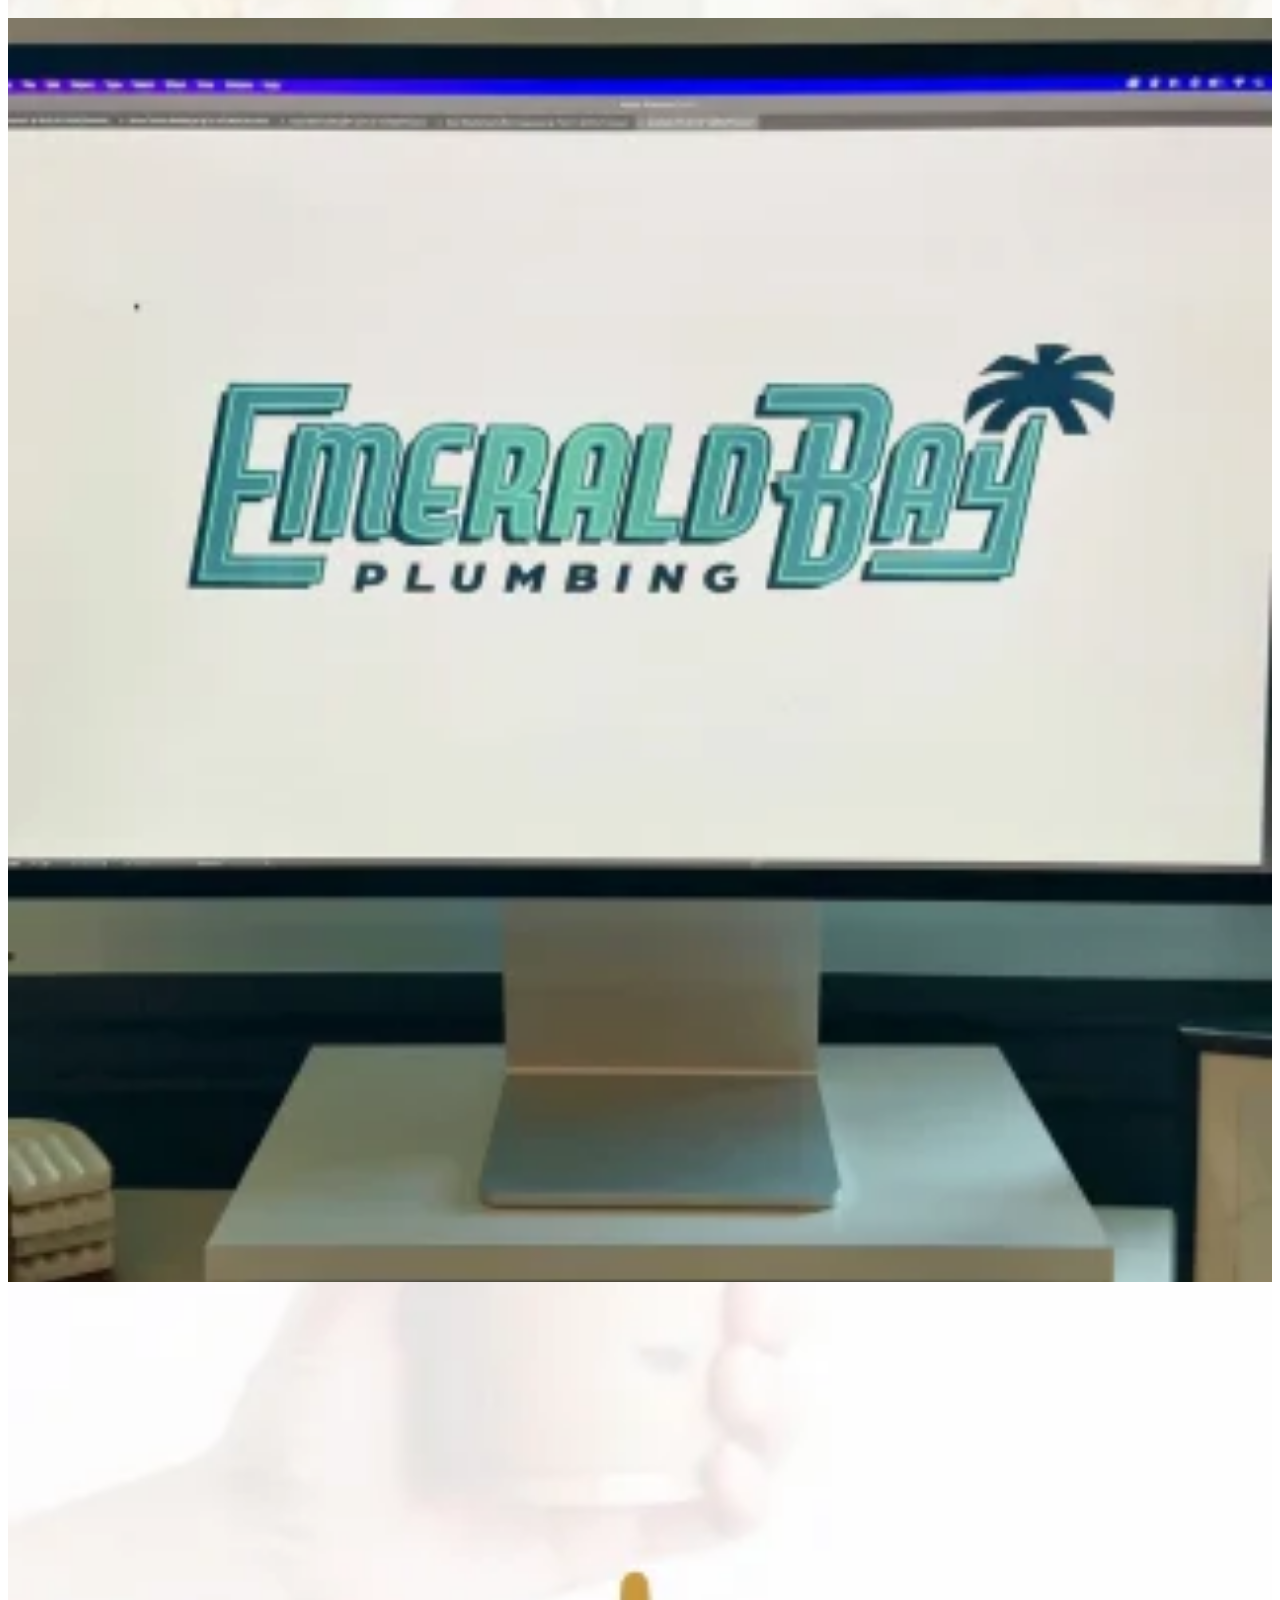
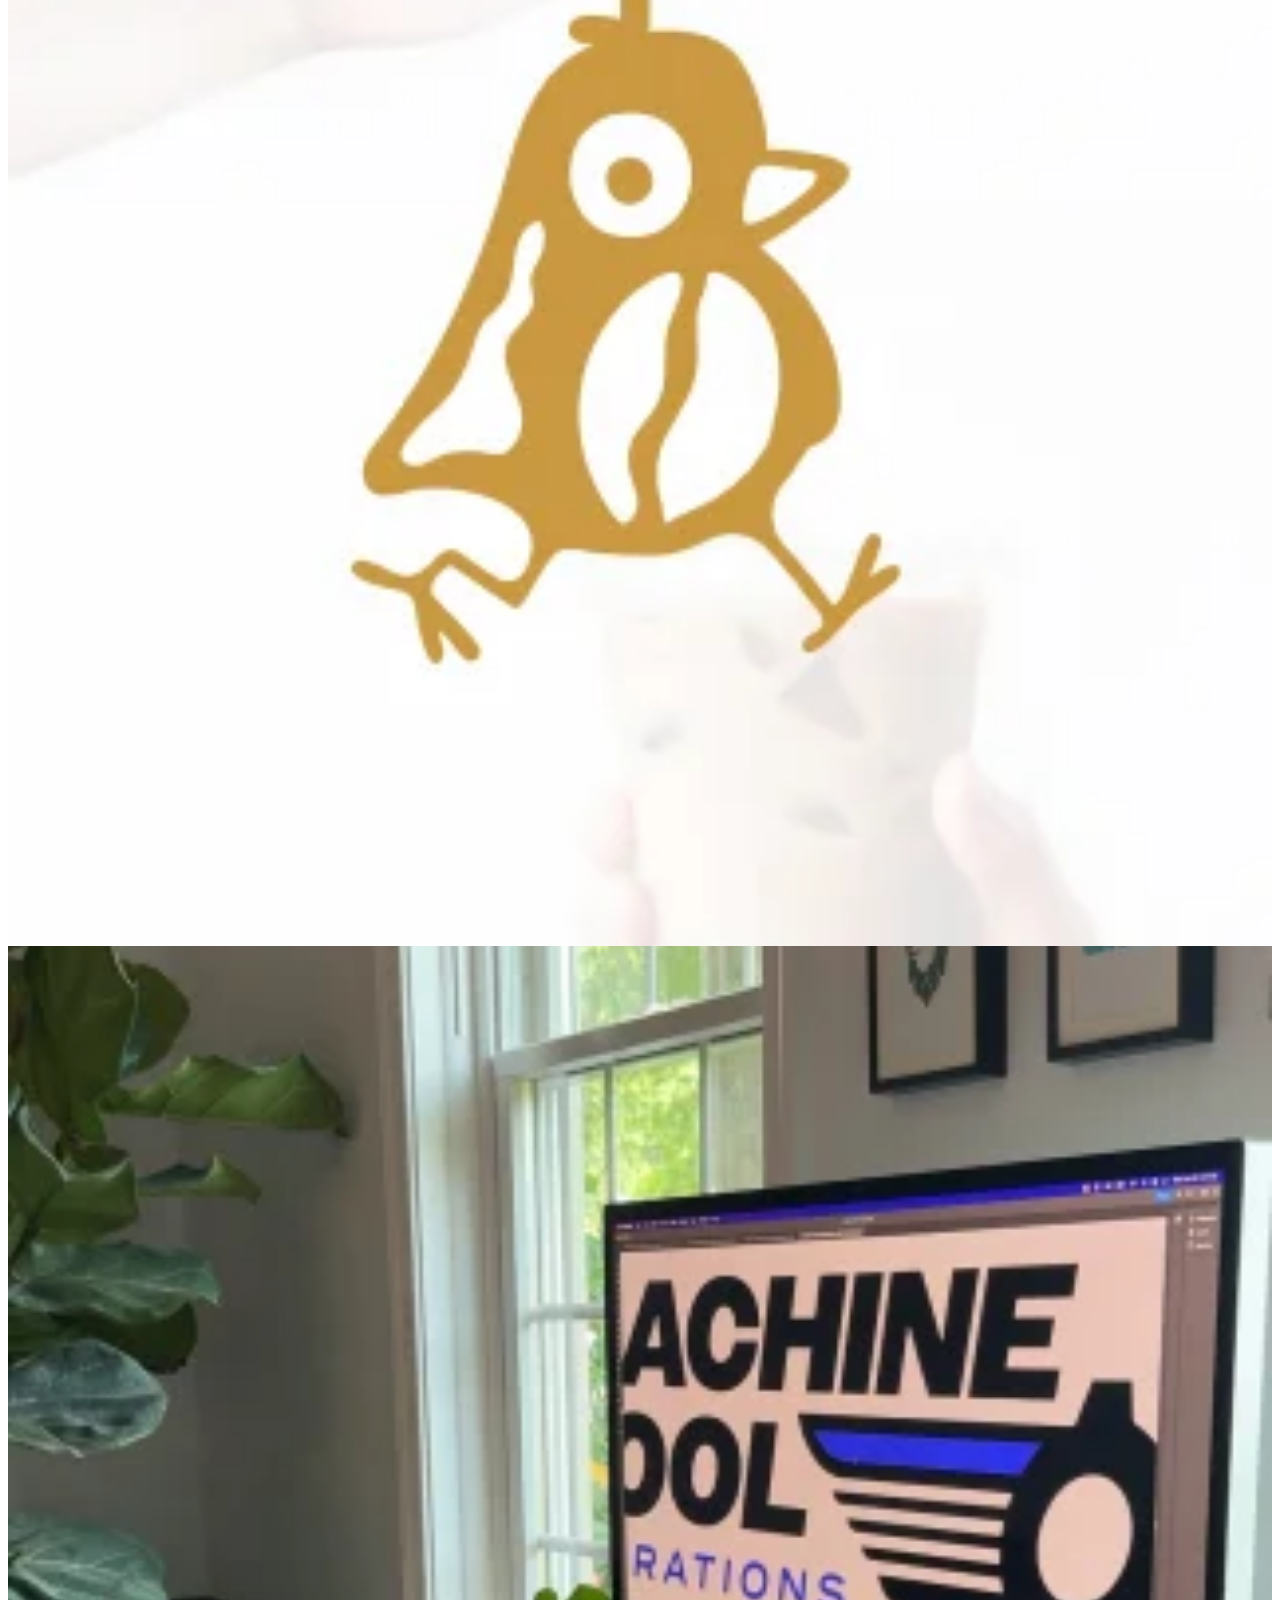
<file: our-work.html>
<!DOCTYPE html>
<html lang="en">

<head>
    <meta charset="UTF-8" />
    <meta name="viewport" content="width=device-width, initial-scale=1.0" />
    <link href="https://cdn.jsdelivr.net/npm/bootstrap@5.0.2/dist/css/bootstrap.min.css" rel="stylesheet"
        integrity="sha384-EVSTQN3/azprG1Anm3QDgpJLIm9Nao0Yz1ztcQTwFspd3yD65VohhpuuCOmLASjC" crossorigin="anonymous" />
    <link rel="stylesheet" href="css/style.css" />
    <link rel="stylesheet" href="https://cdnjs.cloudflare.com/ajax/libs/font-awesome/6.5.0/css/all.min.css" />
    <title>Document</title>
</head>

<body>
    <div class="first-section our-work">
        <div class="cover-image">
            <img src="image/our-work-page-photo.webp" alt="" />
        </div>

        <!-- Include Navbar -->
        <div id="navbar-container"></div>

        <div class="main-title">
            <h1><span class="header-italic"> A Small Sample</span><br>
                of our Past Clients

            </h1>
            <p>We create unique and impactful designs crafted to elevate your brand and outshine in your industry.
            </p>
        </div>

        <div class="sec-title">
            <h1>OUR WORK</h1>
        </div>
    </div>

    <!-- SECTION - 2 WORK SAMPLES -->
    <section class="grid working-samples">
        <div class="container py-5">
            <div class="row g-4">
                <div class="col-md-6 col-lg-4">
                    <div class="card h-100 shadow-sm">
                        <div class="card-img">
                            <img src="image/work-sample-1.webp" class="card-img-top" alt="Clandestina Logo">
                        </div>
                        <div class="card-body">
                            <div class="mb-2">
                                <span class="badge  border">Logo Design</span>
                                <span class="badge   border">Branding Design</span>
                                <span class="badge  border">Packaging Design</span>
                            </div>
                            <a href="">
                                <h5 class="card-title fw-bold">Clandestina</h5>
                            </a>
                            <p class="card-text">
                                Clandestina is a mobile coffee and tea bar that embodies the owner’s personal
                                journey, from childhood
                                immigration to entrepreneurship. The brand celebrates culture through every cup,
                                offering a unique
                                experience that honors the richness of Mexican heritage.
                            </p>
                        </div>
                    </div>
                </div>
                <div class="col-md-6 col-lg-4">
                    <div class="card h-100 shadow-sm">
                        <div class="card-img">
                            <img src="image/work-sample-2.webp" class="card-img-top" alt="Clandestina Logo">
                        </div>
                        <div class="card-body">
                            <div class="mb-2">
                                <span class="badge  border">Logo Design</span>
                            </div>
                            <a href="">
                                <h5 class="card-title fw-bold">Cattle Creek</h5>
                            </a>
                            <p class="card-text">
                                Cattle Creek Winery is a high-end establishment in Ohio who opened it’s doors in 2024.
                                Located on an expansive 150-acre
                                property, the winery will feature a premium winery, an amphitheater, and a steakhouse,
                                offering a unique and luxurious
                                experience for its guests.
                            </p>
                        </div>
                    </div>
                </div>
                <div class="col-md-6 col-lg-4">
                    <div class="card h-100 shadow-sm">
                        <div class="card-img">
                            <img src="image/work-sample-3.webp" class="card-img-top" alt="Clandestina Logo">
                        </div>
                        <div class="card-body">
                            <div class="mb-2">
                                <span class="badge  border">Logo Design</span>
                                <span class="badge   border">Branding Design</span>
                            </div>
                            <a href="">
                                <h5 class="card-title fw-bold">Street Life of sweet life</h5>
                            </a>
                            <p class="card-text">
                                Street Life to the Sweet Life is a Houston-based dog rescue dedicated to transforming
                                the lives of street dogs by
                                offering them a chance at a loving forever home. Their mission is all about giving these
                                dogs a better life and
                                connecting them with families who can provide the care and love they deserve.
                            </p>
                        </div>
                    </div>
                </div>
                <div class="col-md-6 col-lg-4">
                    <div class="card h-100 shadow-sm">
                        <div class="card-img">
                            <img src="image/work-sample-4.webp" class="card-img-top" alt="Clandestina Logo">
                        </div>
                        <div class="card-body">
                            <div class="mb-2">
                                <span class="badge  border">Logo Design</span>

                            </div>
                            <a href="">
                                <h5 class="card-title fw-bold">Dudley Ward</h5>
                            </a>
                            <p class="card-text">
                                Dudley Ward is a top real estate agent specializing in luxury properties in Washington,
                                DC. With a strong connection to
                                the city, Dudley sought a brand that reflects his professional image while highlighting
                                his deep roots in Washington,
                                DC.
                            </p>
                        </div>
                    </div>
                </div>
                <div class="col-md-6 col-lg-4">
                    <div class="card h-100 shadow-sm">
                        <div class="card-img">
                            <img src="image/work-sample-5.webp" class="card-img-top" alt="Clandestina Logo">
                        </div>
                        <div class="card-body">
                            <div class="mb-2">
                                <span class="badge  border">Logo Design</span>
                                <span class="badge   border">Branding Design</span>
                                <span class="badge  border">Packaging Design</span>
                            </div>
                            <a href="">
                                <h5 class="card-title fw-bold">Moody Deserts</h5>
                            </a>
                            <p class="card-text">
                                Moody Desserts is a gourmet dessert shop that offers playful and expressive sweet
                                treats, along with coffee and boba
                                tea. The brand focuses on delivering a fun, dynamic experience through desserts that
                                evoke a range of emotions,
                                capturing the essence of indulgence with a creative twist.
                            </p>
                        </div>
                    </div>
                </div>
                <div class="col-md-6 col-lg-4">
                    <div class="card h-100 shadow-sm">
                        <div class="card-img">
                            <img src="image/work-sample-6.webp" class="card-img-top" alt="Clandestina Logo">
                        </div>
                        <div class="card-body">
                            <div class="mb-2">
                                <span class="badge  border">Logo Design</span>
                                <span class="badge  border">Packaging Design</span>
                            </div>
                            <a href="">
                                <h5 class="card-title fw-bold">Mind the Dog</h5>
                            </a>
                            <p class="card-text">
                                Mind the Dog Brewing Co. is a unique concept set to open in Cincinnati in 2025. The
                                establishment fuses a roastery,
                                brewery, and dog park, with a bold vision to incorporate the owner’s huskies into a
                                distinctive and minimalistic brand
                                identity. The brand seeks to create an experience that combines the love of craft beer,
                                great coffee, and a welcoming
                                space for dogs and their owners.
                            </p>
                        </div>
                    </div>
                </div>
                <div class="col-md-6 col-lg-4">
                    <div class="card h-100 shadow-sm">
                        <div class="card-img">
                            <img src="image/work-sample-7.webp" class="card-img-top" alt="Clandestina Logo">
                        </div>
                        <div class="card-body">
                            <div class="mb-2">
                                <span class="badge  border">Logo Design</span>
                                <span class="badge   border">Branding Design</span>
                                <span class="badge  border">Packaging Design</span>
                            </div>
                            <a href="">
                                <h5 class="card-title fw-bold">Lost in the Forrest</h5>
                            </a>
                            <p class="card-text">
                                Lost in the Forrest is a Minneapolis-based plant shop owned by Forrest. The shop offers
                                a unique and immersive
                                experience, blending a love for plants with a whimsical concept. The owner sought a logo
                                that visually represents the
                                name of the business, while capturing the playful and adventurous spirit of the brand.
                            </p>
                        </div>
                    </div>
                </div>
                <div class="col-md-6 col-lg-4">
                    <div class="card h-100 shadow-sm">
                        <div class="card-img">
                            <img src="image/work-sample-8.webp" class="card-img-top" alt="Clandestina Logo">
                        </div>
                        <div class="card-body">
                            <div class="mb-2">
                                <span class="badge  border">Logo Design</span>
                            </div>
                            <a href="">
                                <h5 class="card-title fw-bold">Hook it Golf</h5>
                            </a>
                            <p class="card-text">
                                Hook It Golf is an indoor golf simulator, offering a modern, tech-forward experience for
                                golf enthusiasts. The brand
                                blends cutting-edge simulator technology with the sport of golf, providing a modern
                                indoor environment for players to
                                enjoy the game year-round.
                            </p>
                        </div>
                    </div>
                </div>
                <div class="col-md-6 col-lg-4">
                    <div class="card h-100 shadow-sm">
                        <div class="card-img">
                            <img src="image/work-sample-9.webp" class="card-img-top" alt="Clandestina Logo">
                        </div>
                        <div class="card-body">
                            <div class="mb-2">
                                <span class="badge  border">Logo Design</span>
                                <span class="badge   border">Branding Design</span>
                                <span class="badge  border">Packaging Design</span>
                            </div>
                            <a href="">
                                <h5 class="card-title fw-bold">Whirly Girly Homestead</h5>
                            </a>
                            <p class="card-text">
                                Whirly Girly Homestead is a family-owned business known for their homemade,
                                traditionally crafted fermented ginger beer.
                                The brand takes pride in offering authentic, homegrown products with a playful yet
                                professional style, rooted in warmth
                                and craftsmanship.
                            </p>
                        </div>
                    </div>
                </div>
                <div class="col-md-6 col-lg-4">
                    <div class="card h-100 shadow-sm">
                        <div class="card-img">
                            <img src="image/work-sample-10.webp" class="card-img-top" alt="Clandestina Logo">
                        </div>
                        <div class="card-body">
                            <div class="mb-2">
                                <span class="badge  border">Logo Design</span>
                                <span class="badge   border">Branding Design</span>
                                <span class="badge  border">Illustration</span>

                                <span class="badge  border">Packaging Design</span>
                            </div>
                            <a href="">
                                <h5 class="card-title fw-bold">Center Lane Swim School</h5>
                            </a>
                            <p class="card-text">
                                Center Lane Swim School is dedicated to creating a safe, supportive, and fun environment
                                where children of all ages can
                                learn to swim, build confidence, and develop a lifelong love for the water. Located on
                                the Eastern Shore of Maryland,
                                this swim school goes beyond traditional lessons by making water safety an engaging and
                                enriching experience.
                            </p>
                        </div>
                    </div>
                </div>
            </div>
        </div>
    </section>


    <!-- SECTION - 3  Instagram Design Showcase -->
    <section class="grid instagram-section text-center ">

        <div class="container">
            <div class="main-title">
                <h1>Check out more of our designs
                    <span class="header-italic"> on Instagram</span>
                </h1>
            </div>

            <div class="row justify-content-center g-3 py-5">

                <!-- Instagram Item 1 -->
                <div class="col-4 col-sm-2">
                    <div class="insta-item">
                        <img src="image/design-1.webp" />
                    </div>
                </div>

                <!-- Instagram Item 2 -->
                <div class="col-4 col-sm-2">
                    <div class="insta-item">
                        <img src="image/design-2.webp" />
                    </div>
                </div>

                <!-- Instagram Item 3 -->
                <div class="col-4 col-sm-2">
                    <div class="insta-item">
                        <img src="image/design-3.webp" />
                    </div>
                </div>

                <!-- Instagram Item 4 -->
                <div class="col-4 col-sm-2">
                    <div class="insta-item">
                        <img src="image/design-4.webp" />
                    </div>
                </div>

                <!-- Instagram Item 5 -->
                <div class="col-4 col-sm-2">
                    <div class="insta-item">
                        <img src="image/design-5.webp" />
                    </div>
                </div>

                <!-- Instagram Item 6 -->
                <div class="col-4 col-sm-2">
                    <div class="insta-item">
                        <img src="image/design-6.webp" />
                    </div>
                </div>

            </div>
        </div>
    </section>

    <!-- SECTION - 4 SLIDER -->
    <div id="slider-container"></div>

    <!-- SECTION - 5  CONTACT US  -->

    <div id="contact-us-placeholder"></div>



    <!-- FOOTER -->
    <div id="footer-placeholder"></div>
</body>
<script>
    function loadComponent(file, containerId) {
        fetch(file)
            .then(res => res.text())
            .then(html => {
                document.getElementById(containerId).innerHTML = html;
            })
            .catch(err => console.error(`${file} load error:`, err));
    }

    loadComponent('navbar.html', 'navbar-container');
    loadComponent('slider.html', 'slider-container');
    loadComponent('contact-us.html', 'contact-us-placeholder');
    loadComponent('footer.html', 'footer-placeholder');
</script>
<script src="https://code.jquery.com/jquery-3.7.1.js" integrity="sha256-eKhayi8LEQwp4NKxN+CfCh+3qOVUtJn3QNZ0TciWLP4="
    crossorigin="anonymous"></script>

<script src="jquery.js"></script>

<script src="https://cdn.jsdelivr.net/npm/bootstrap@5.0.2/dist/js/bootstrap.bundle.min.js"
    integrity="sha384-MrcW6ZMFYlzcLA8Nl+NtUVF0sA7MsXsP1UyJoMp4YLEuNSfAP+JcXn/tWtIaxVXM"
    crossorigin="anonymous"></script>

</html>
</file>
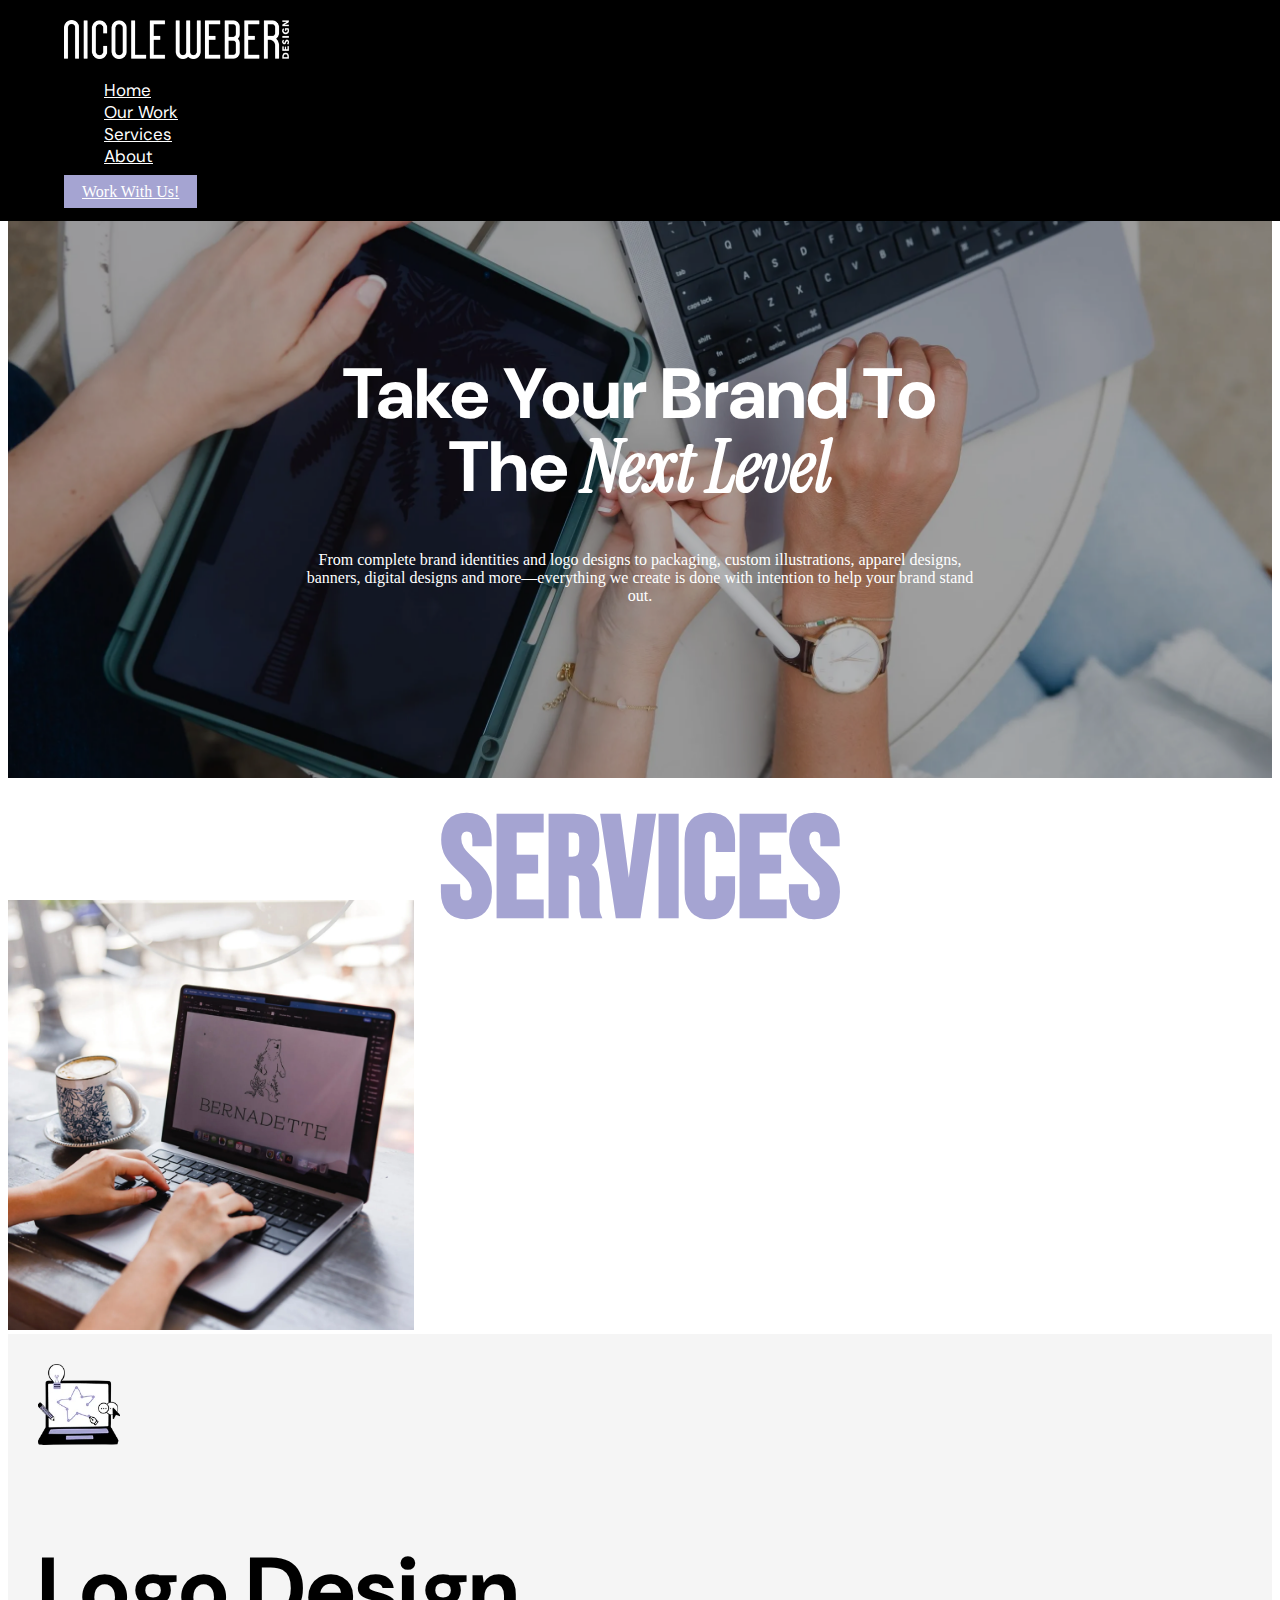
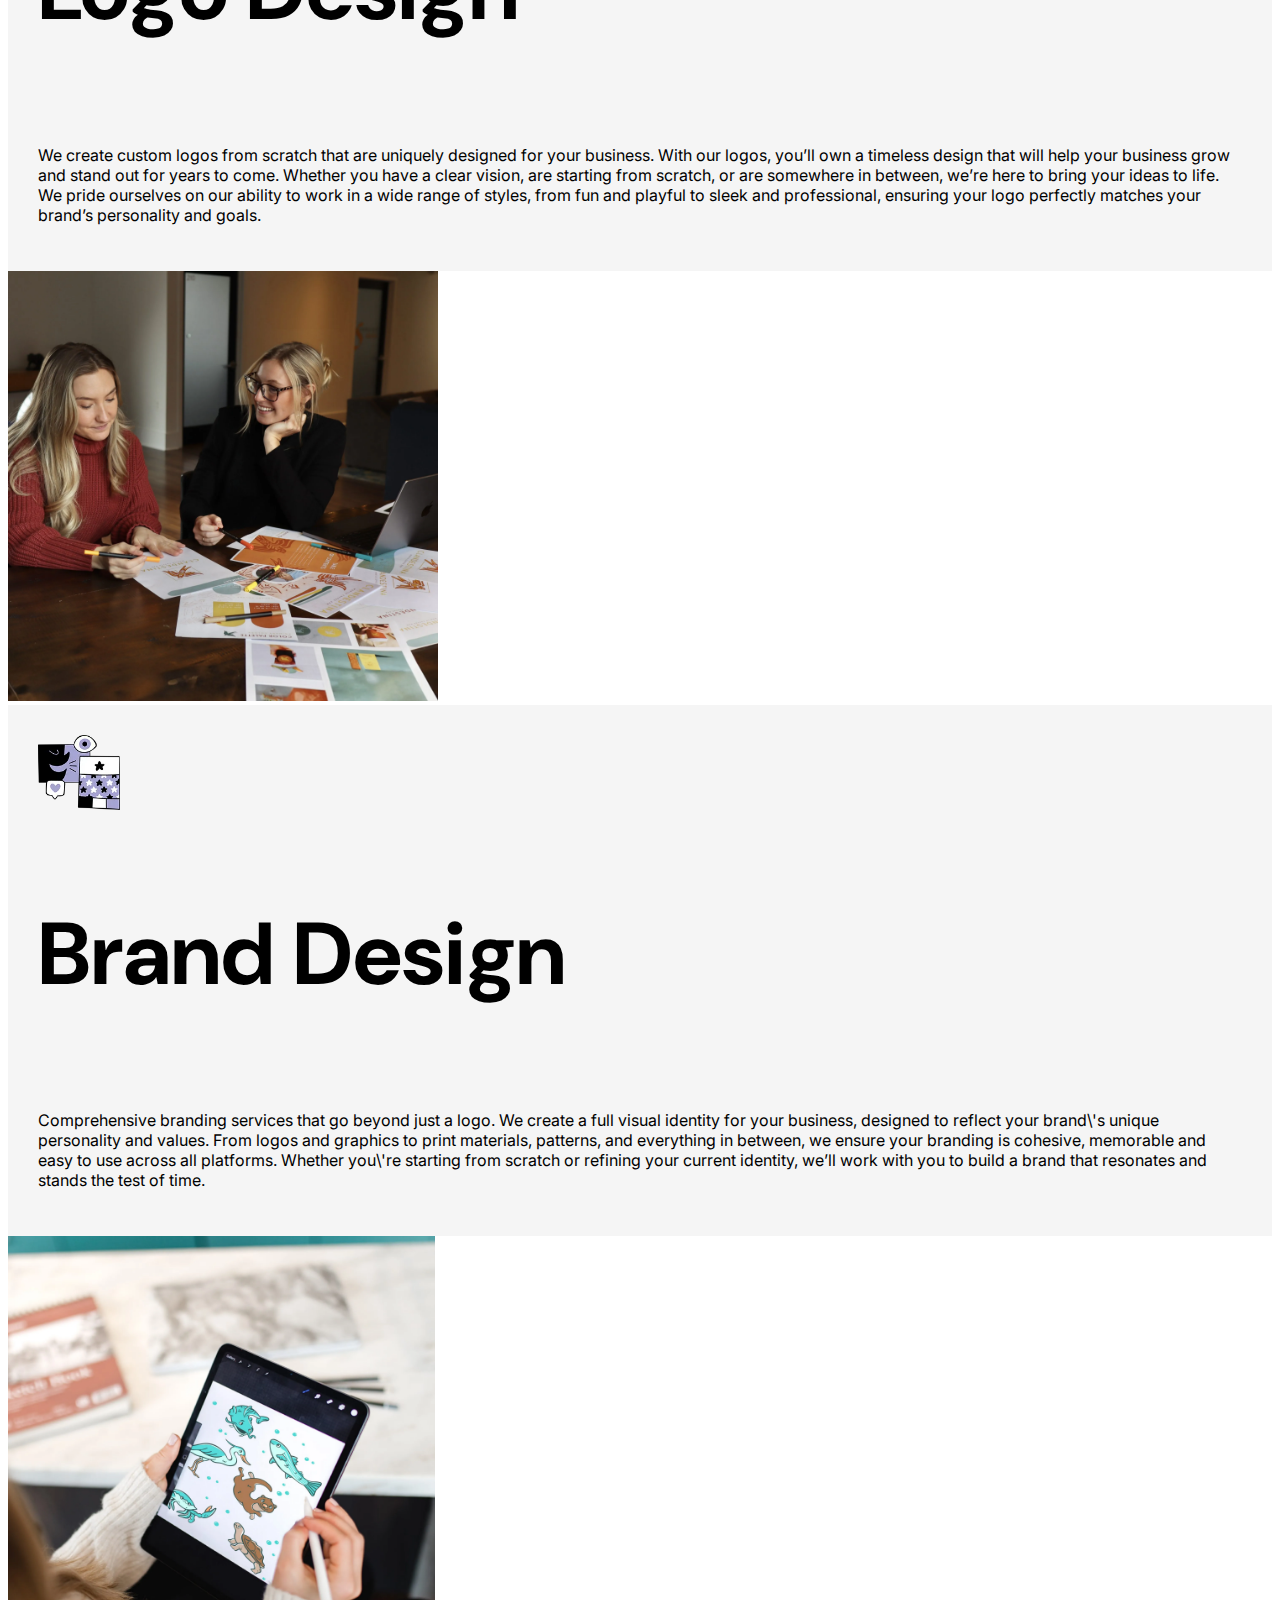
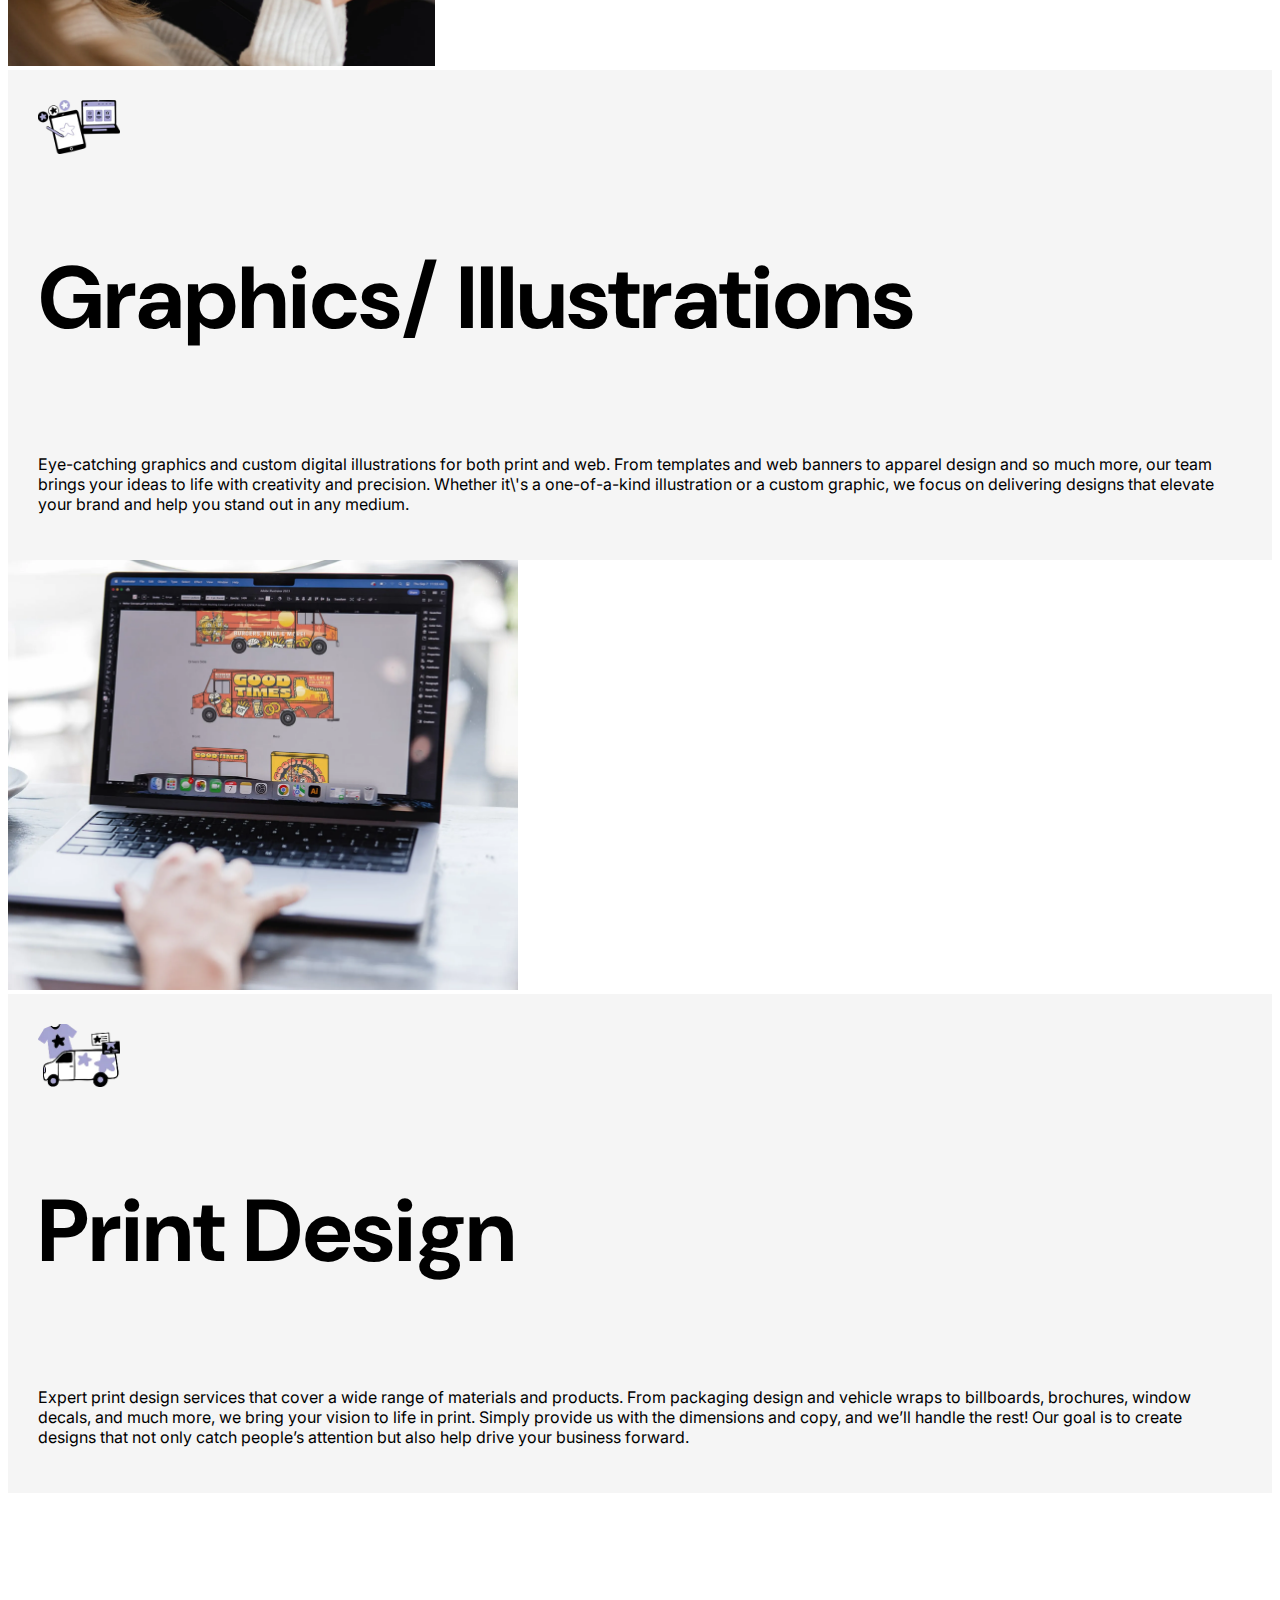
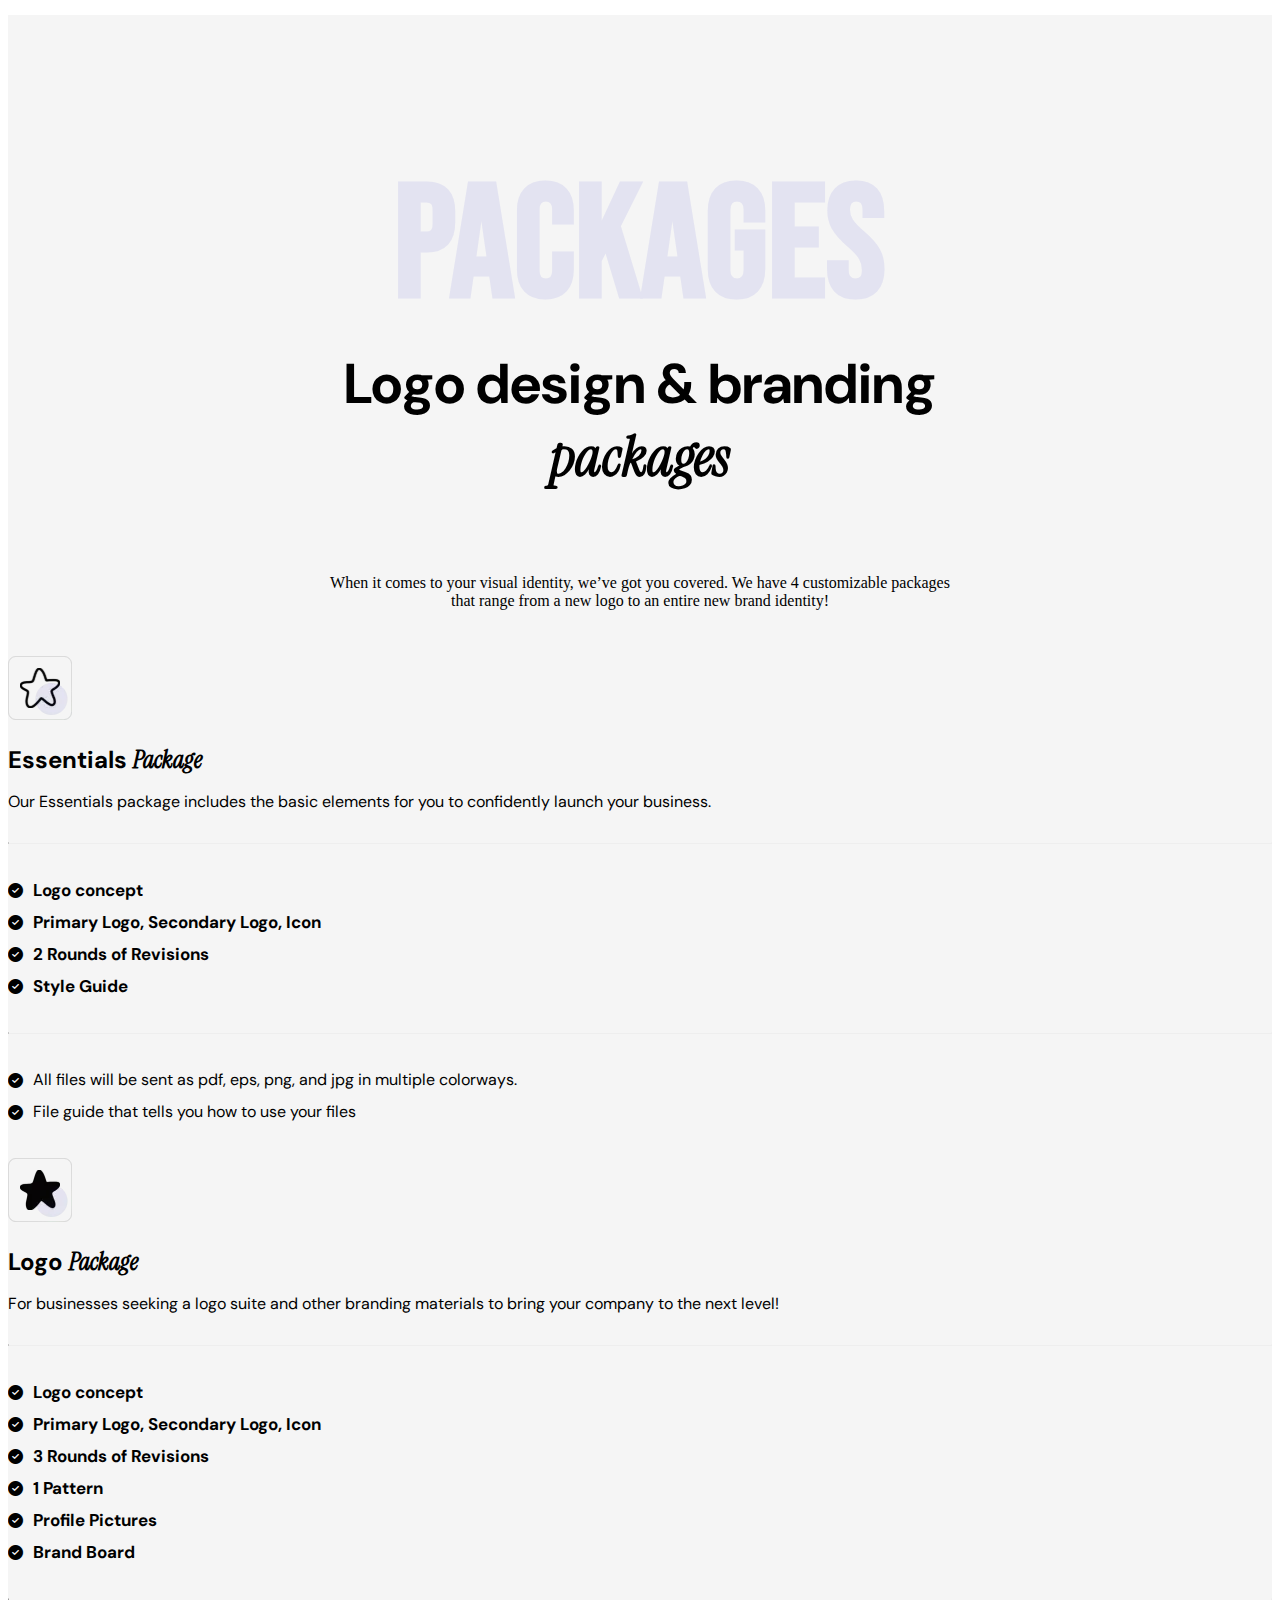
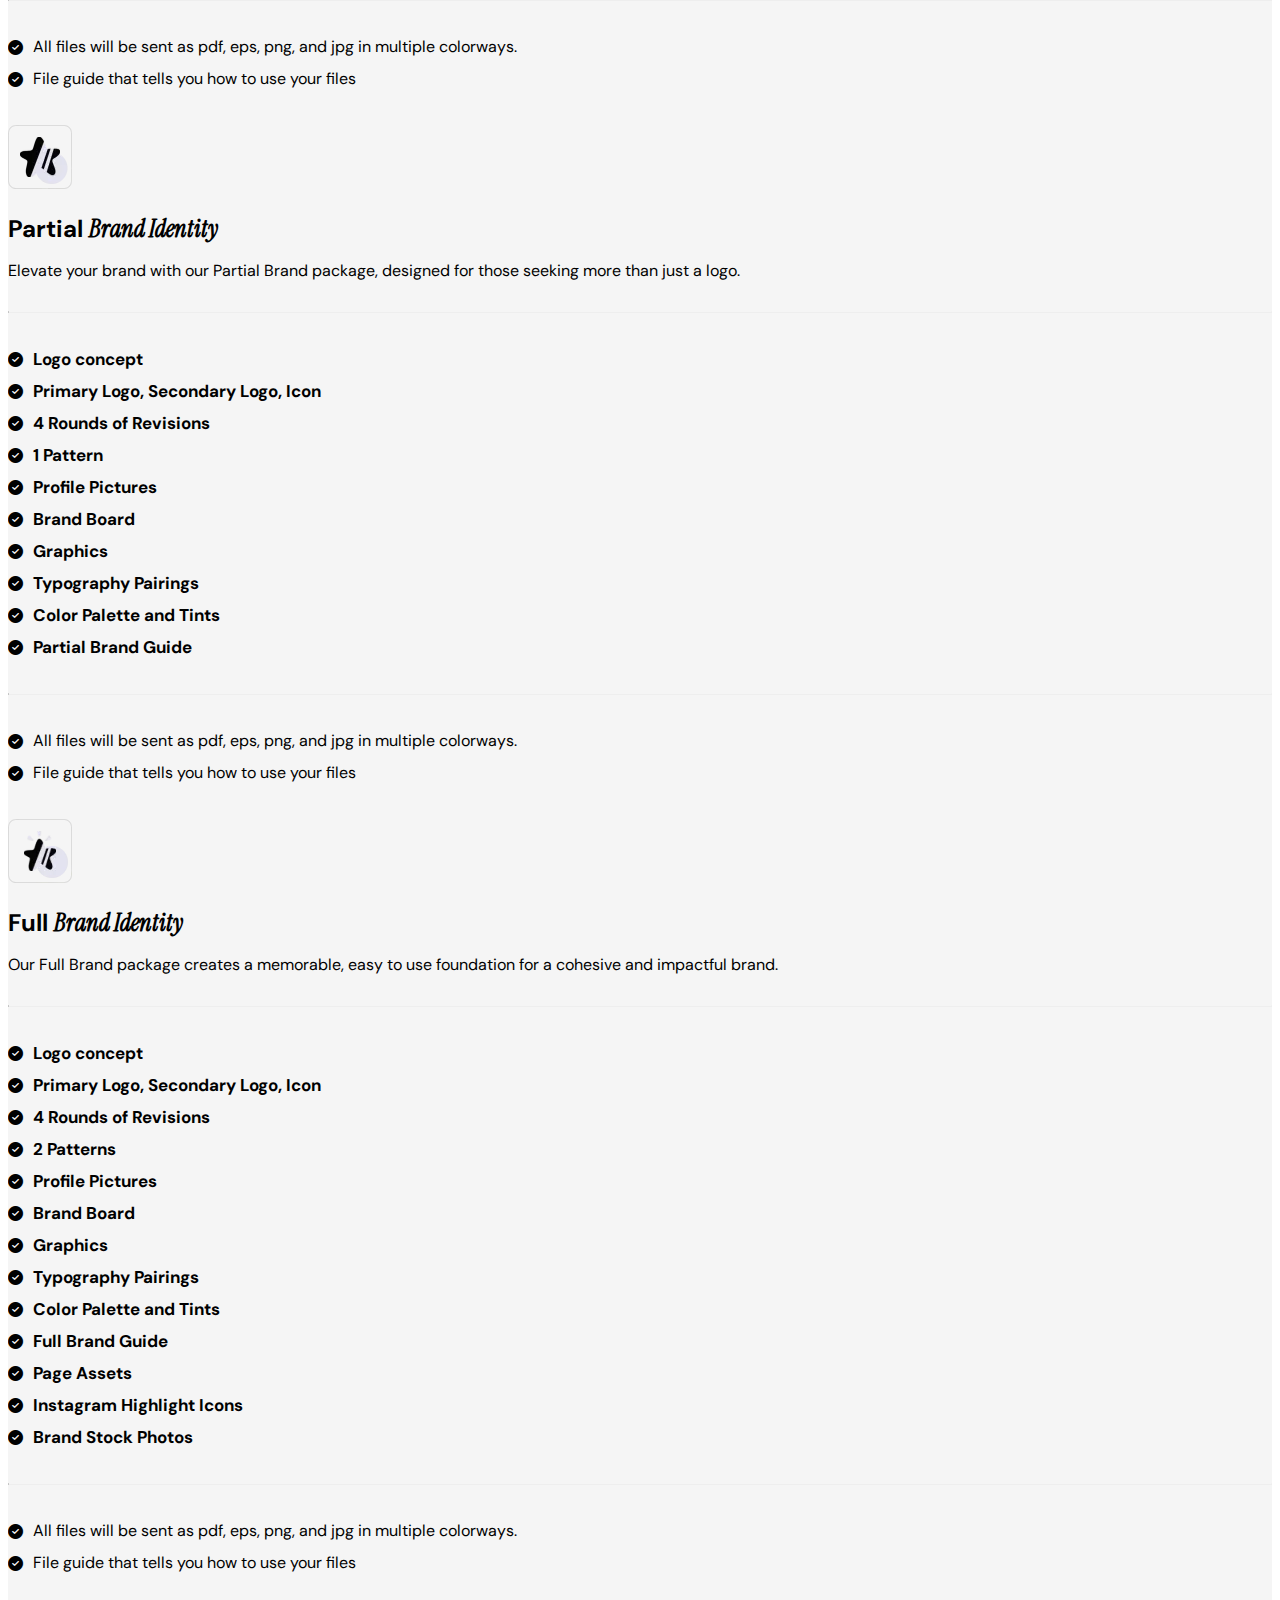
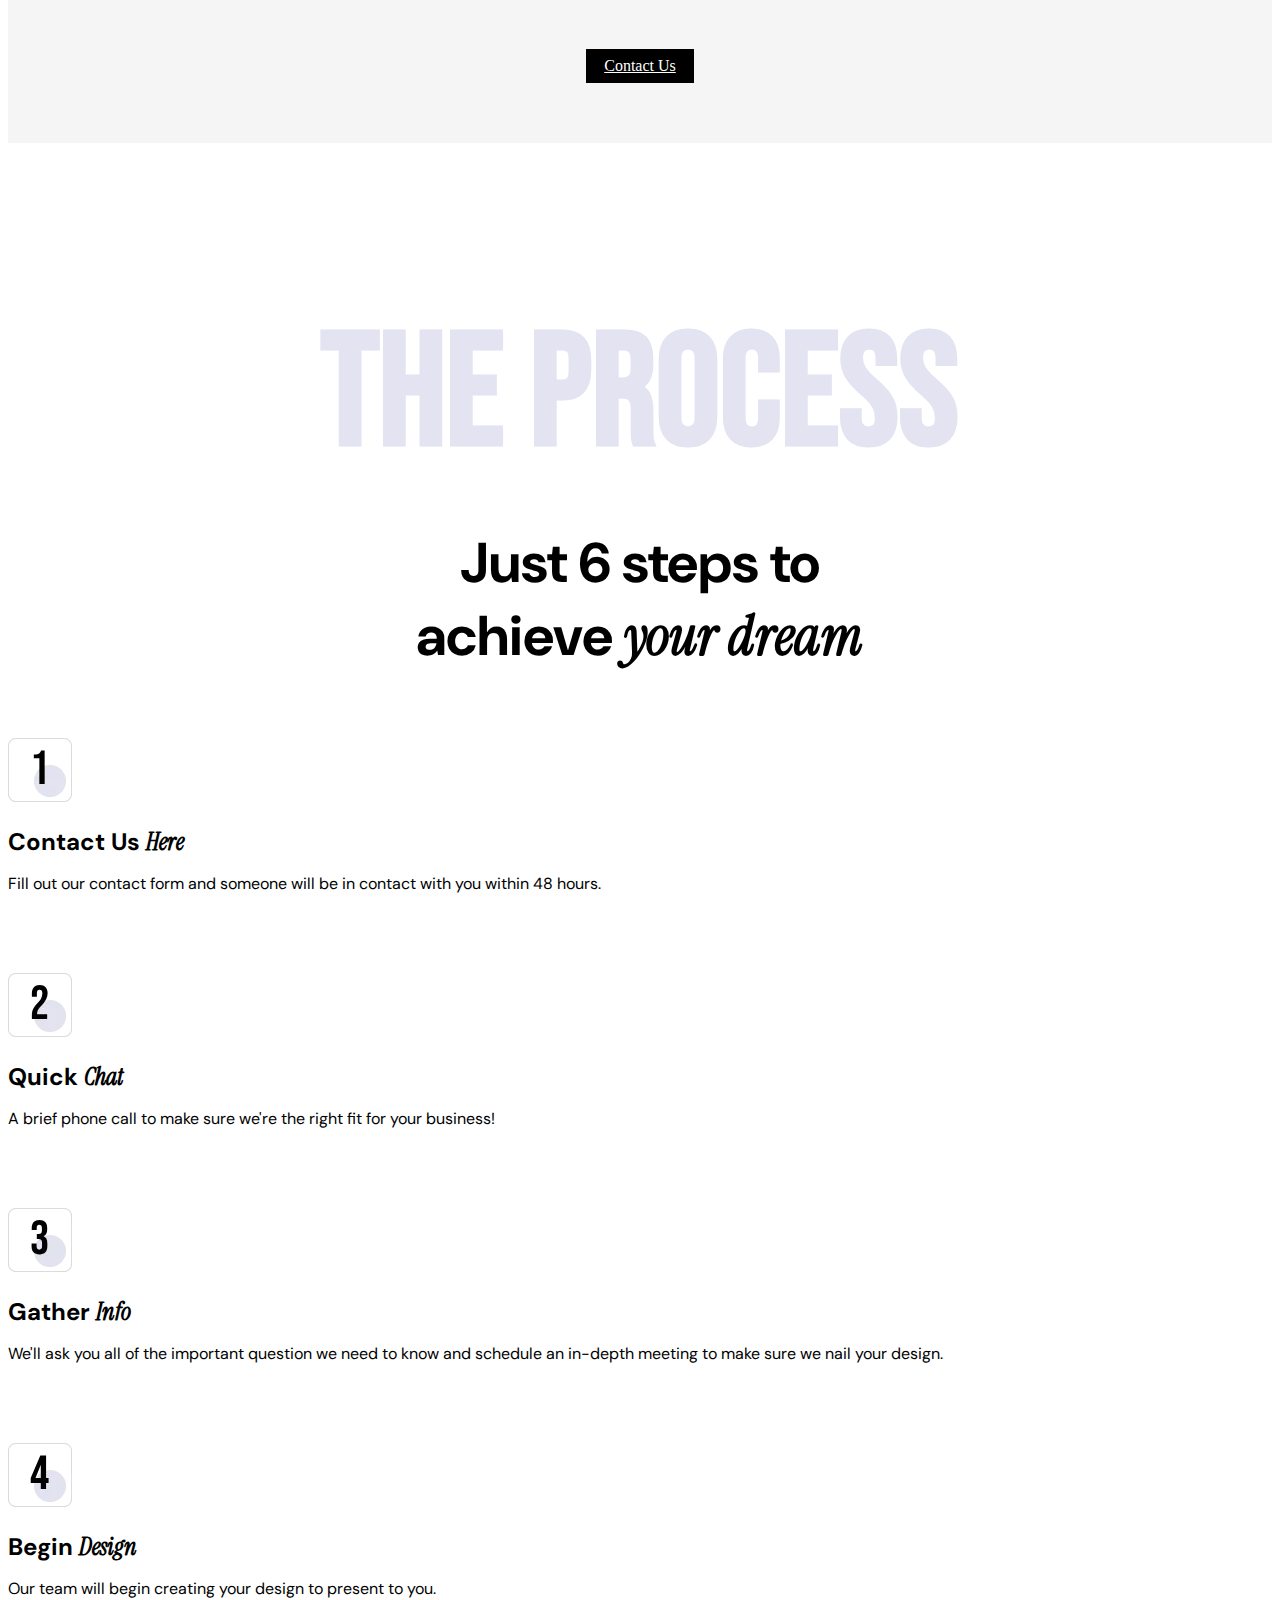
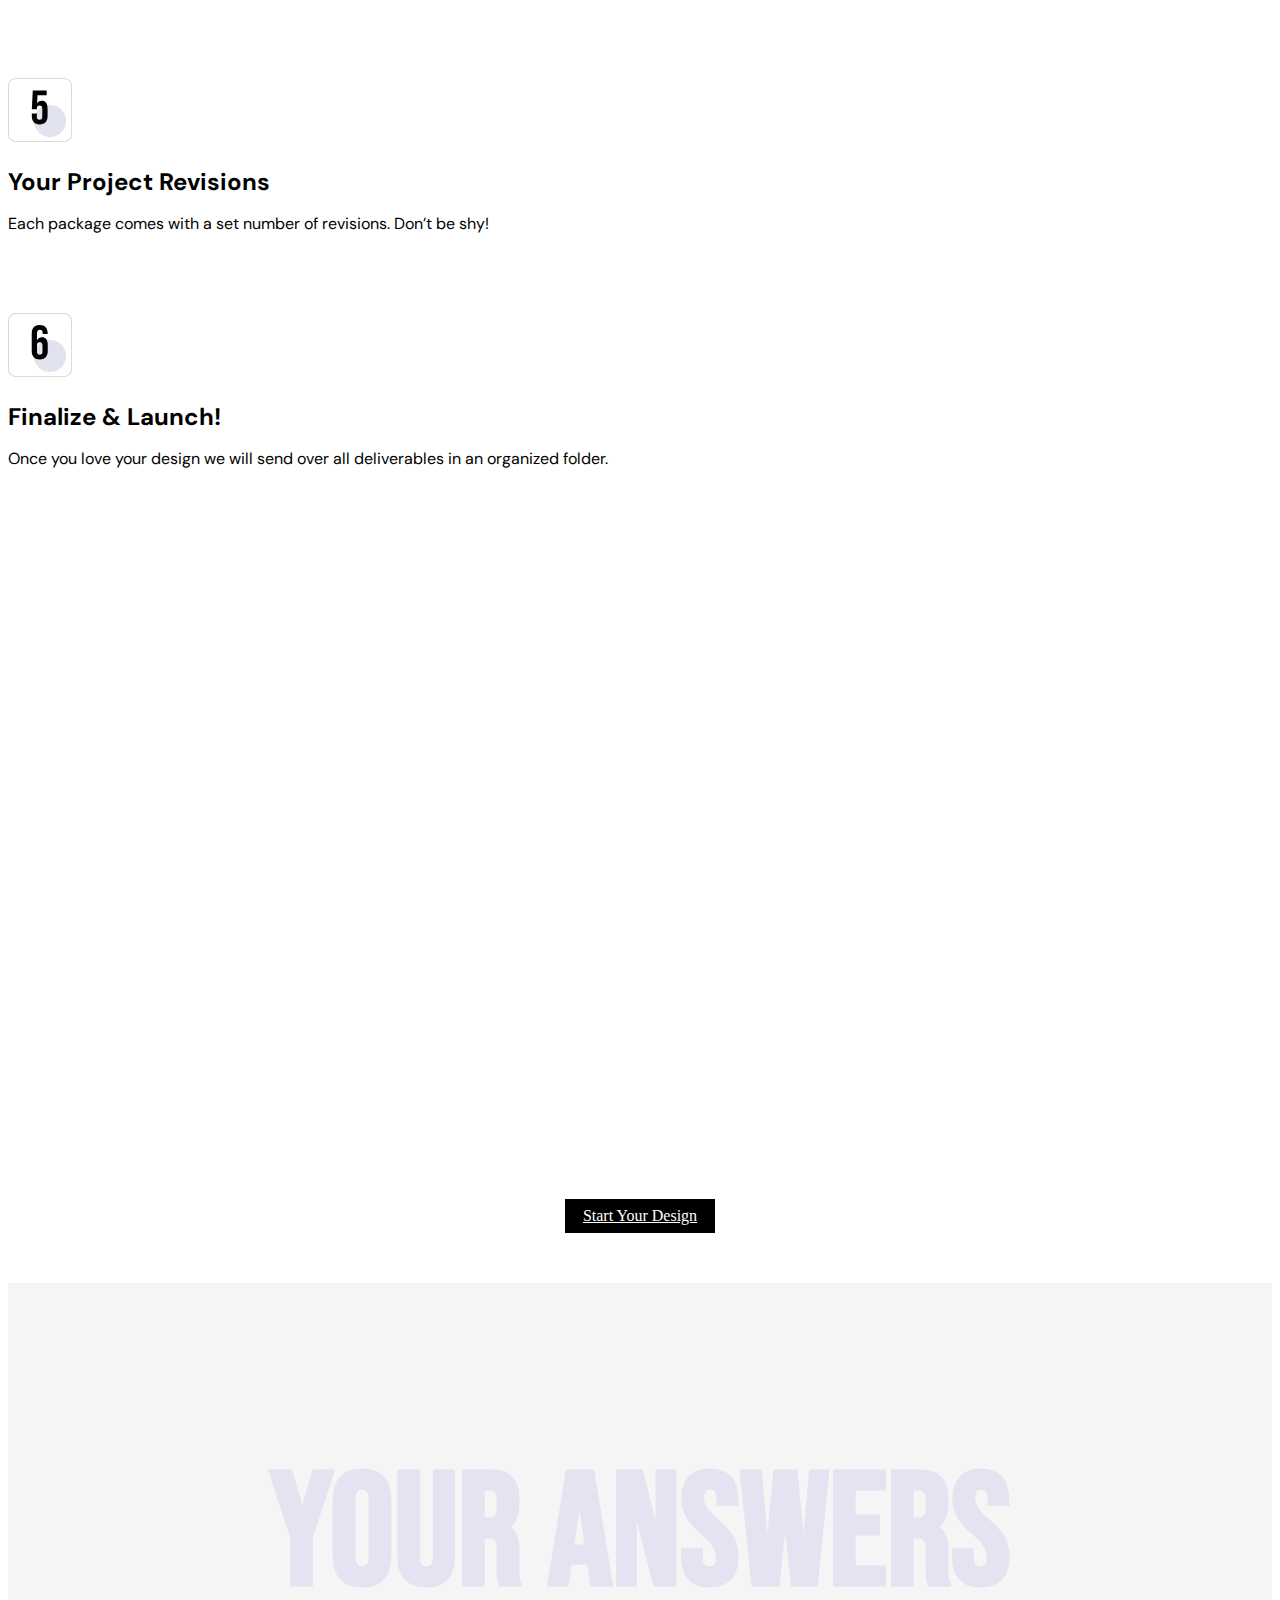
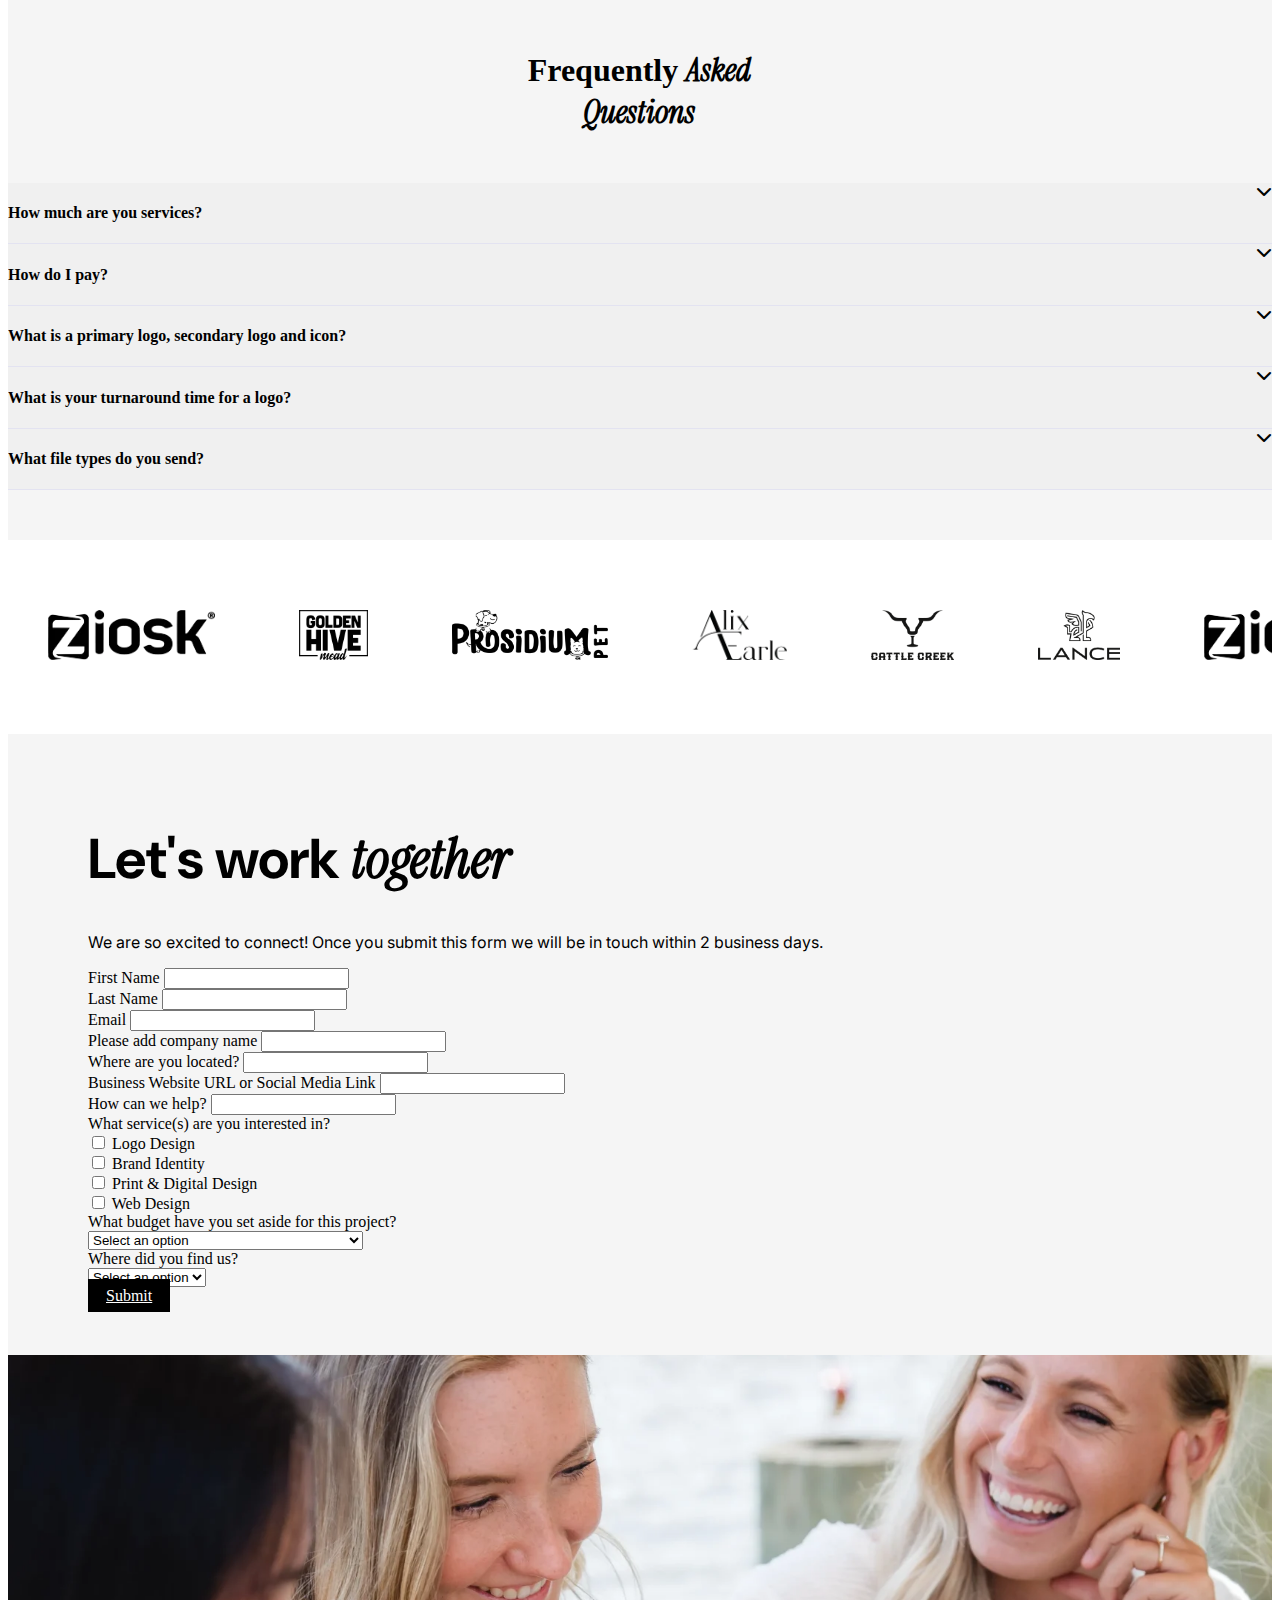
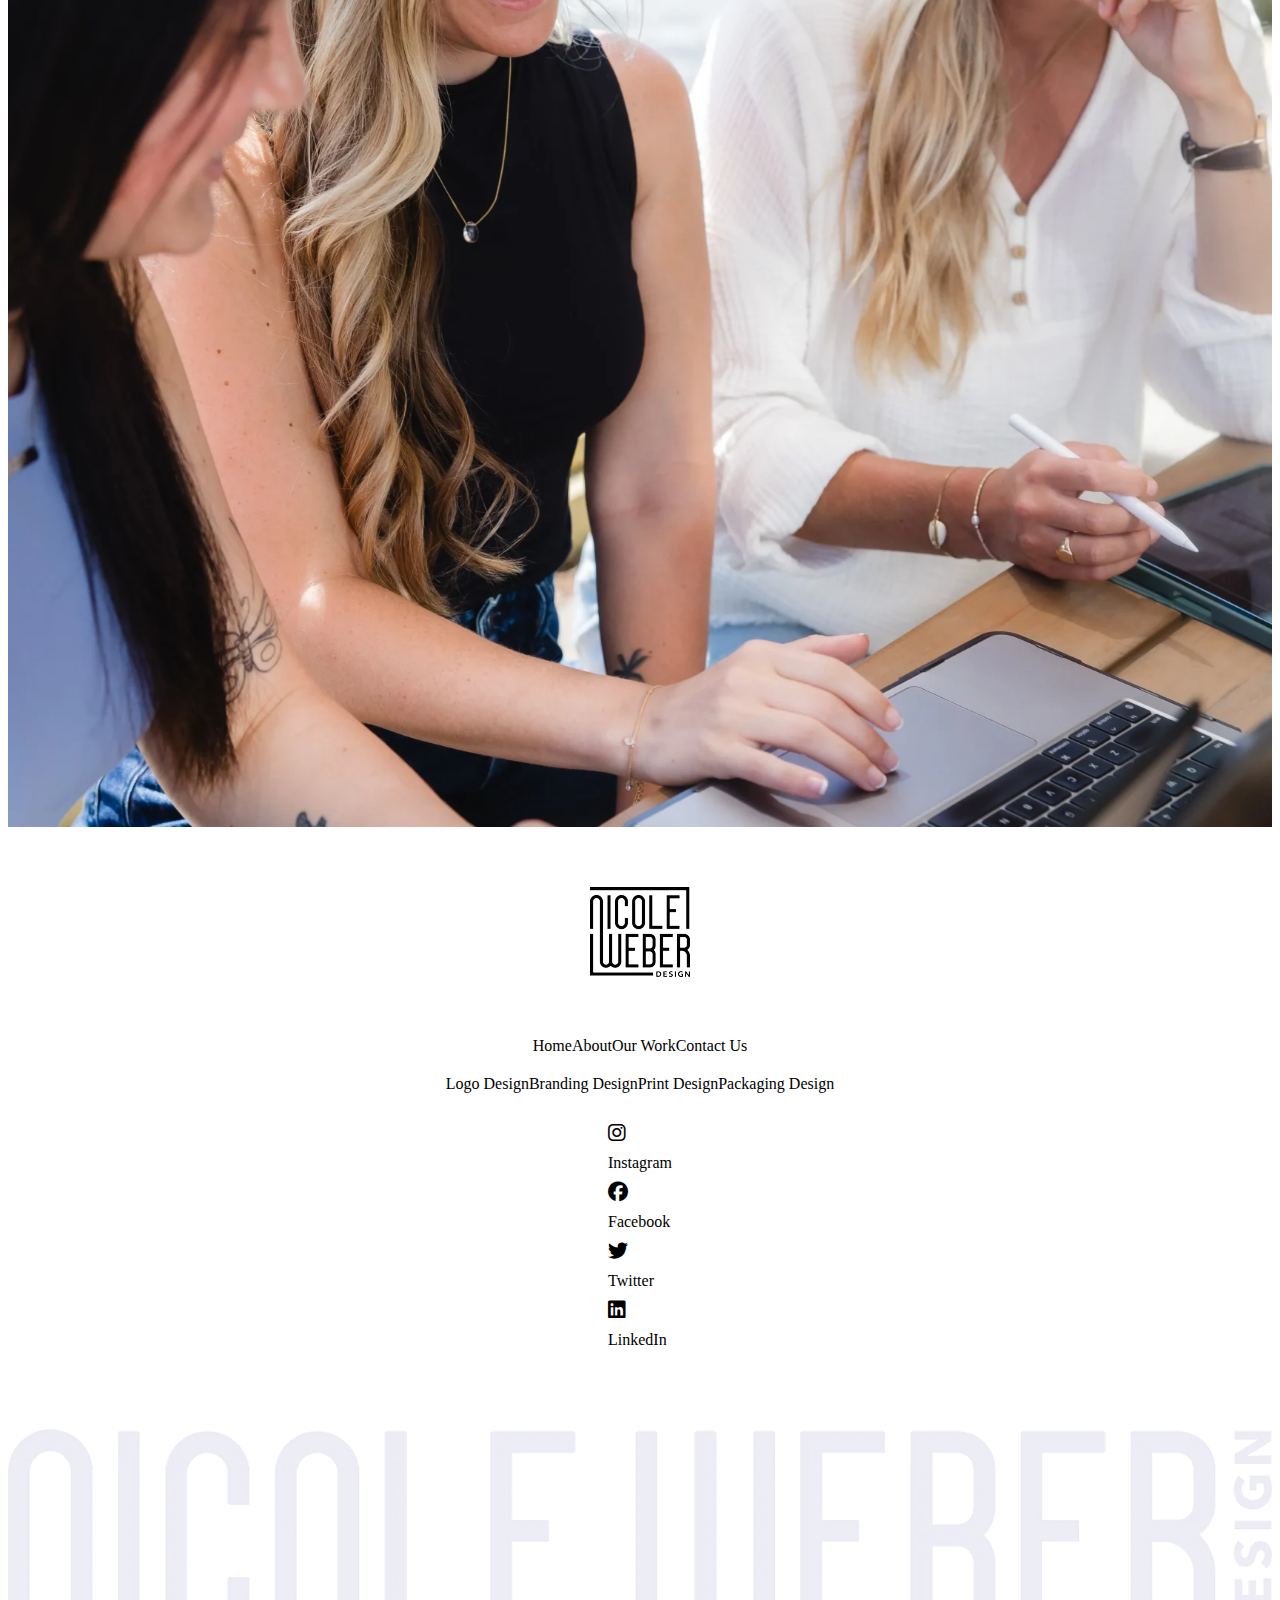
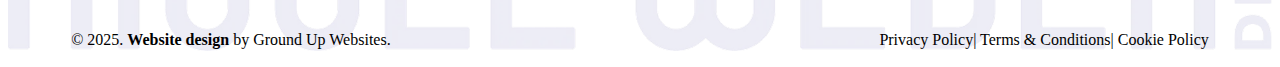
<file: services.html>
<!DOCTYPE html>
<html lang="en">

<head>
    <meta charset="UTF-8" />
    <meta name="viewport" content="width=device-width, initial-scale=1.0" />
    <link href="https://cdn.jsdelivr.net/npm/bootstrap@5.0.2/dist/css/bootstrap.min.css" rel="stylesheet"
        integrity="sha384-EVSTQN3/azprG1Anm3QDgpJLIm9Nao0Yz1ztcQTwFspd3yD65VohhpuuCOmLASjC" crossorigin="anonymous" />
    <link rel="stylesheet" href="css/style.css" />
    <link rel="stylesheet" href="https://cdnjs.cloudflare.com/ajax/libs/font-awesome/6.5.0/css/all.min.css" />
    <title>Services</title>
</head>

<body>
    <div class="first-section services">
        <div class="cover-image">
            <img src="image/Services-photo.webp" alt="" />
        </div>

        <!-- Include Navbar -->
        <div id="navbar-container"></div>

        <div class="main-title">
            <h1>
                Take Your Brand To The <span class="header-italic">Next Level</span>

            </h1>
            <p>From complete brand identities and logo designs to packaging, custom illustrations, apparel designs,
                banners, digital
                designs and more—everything we create is done with intention to help your brand stand out.
            </p>
        </div>

        <div class="sec-title">
            <h1>SERVICES</h1>
        </div>
    </div>

    <!-- SECTION 2 - SERVICES -->

    <section class="grid services-provided ">
        <div class="container">

            <div class="row g-4">
                <!-- first service -->
                <div class="col-md-6 ">

                    <div class="card h-100">
                        <div class="card-img">
                            <img src="image/Logo-Cover-1932x2048.webp" class="card-img-top" alt="Clandestina Logo">
                        </div>
                        <div class="card-body">
                            <div class="logo">
                                <img src="image/Logo_Design-img.webp" alt="" />
                            </div>
                            <div class="title">
                                <a href="">
                                    <h1>Logo Design</h1>
                                </a>
                            </div>
                            <div class="description">
                                <p>
                                    We create custom logos from scratch that are uniquely designed for your business.
                                    With our logos, you’ll own a timeless design that will help your business grow and
                                    stand out for years to come. Whether you have a clear vision, are starting from
                                    scratch,
                                    or are somewhere in between, we’re here to bring your ideas to life. We pride
                                    ourselves on our ability to work in a wide range of styles, from fun and playful to
                                    sleek and professional, ensuring your logo perfectly
                                    matches your brand’s personality and goals.
                                </p>
                            </div>
                        </div>
                    </div>
                </div>
                <!-- second service -->
                <div class="col-md-6">

                    <div class="card h-100 ">
                        <div class="card-img">
                            <img src="image/Branding-Cover-2048x2048.webp" class="card-img-top" alt="Clandestina Logo">
                        </div>
                        <div class="card-body">
                            <div class="logo">
                                <img src="image/Brand_Design-img.webp" alt="" />
                            </div>
                            <div class="title">
                                <a href="">
                                    <h1>Brand Design</h1>
                                </a>
                            </div>
                            <div class="description">
                                <p>
                                    Comprehensive branding services that go beyond just a logo. We create a full visual
                                    identity for your business, designed to reflect your brand\'s unique personality and
                                    values. From logos and graphics to print materials, patterns, and everything in
                                    between,
                                    we ensure your branding is cohesive, memorable and easy to use across all platforms.
                                    Whether you\'re starting from scratch or refining your current identity, we’ll work
                                    with you to build a brand that resonates and stands
                                    the test of time.
                                </p>
                            </div>

                        </div>
                    </div>
                </div>
                <!-- third service -->
                <div class="col-md-6">

                    <div class="card h-100 ">
                        <div class="card-img">
                            <img src="image/Illustration-Cover-2036x2048.webp" class="card-img-top"
                                alt="Clandestina Logo">
                        </div>
                        <div class="card-body">
                            <div class="logo">
                                <img src="image/Graphics_Illustration-img.webp" alt="" />
                            </div>
                            <div class="title">
                                <a href="">
                                    <h1>Graphics/ Illustrations</h1>
                                </a>
                            </div>
                            <div class="description">
                                <p>
                                    Eye-catching graphics and custom digital illustrations for both print and web. From
                                    templates and web banners to apparel design and so much more, our team brings your
                                    ideas to life with creativity and precision. Whether it\'s a one-of-a-kind
                                    illustration
                                    or a custom graphic, we focus on delivering designs that elevate your brand and help
                                    you stand out in any medium.
                                </p>
                            </div>

                        </div>
                    </div>
                </div>
                <!-- fourth service -->
                <div class="col-md-6">

                    <div class="card h-100 ">
                        <div class="card-img">
                            <img src="image/Print-Cover-2048x1727.webp" class="card-img-top" alt="Clandestina Logo">
                        </div>
                        <div class="card-body">
                            <div class="logo">
                                <img src="image/Print_Design-img.webp" alt="" />
                            </div>
                            <div class="title">
                                <a href="">
                                    <h1>Print Design</h1>
                                </a>
                            </div>
                            <div class="description">
                                <p>
                                    Expert print design services that cover a wide range of materials and products. From
                                    packaging design and vehicle wraps to billboards, brochures, window decals, and much
                                    more, we bring your vision to life in print. Simply provide us with the dimensions
                                    and copy, and we’ll handle the rest! Our goal is to create designs that not only
                                    catch people’s attention but also help drive your business forward.
                                </p>
                            </div>

                        </div>
                    </div>
                </div>
            </div>
        </div>

    </section>

    <!-- SECTION 3 - Logo design & branding packages -->
    <section class="grid packages">
        <div class="container">
            <div class="headings">
                <div class="heading">
                    <h1>PACKAGES</h1>
                </div>
                <div class="sub-heading">
                    <h1>
                        Logo design & branding <span class="header-italic">packages</span>
                    </h1>
                </div>
                <div class="description">
                    <p>When it comes to your visual identity, we’ve got you covered. We have 4 customizable packages
                        that
                        range from a new logo
                        to an entire new brand identity!</p>
                </div>
            </div>
            <div class="row g-4">
                <!-- first package -->
                <div class="col-sm-6 col-lg-6 col-xl-3">
                    <div class="card h-100">
                        <div class="card-body">
                            <div class="card-top">
                                <div class="card-img-top">
                                    <img src="image/Essentials-Package.webp" alt="">
                                </div>
                                <div class="title">
                                    <h1>
                                        Essentials <span class="header-italic">Package</span>
                                    </h1>
                                </div>
                            </div>

                            <div class="description">
                                <p>Our Essentials package includes the basic elements for you to confidently launch your
                                    business.
                                </p>
                                <hr>
                                <ul>
                                    <li><span><i class="fa-solid fa-circle-check"></i></span><span>Logo concept</span>
                                    </li>
                                    <li><span><i class="fa-solid fa-circle-check"></i></span><span> Primary Logo,
                                            Secondary
                                            Logo,
                                            Icon</span></li>
                                    <li><span><i class="fa-solid fa-circle-check"></i></span><span>2 Rounds of
                                            Revisions</span></li>
                                    <li><span><i class="fa-solid fa-circle-check"></i></span><span>Style Guide</span>
                                    </li>

                                </ul>
                                <hr>
                                <ul>
                                    <li><span><i class="fa-solid fa-circle-check"></i></span>
                                        <p>All files will be sent as pdf, eps, png, and jpg in multiple colorways.
                                        </p>

                                    </li>
                                    <li><span><i class="fa-solid fa-circle-check"></i></span>
                                        <p> File guide that
                                            tells you how to use your files</p>
                                    </li>


                                </ul>
                            </div>


                        </div>
                    </div>
                </div>

                <!-- second package -->
                <div class="col-sm-6 col-lg-6 col-xl-3">
                    <div class="card h-100">
                        <div class="card-body">
                            <div class="card-top">
                                <div class="card-img-top">
                                    <img src="image/Logo-Package.webp" alt="">
                                </div>
                                <div class="title">
                                    <h1>
                                        Logo <span class="header-italic">Package</span>
                                    </h1>
                                </div>
                            </div>

                            <div class="description">
                                <p>For businesses seeking a logo suite and other branding materials to bring your
                                    company to the next level!
                                </p>
                                <hr>
                                <ul>
                                    <li><span><i class="fa-solid fa-circle-check"></i></span><span>Logo concept</span>
                                    </li>
                                    <li><span><i class="fa-solid fa-circle-check"></i></span><span> Primary Logo,
                                            Secondary
                                            Logo,
                                            Icon</span></li>
                                    <li><span><i class="fa-solid fa-circle-check"></i></span><span>3 Rounds of
                                            Revisions</span></li>
                                    <li><span><i class="fa-solid fa-circle-check"></i></span><span>1 Pattern</span></li>
                                    <li><span><i class="fa-solid fa-circle-check"></i></span><span>Profile
                                            Pictures</span>
                                    </li>
                                    <li><span><i class="fa-solid fa-circle-check"></i></span><span>Brand Board</span>
                                    </li>

                                </ul>
                                <hr>
                                <ul>
                                    <li><span><i class="fa-solid fa-circle-check"></i></span>
                                        <p>All files will be sent as pdf, eps, png, and jpg in multiple colorways.
                                        </p>

                                    </li>
                                    <li><span><i class="fa-solid fa-circle-check"></i></span>
                                        <p> File guide that
                                            tells you how to use your files</p>
                                    </li>


                                </ul>
                            </div>


                        </div>
                    </div>
                </div>

                <!-- third package -->
                <div class="col-sm-6 col-lg-6 col-xl-3">
                    <div class="card h-100">
                        <div class="card-body">
                            <div class="card-top">
                                <div class="card-img-top">
                                    <img src="image/Partial-Brand-Identity.webp" alt="">
                                </div>
                                <div class="title">
                                    <h1>
                                        Partial <span class="header-italic">Brand Identity</span>
                                    </h1>
                                </div>
                            </div>

                            <div class="description">
                                <p>Elevate your brand with our Partial Brand package, designed for those seeking more
                                    than just a logo.
                                </p>
                                <hr>
                                <ul>
                                    <li><span><i class="fa-solid fa-circle-check"></i></span><span>Logo concept</span>
                                    </li>
                                    <li><span><i class="fa-solid fa-circle-check"></i></span><span> Primary Logo,
                                            Secondary
                                            Logo,
                                            Icon</span></li>
                                    <li><span><i class="fa-solid fa-circle-check"></i></span><span>4 Rounds of
                                            Revisions</span></li>
                                    <li><span><i class="fa-solid fa-circle-check"></i></span><span>1 Pattern</span></li>
                                    <li><span><i class="fa-solid fa-circle-check"></i></span><span>Profile
                                            Pictures</span>
                                    </li>
                                    <li><span><i class="fa-solid fa-circle-check"></i></span><span>Brand Board</span>
                                    </li>
                                    <li><span><i class="fa-solid fa-circle-check"></i></span><span>Graphics</span>
                                    </li>
                                    <li><span><i class="fa-solid fa-circle-check"></i></span><span>Typography
                                            Pairings</span>
                                    </li>
                                    <li><span><i class="fa-solid fa-circle-check"></i></span><span>Color Palette and
                                            Tints</span>
                                    </li>
                                    <li><span><i class="fa-solid fa-circle-check"></i></span><span>Partial Brand
                                            Guide</span>
                                    </li>





                                </ul>
                                <hr>
                                <ul>
                                    <li><span><i class="fa-solid fa-circle-check"></i></span>
                                        <p>All files will be sent as pdf, eps, png, and jpg in multiple colorways.
                                        </p>

                                    </li>
                                    <li><span><i class="fa-solid fa-circle-check"></i></span>
                                        <p> File guide that
                                            tells you how to use your files</p>
                                    </li>


                                </ul>
                            </div>


                        </div>
                    </div>
                </div>

                <!-- fourth package -->
                <div class="col-sm-6 col-lg-6 col-xl-3">
                    <div class="card h-100">
                        <div class="card-body">
                            <div class="card-top">
                                <div class="card-img-top">
                                    <img src="image/Full-Brand-Identity.webp" alt="">
                                </div>
                                <div class="title">
                                    <h1>
                                        Full <span class="header-italic">Brand Identity</span>
                                    </h1>
                                </div>
                            </div>

                            <div class="description">
                                <p>Our Full Brand package creates a memorable, easy to use foundation for a cohesive and
                                    impactful brand.
                                </p>
                                <hr>
                                <ul>
                                    <li><span><i class="fa-solid fa-circle-check"></i></span><span>Logo concept</span>
                                    </li>
                                    <li><span><i class="fa-solid fa-circle-check"></i></span><span> Primary Logo,
                                            Secondary
                                            Logo,
                                            Icon</span></li>
                                    <li><span><i class="fa-solid fa-circle-check"></i></span><span>4 Rounds of
                                            Revisions</span></li>
                                    <li><span><i class="fa-solid fa-circle-check"></i></span><span>2 Patterns</span>
                                    </li>
                                    <li><span><i class="fa-solid fa-circle-check"></i></span><span>Profile
                                            Pictures</span>
                                    </li>
                                    <li><span><i class="fa-solid fa-circle-check"></i></span><span>Brand Board</span>
                                    </li>
                                    <li><span><i class="fa-solid fa-circle-check"></i></span><span>Graphics</span>
                                    </li>
                                    <li><span><i class="fa-solid fa-circle-check"></i></span><span>Typography
                                            Pairings</span>
                                    </li>
                                    <li><span><i class="fa-solid fa-circle-check"></i></span><span>Color Palette and
                                            Tints</span>
                                    </li>
                                    <li><span><i class="fa-solid fa-circle-check"></i></span><span>Full Brand
                                            Guide</span>
                                    </li>
                                    <li><span><i class="fa-solid fa-circle-check"></i></span><span>Page Assets</span>
                                    </li>
                                    <li><span><i class="fa-solid fa-circle-check"></i></span><span>Instagram Highlight
                                            Icons</span>
                                    </li>
                                    <li><span><i class="fa-solid fa-circle-check"></i></span><span>Brand Stock
                                            Photos</span>
                                    </li>

                                </ul>
                                <hr>
                                <ul>
                                    <li><span><i class="fa-solid fa-circle-check"></i></span>
                                        <p>All files will be sent as pdf, eps, png, and jpg in multiple colorways.
                                        </p>

                                    </li>
                                    <li><span><i class="fa-solid fa-circle-check"></i></span>
                                        <p> File guide that
                                            tells you how to use your files</p>
                                    </li>


                                </ul>
                            </div>


                        </div>
                    </div>
                </div>

                <!-- Contact Us Button -->
                <div class="contact-us-button button">
                    <a href="#" class="btn">Contact Us</a>
                </div>
            </div>



        </div>
    </section>

    <!-- SECTION 4 - THE PROCESS -->
    <section class="grid process">
        <div class="container">
            <div class="heading">
                <h1>THE PROCESS</h1>
            </div>
            <div class="sub-heading">
                <h1>Just 6 steps to <br>achieve <span class="header-italic">your dream</span></h1>
            </div>

            <div class="row">
                <div class="col-lg-8">
                    <div class="row">
                        <!-- First Card -->
                        <div class="col-sm-6 col-lg-6">
                            <div class="card ">
                                <div class="card-body">
                                    <div class="card-img-top">
                                        <img src="image/Icon_1.webp" alt="">
                                    </div>
                                    <div class="title">
                                        <h1>
                                            Contact Us <span class="header-italic">Here</span>
                                        </h1>
                                    </div>
                                    <div class="description">
                                        <p>Fill out our contact form and someone will be in contact with you within 48
                                            hours.
                                        </p>

                                    </div>
                                </div>
                            </div>
                        </div>
                        <!-- Second Card -->
                        <div class="col-sm-6 col-lg-6">
                            <div class="card ">
                                <div class="card-body">
                                    <div class="card-img-top">
                                        <img src="image/Icon_2.webp" alt="">
                                    </div>
                                    <div class="title">
                                        <h1>
                                            Quick <span class="header-italic">Chat</span>
                                        </h1>
                                    </div>
                                    <div class="description">
                                        <p>A brief phone call to make sure we're the right fit for your business!
                                        </p>

                                    </div>
                                </div>
                            </div>
                        </div>
                        <!-- Third card -->
                        <div class="col-sm-6 col-lg-6">
                            <div class="card ">
                                <div class="card-body">
                                    <div class="card-img-top">
                                        <img src="image/Icon_3.webp" alt="">
                                    </div>
                                    <div class="title">
                                        <h1>
                                            Gather <span class="header-italic">Info</span>
                                        </h1>
                                    </div>
                                    <div class="description">
                                        <p>We'll ask you all of the important question we need to know and schedule an
                                            in-depth
                                            meeting to make sure we nail your
                                            design.
                                        </p>

                                    </div>
                                </div>
                            </div>
                        </div>
                        <!-- Fourth card -->
                        <div class="col-sm-6 col-lg-6">
                            <div class="card ">
                                <div class="card-body">
                                    <div class="card-img-top">
                                        <img src="image/Icon-4.webp" alt="">
                                    </div>
                                    <div class="title">
                                        <h1>
                                            Begin <span class="header-italic">Design</span>
                                        </h1>
                                    </div>
                                    <div class="description">
                                        <p>Our team will begin creating your design to present to you.
                                        </p>

                                    </div>
                                </div>
                            </div>
                        </div>
                        <!-- Fifth card -->
                        <div class="col-sm-6 col-lg-6">
                            <div class="card ">
                                <div class="card-body">
                                    <div class="card-img-top">
                                        <img src="image/Icon-5.webp" alt="">
                                    </div>
                                    <div class="title">
                                        <h1>
                                            Your Project Revisions
                                        </h1>
                                    </div>
                                    <div class="description">
                                        <p>Each package comes with a set number of revisions. Don’t be shy!
                                        </p>

                                    </div>
                                </div>
                            </div>
                        </div>
                        <!-- Sixth card -->
                        <div class="col-sm-6 col-lg-6">
                            <div class="card ">
                                <div class="card-body">
                                    <div class="card-img-top">
                                        <img src="image/Icon_6.webp" alt="">
                                    </div>
                                    <div class="title">
                                        <h1>
                                            Finalize & Launch!
                                        </h1>
                                    </div>
                                    <div class="description">
                                        <p>Once you love your design we will send over all deliverables in an organized
                                            folder.
                                        </p>

                                    </div>
                                </div>
                            </div>
                        </div>

                    </div>

                </div>



                <!-- Second Column -->
                <!-- <div class="col-sm-6 col-lg-4"> -->
                <!-- Second card -->
                <!-- <div class="card ">
                        <div class="card-body">
                            <div class="card-img-top">
                                <img src="image/Icon_2.svg" alt="">
                            </div>
                            <div class="title">
                                <h1>
                                    Quick <span class="header-italic">Chat</span>
                                </h1>
                            </div>
                            <div class="description">
                                <p>A brief phone call to make sure we're the right fit for your business!
                                </p>

                            </div>
                        </div>
                    </div> -->
                <!-- Fourth card -->
                <!-- <div class="card ">
                        <div class="card-body">
                            <div class="card-img-top">
                                <img src="image/Icon_4.svg" alt="">
                            </div>
                            <div class="title">
                                <h1>
                                    Begin <span class="header-italic">Design</span>
                                </h1>
                            </div>
                            <div class="description">
                                <p>Our team will begin creating your design to present to you.
                                </p>

                            </div>
                        </div>
                    </div> -->
                <!-- Sixth card -->
                <!-- <div class="card ">
                        <div class="card-body">
                            <div class="card-img-top">
                                <img src="image/Icon_6.svg" alt="">
                            </div>
                            <div class="title">
                                <h1>
                                    Finalize & Launch!
                                </h1>
                            </div>
                            <div class="description">
                                <p>Once you love your design we will send over all deliverables in an organized folder.
                                </p>

                            </div>
                        </div>
                    </div> -->
                <!-- </div> -->

                <!-- Third Column -->

                <div class="col-sm-12 col-lg-4 right-column">
                    <div class="video-wrapper ">
                        <iframe
                            src="https://www.youtube.com/embed/AHvvDpBPFzs?controls=1&rel=0&playsinline=0&cc_load_policy=1&autoplay=0&enablejsapi=1&origin=https%3A%2F%2Fnicoleweberdesign.com&widgetid=1&forigin=https%3A%2F%2Fnicoleweberdesign.com%2Fabout%2F&aoriginsup=1&gporigin=https%3A%2F%2Fnicoleweberdesign.com%2Fservices%2F&vf=1"
                            title="YouTube video" frameborder="0" allowfullscreen>
                        </iframe>
                    </div>
                </div>




                <!-- Start your design Button -->
                <div class="start-your-design-button button">
                    <a href="#" class="btn">Start Your Design</a>
                </div>
            </div>
        </div>
    </section>


    <!-- SECTION 5 - FAQs -->
    <section class="grid faqs">
        <div class="container">
            <div class="heading">
                <h1>YOUR ANSWERS</h1>
            </div>
            <div class="sub-heading">
                <h1>Frequently <span class="header-italic">Asked <br>Questions</span></h1>
            </div>
            <div class="row mt-5">
                <div class="col-lg-12">
                    <div class="card">
                        <div class="card-body">
                            <div class="title">
                                <h4> How much are you services?</h4>
                                <i class="fa-solid fa-chevron-down"></i>
                            </div>
                            <div class="description">
                                <p>
                                    Our prices start at $2,500 for logo and branding services.
                                    Our print and digital services are project based so once we have more information on
                                    the
                                    project scope we can give you
                                    an accurate quote.
                                    For information on pricing, send us an inquiry in our <a href="our-work.html">Work
                                        With Us</a> section on our
                                    website.
                                </p>
                            </div>
                        </div>

                    </div>
                </div>
                <div class="col-lg-12">
                    <div class="card">
                        <div class="card-body">
                            <div class="title">
                                <h4> How do I pay?</h4>
                                <i class="fa-solid fa-chevron-down"></i>
                            </div>
                            <div class="description">
                                <p>
                                    We will send you an invoice through our secure portal, where you can enter your bank
                                    or credit card information. Please
                                    note a 2% transaction fee will be applied. If preferred, we also accept payment by
                                    check.
                                    <br><br>
                                    A 50% deposit is required before we begin the project, with the remaining 50% due
                                    upon approval of the completed work.
                                </p>
                            </div>
                        </div>

                    </div>
                </div>
                <div class="col-lg-12">
                    <div class="card">
                        <div class="card-body">
                            <div class="title">
                                <h4> What is a primary logo, secondary logo and icon?</h4>
                                <i class="fa-solid fa-chevron-down"></i>
                            </div>
                            <div class="description">
                                <p>
                                    The primary logo serves as the main representation of your brand, while the
                                    secondary logo acts as an alternative
                                    version.
                                    The secondary logo comes into play when the primary logo doesn’t suit or resonate
                                    well within its intended context.
                                    An icon is a symbol of your brand. Think of the swoosh for the Nike logo!
                                </p>
                            </div>

                        </div>

                    </div>
                </div>
                <div class="col-lg-12">
                    <div class="card">
                        <div class="card-body">
                            <div class="title">
                                <h4> What is your turnaround time for a logo?</h4>
                                <i class="fa-solid fa-chevron-down"></i>
                            </div>
                            <div class="description">
                                <p>Our standard timeline is always changing, but we do typically have expedited spots
                                    available.
                                    <br>
                                    To get more information on our timeline for a project, reach out to us via our <a
                                        href="our-work.html">Work
                                        With Us</a> Page.
                                </p>
                            </div>
                        </div>

                    </div>
                </div>
                <div class="col-lg-12">
                    <div class="card">
                        <div class="card-body">
                            <div class="title">
                                <h4> What file types do you send?</h4>
                                <i class="fa-solid fa-chevron-down"></i>
                            </div>
                            <div class="description">
                                <p>For all of our packages, we send an eps, pdf, png, and jpg. However, for print
                                    design, we send pdf, eps, and/or ai file.
                                    If other file types are needed, just give us a heads up and we can accommodate!
                                </p>
                            </div>
                        </div>

                    </div>
                </div>
            </div>
        </div>
    </section>

    <!-- SECTION - 4 SLIDER -->
    <div id="slider-container"></div>
    <!-- SECTION - 5  CONTACT US  -->

    <div id="contact-us-placeholder"></div>



    <!-- FOOTER -->
    <div id="footer-placeholder"></div>
</body>
<script>
    function loadComponent(file, containerId) {
        fetch(file)
            .then(res => res.text())
            .then(html => {
                document.getElementById(containerId).innerHTML = html;
            })
            .catch(err => console.error(`${file} load error:`, err));
    }

    loadComponent('navbar.html', 'navbar-container');
    loadComponent('slider.html', 'slider-container');
    loadComponent('contact-us.html', 'contact-us-placeholder');
    loadComponent('footer.html', 'footer-placeholder');
</script>
<script>

    document.querySelectorAll('.title').forEach(function (title) {
        title.addEventListener('click', function () {
            const description = this.nextElementSibling;
            const icon = this.querySelector('i');
            const card = this.closest('.card');

            if (description) {
                const isOpen = description.style.display === 'block';
                description.style.display = isOpen ? 'none' : 'block';
                card.classList.toggle('open', !isOpen); // changing background color
            }

            icon.classList.toggle('rotate');
        });
    });
</script>

<script src="https://code.jquery.com/jquery-3.7.1.js" integrity="sha256-eKhayi8LEQwp4NKxN+CfCh+3qOVUtJn3QNZ0TciWLP4="
    crossorigin="anonymous"></script>

<script src="jquery.js"></script>

<script src="https://cdn.jsdelivr.net/npm/bootstrap@5.0.2/dist/js/bootstrap.bundle.min.js"
    integrity="sha384-MrcW6ZMFYlzcLA8Nl+NtUVF0sA7MsXsP1UyJoMp4YLEuNSfAP+JcXn/tWtIaxVXM"
    crossorigin="anonymous"></script>


</html>
</file>
<file: css/style.css>
@import url("https://fonts.googleapis.com/css2?family=Bebas+Neue&family=DM+Sans:ital,opsz,wght@0,9..40,100..1000;1,9..40,100..1000&family=Instrument+Serif:ital@0;1&family=Inter:ital,opsz,wght@0,14..32,100..900;1,14..32,100..900&family=Jost:ital,wght@0,100..900;1,100..900&family=Oswald:wght@200..700&display=swap");

/*      NAVBAR     */
/* Prevent horizontal scroll */
body,
html {
    overflow-x: hidden;
}

.logo-toggle,
.btn-toggle {
    display: none;
}


.heading h1 {
    font-size: 160px;
    font-family: "Bebas Neue", Sans-serif;
    color: #a5a4d2;
}

.first-section .cover-image {
    height: 770px;
    background-color: black;
}

.first-section .cover-image img {
    width: 100%;
    height: 100%;
    object-fit: cover;
    opacity: 0.5;
}

.navbar {
    padding: 20px 10% 20px 10%;
    position: fixed;
    top: 0;
    left: 0;
    right: 0;
    z-index: 600;
    background-color: black;
}

.navbar .container .logo img {
    width: 225px;
}

.navbar .nav {
    width: 65%;
    justify-content: end;
}

.navbar body {
    padding-top: 100px;
}

.navbar .nav .nav-link {
    color: white;
    font-size: 17px;
    font-family: "DM Sans", sans-serif;
}

.navbar .nav .nav-link:hover {
    color: #a5a4d2;
}

.navbar .nav-show-btn {
    padding-left: 20px;
    font-size: 20px;
}

.navbar .nav-hide-btn,
.nav-show-btn {
    display: none;
}

.first-section .btn {
    background-color: #a5a4d2;
    color: white;
    padding: 8px 18px;
}

.first-section .btn:hover {
    background-color: white;
    color: black;
}

.main-title {
    position: absolute;
    width: 45%;
    text-align: center;
    top: 400px;
    left: 50%;
    transform: translate(-50%, 0);
}

.main-title h1 {
    font-family: "DM Sans", sans-serif;
    color: white;
    font-size: 71px;
    line-height: 73px;
}

.main-title .header-italic {
    font-family: "Instrument Serif", serif;
    font-style: italic;
    color: white;
}

.main-title .btn {
    margin-top: 30px;
}

.sec-title {
    position: absolute;
    width: 100%;
    text-align: center;
    top: 675px;
    left: 50%;
    transform: translate(-50%, 0);
}

.sec-title h1 {
    font-size: 180px;
    font-family: "Bebas Neue", Sans-serif;
    color: #a5a4d2;
}


/*     <!-- SECTION - 2 SLIDER -->   */


.second-section {
    overflow: hidden;
    padding: 70px 0px 70px 0px;
    white-space: nowrap;
}

@keyframes slide {
    from {
        transform: translateX(0);
    }

    to {
        transform: translateX(-100%);
    }
}

.second-section .logos-slide {
    display: inline-block;
    animation: 15s slide infinite linear;
}

.second-section .logos-slide img {
    height: 50px;
    margin: 0 40px;
}


/* <!-- SECTION - 3 ABOUT US --> */


.grid-first {
    position: relative;
    margin-top: 10px;
}

.grid-first .heading h1 {
    margin: 0px;
}

.grid-first .row {
    display: flex;
    align-items: center;
    justify-content: center;
    justify-items: center;
}


.grid-first .card-1 .about-us-img {
    position: relative;
    /* width: 300px; */
    height: 600px;
    /* margin: 50px auto; */
    /* width: 100%; */
    /* height: 100%; */
    display: block;

}

.grid-first .card-1 .about-us-img img {

    height: 699px;
    width: 100%;
    object-fit: cover;
}

.grid-first .heading {
    position: absolute;
    top: 50%;
    right: 75px;
    writing-mode: vertical-rl;
    text-orientation: mixed;
    transform: rotate(180deg);
    z-index: 10;
    margin: -185px;
}



/* .grid-first .card-1 .about-us-img {
    height: 600px;
} 

.grid-first .card-1 .about-us-img img {

    height: 699px;
    width: 100%;
    object-fit: cover;
}

.grid-first .heading {
    rotate: -90deg;
    text-align: center;
    position: absolute;
    left: 42%;
    bottom: 199px;
    z-index: 10;
}*/



.grid-first .card {
    border: none;
    text-align: center;
}


.grid-first .card .stats .count h1 {
    font-size: 100px;
}

.grid-first .card .stats .description span {
    font-size: 17px;
}

.grid-first .card-2,
.card-3,
.card-4 {
    padding: 20px 0px;
}


/*     <!-- SECTION - 4 DESCRIPTION ABOUT COMPANY  --> */

.grid-second {
    padding-top: 176px;
    padding-bottom: 60px;
    background-color: #f6f6fb;
}

.grid-second .container .row {
    display: flex;
    gap: 30px;
    justify-content: center;
}

.grid-second .container .card {
    border: none;
    background-color: #f6f6fb;
}

.grid-second .container .card .title h1 {
    font-family: "DM Sans", sans-serif;
    color: black;
    font-size: 24px;
}

.grid-second .container .card .title .header-italic {
    font-family: "Instrument Serif", serif;
    font-style: italic;
    color: black;
}

.grid-second .container .card .description {
    margin-top: 10px;
}

.grid-second .container .card .description p {
    size: 17px;
}

.button {
    margin-top: 20px;
    display: flex;
    justify-content: center;
}

.grid .btn {
    background-color: black;
    color: white;
    padding: 8px 18px;
}

.grid .btn:hover {
    background-color: #a5a4d2;
}

/*     <!-- SECTION - 5 SERVICES -->  */

.grid-third {
    padding-top: 60px;
    padding-bottom: 60px;
}

.grid-third .heading h1 {

    color: #e3e3f1;
}

.grid-third .sub-heading {
    margin: -102px 0px -12px -1px;
    padding-bottom: 40px;
}

.grid-third .sub-heading h1 {
    font-family: "DM Sans", sans-serif;
    color: black;
    font-size: 56px;

}

.grid-third .sub-heading .header-italic {
    font-family: "Instrument Serif", serif;
    font-style: italic;
    color: black;
}

.grid-third .card {
    height: 100% !important;
    border: none;

}

.grid-third .card-1 {
    padding: 30px;
    background-color: #f5f5f5;
    height: 100%;
}

.grid-third .card-2 {
    background-color: #f5f5f5;
}

.grid-third .card-1 .logo img {
    width: 82px;
}

.grid-third .card-1 .title {
    padding: 24px 0px;
}

.grid-third .card-1 .title a {
    font-family: "DM Sans", sans-serif;
    color: black;
    font-size: 44px;
    text-decoration: none;
}

.grid-third .card-1 .title a :hover {
    cursor: pointer;
    color: #a5a4d2;
}

.grid-third .container .card-1 .description p {
    font-family: "inter", sans-serif;
    font-size: 16px;
}

.grid-third .card-2 .logo-cover {
    width: 100%;
    height: 100%;
    overflow: hidden;
}

.grid-third .card-2 .logo-cover img {
    width: 100%;
    height: 100%;
    object-fit: cover;
    display: block;
}


/*     <!-- SECTION - 6 WORK AND REVIEWS -->   */

.grid-fourth {
    padding-top: 60px;
    padding-bottom: 60px;
}

.grid-fourth .headings {
    width: 50%;
    display: grid;
    justify-self: center;
    text-align: center;
}

.grid-fourth .heading h1 {
    color: #e3e3f1;
    line-height: 132px;
}

.grid-fourth .sub-heading {
    width: 73%;
    display: flex;
    justify-self: center;
    margin: -197px 0px -12px -1px;
    padding-bottom: 40px;
}

.grid-fourth .sub-heading h1 {
    font-family: "DM Sans", sans-serif;
    color: black;
    font-size: 56px;
}

.grid-fourth .sub-heading .header-italic {
    font-family: "Instrument Serif", serif;
    font-style: italic;
    color: black;
}

/*  */
.grid-fourth {
    padding-top: 60px;
    padding-bottom: 60px;
}

.grid-fourth .headings {
    width: 50%;
    display: grid;
    justify-self: center;
    text-align: center;
}

.grid-fourth .heading h1 {
    color: #e3e3f1;
    line-height: 132px;
}

.grid-fourth .sub-heading {
    width: 73%;
    display: flex;
    justify-self: center;
    margin: -197px 0px -12px -1px;
    padding-bottom: 40px;
}

.grid-fourth .sub-heading h1 {
    font-family: "DM Sans", sans-serif;
    color: black;
    font-size: 56px;
}

.grid-fourth .sub-heading .header-italic {
    font-family: "Instrument Serif", serif;
    font-style: italic;
    color: black;
}

.grid-fourth .card {
    border: none;
    height: 517px;
}

.grid-fourth .card .images {
    height: 270px;
}

.grid-fourth .card .images img {
    width: 100%;
    object-fit: cover;
    height: 100%;
}

.grid-fourth .card .icon {
    display: flex;
    align-self: center;
    margin-top: -27px;
}

.grid-fourth .card .icon i {
    display: flex;
    align-items: center;
    justify-content: center;
    background: #e3e3f1 !important;
    border-radius: 10px;
    width: 10%;
    padding: 13px 27px;
    font-size: 28px;
}

.grid-fourth .card .ratings {
    margin-top: 15px;
    color: #ffc107;
    font-size: 20px;
}

.grid-fourth .card .description {
    margin-top: 11px;
}

.grid-fourth .card .reviewer-name {
    text-align: end;
}

.grid-fourth .reviews-buttons {
    margin-top: 30px;
}

.grid-fourth .reviews-buttons .more-work-btn {
    background-color: white;
    color: black;
    border: 1px solid black;
    margin-left: 20px;
}

.grid-fourth .reviews-buttons .more-work-btn:hover {
    background-color: black;
    color: white;
}

.grid-fourth .card {
    border: none;
    height: 100%;
    display: flex;
    flex-direction: column;
    justify-content: space-between;
    padding: 20px;
    background-color: #fff;
}

.grid-fourth .card .reviewer-name {
    text-align: end;
    margin-top: auto;
    font-weight: 600;
}

/*     <!-- SECTION - 7  CONTACT US  -->   */

.grid-fifth {
    background-color: #f5f5f5;
}

.grid-fifth .card {
    background-color: #f5f5f5;
    border: none;
}

.grid-fifth .sub-heading h1 {
    font-family: "DM Sans", sans-serif;
    color: black;
    font-size: 56px;
}

.grid-fifth .sub-heading .header-italic {
    font-family: "Instrument Serif", serif;
    font-style: italic;
    color: black;
}

.grid-fifth .description p {
    font-family: "inter", sans-serif;
    font-size: 16px;
}

.grid-fifth .heading {
    position: absolute;
    top: 32%;
    left: 85px;

    transform: translateY(-50%) rotate(90deg);
    transform-origin: left top;
    white-space: nowrap;
}

.grid-fifth .card-1 {
    padding: 50px 117px 50px 80px;
}

.grid-fifth .card-2 .contact-us-img {
    height: 1072px;
}

.grid-fifth .card-2 .contact-us-img img {
    width: 100%;
    height: 100%;
    object-fit: cover;
}

/* <!-- FOOTER --> */

.footer-section {
    padding: 60px 0px 10px 0px;
}

.footer-section .container .row {
    padding: 50px;
}

.footer-section .footer-logo {
    display: flex;
    justify-content: center;
    justify-items: center;
}

.footer-section .container .card li {
    padding: 10px 0px;
    list-style-type: none;
}

.footer-section .container .card li a {
    text-decoration: none;
    color: black;
}

.footer-section .container .card li a:hover {
    color: #a5a4d2;
}

.footer-section .container .card-3 .description i {

    font-size: 20px;
    margin-right: 10px;
}

.footer-section .card {
    display: flex;
    justify-content: center;
    justify-self: center;
    border: none;

}

.footer-section .copyright {
    display: flex;
    justify-content: space-between;
    padding: 0px 5%;
    margin-top: -24px;
}

.footer-section .background-image img {
    width: 100%;
}

.footer-section .copyright a {
    text-decoration: none;
    color: black;
}

.footer-section .copyright a:hover {
    color: #a5a4d2;
}


/* ----------------------------------------------------------OUR WORK - PAGE---------------------------------------------------------------- */


.our-work .main-title {
    width: 100%;
    top: 310px;
}

.our-work,
.main-title p {
    color: white;
}


/* < !-- SECTION - 2 WORK SAMPLES --> */

.working-samples {
    margin-top: 70px;
}

.working-samples .card {
    border: none;
}

.working-samples .card-img img {
    object-fit: cover;
}

.working-samples .card-body {
    background-color: #f5f5f5;
}

.working-samples .card-body .badge {
    font-size: 12px;
    margin-right: 5px;
    color: black;
    background-color: #a5a4d2;
    font-weight: normal;
}

.working-samples .card-body a {
    text-decoration: none;
    color: black;
}

.working-samples .card-body a:hover {
    color: #a5a4d2;
}



/* < !-- SECTION - 3 Instagram Design Showcase --> */
.instagram-section {
    background-color: #f5f5f5;
    padding: 70px 0px;
}

.instagram-section .main-title {
    position: relative;
    width: 80%;
    text-align: center;
    top: 0;
}

.instagram-section .main-title h1 {
    font-family: "DM Sans", sans-serif;
    color: black;
    font-size: 60px;
    line-height: 73px;
}

.instagram-section .main-title .header-italic {
    font-family: "Instrument Serif", serif;
    font-style: italic;
    color: black;
}

.instagram-section .insta-item {
    width: 100%;
    aspect-ratio: 1 / 1;
    overflow: hidden;
    display: flex;
    align-items: center;
    justify-content: center;
    background-color: #fff;
}

.instagram-section .insta-item img {
    width: 100%;
    height: 100%;
    object-fit: cover;

}


/* ----------------------------------------------------------ABOUT US - PAGE---------------------------------------------------------------- */

.our-work .cover-image img,
.about-us .cover-image img,
.services .cover-image img {

    opacity: 0.7;
}

.about-us .main-title {
    width: 61%;
    top: 310px;
}

/* < !-- SECTION 2 - HISTORY --> */
.history-section {
    margin-top: 80px;
    display: flex;
    justify-items: center;
    align-items: center;
}


.history-section .left-column {
    padding: 0px 30px;
}

.history-section .left-column p {
    font-family: "inter", sans-serif;
    font-size: 16px;
}

.history-section .right-column {
    display: flex;
    justify-content: center;
}

.history-section .left-column .heading h1 {
    color: #e3e3f1;
}

.history-section .left-column .sub-heading {
    margin: -102px 0px -12px -1px;
    padding-bottom: 40px;
}

.history-section .left-column .sub-heading h1,
.meet-team .sub-heading h1,
.process .sub-heading h1 {
    font-family: "DM Sans", sans-serif;
    color: black;
    font-size: 56px;
}

.history-section .left-column .sub-heading .header-italic {
    font-family: "Instrument Serif", serif;
    font-style: italic;
    color: black;
}

.history-section .right-column .video-wrapper {
    display: flex;
    align-items: center;
    width: 85%;
    height: 631px;
    overflow: hidden;


}

.history-section .right-column .video-wrapper iframe {
    width: 100%;
    height: 100%;
    border: none;
}

/*    < !-- SECTION 3 - MEET THE TEAM --> */

.meet-team {
    padding-bottom: 50px;
}

.meet-team .heading h1 {
    color: #e3e3f1;
    text-align: center;
}

.meet-team .sub-heading {
    margin: -102px 0px -12px -1px;
    padding-bottom: 40px;
    display: flex;
    text-align: center;
    justify-content: center;

}

.meet-team .sub-heading .header-italic {
    font-family: "Instrument Serif", serif;
    font-style: italic;
    color: black;
}


.meet-team .card {
    border: none;
}

.meet-team .card-img img {
    height: 435px;
    object-fit: cover;
}

.meet-team .card-body {
    background-color: white;
}

.meet-team .card-body:hover {
    background-color: #f5f5f5;

}

.meet-team .card-title {
    font-family: "DM Sans", sans-serif;
    margin: 0;

}

.meet-team .designation {
    font-size: 14px;
}

.meet-team .card-text {
    margin-top: 10px;
}

.meet-team .read-more {
    display: flex;
    justify-content: end;

}

.meet-team .read-more a {
    color: black;
    font-family: "inter",
        sans-serif;
    font-size: 15px;
}

.meet-team .read-more a:hover {
    cursor: pointer;
}

.meet-team .read-more a i {
    margin-right: 4px;
}

/* ----------------------------------------------------------SERVICES - PAGE---------------------------------------------------------------- */

.services .main-title {
    width: 54%;
    top: 310px;
}

/* < !-- SECTION 2 - SERVICES provided --> */
.services-provided {
    padding: 122px 0px;

}

.services-provided .card {
    border: none;
}

.services-provided .card .card-body {
    padding: 30px;
    background-color: #f5f5f5;
    height: 100%;
}

.services-provided .card .card-body .logo img {
    width: 82px;
}

.services-provided .card .card-body .title {
    padding: 24px 0px;
}

.services-provided .card .card-body .title a {
    font-family: "DM Sans", sans-serif;
    color: black;
    font-size: 44px;
    text-decoration: none;
}

.services-provided .card .card-body .title a :hover {
    cursor: pointer;
    color: #a5a4d2;
}

.services-provided .card .card-body .description p {
    font-family: "inter", sans-serif;
    font-size: 16px;
}

.services-provided .card .card-img {
    height: 100%;
}

.services-provided .card .card-img img {
    height: 430px;
    object-fit: cover;
    object-position: center;
}

/* < !-- SECTION 3 - Logo design & branding packages --> */

.packages {
    padding-top: 60px;
    padding-bottom: 60px;
    background-color: #f5f5f5;
}

.packages .headings {
    width: 50%;
    display: grid;
    justify-self: center;
    text-align: center;
}

.packages .heading h1 {
    color: #e3e3f1;
    line-height: 132px;
}

.packages .sub-heading {
    width: 100%;
    display: flex;
    justify-self: center;
    margin: -112px 0px -12px -1px;
    padding-bottom: 40px;
}

.packages .sub-heading h1 {
    font-family: "DM Sans", sans-serif;
    color: black;
    font-size: 56px;
}

.packages .sub-heading .header-italic {
    font-family: "Instrument Serif", serif;
    font-style: italic;
    color: black;
}

.packages .container .card {
    margin-top: 30px;
}

.packages .container .card .card-body .title h1 {
    margin-top: 20px;
    font-family: "DM Sans", sans-serif;
    color: black;
    font-size: 24px;
}

.packages .container .card .card-body .title .header-italic {
    font-family: "Instrument Serif", serif;
    font-style: italic;
    color: black;
}

.packages .container .card .card-body .description p {
    font-family: "DM Sans", sans-serif;
    size: 17px;
}

.packages .container .card .card-body .description ul {
    padding: 0px;
}

.packages .container .card .card-body .description ul li {
    list-style: none;

    padding: 5px 0px;
    display: flex;
}

.packages .container .card .card-body .description ul li span {
    font-weight: bold;
    font-size: 17px;
    font-family: "DM Sans", sans-serif;
}

.packages .container .card .card-body .description ul li i {
    font-size: 15px;
    margin-right: 10px;
}

.packages .container .card .card-body .description ul li p {
    margin: 0px;
}

.packages .container .card .card-body hr {
    margin: 30px 0px;
    border-top: 1px dotted #f5f5f5;
    height: 0.1px;
}

.packages .container .contact-us-button {
    margin-top: 70px;
}

/*     < !-- SECTION 4 - THE PROCESS --> */
.process {
    padding: 50px 0px;
}

.process .heading h1 {
    color: #e3e3f1;
    text-align: center;
}

.process .sub-heading {
    margin: -111px 0px -12px -1px;
    padding-bottom: 40px;
    display: flex;
    text-align: center;
    justify-content: center;

}

.process .sub-heading .header-italic {
    font-family: "Instrument Serif", serif;
    font-style: italic;
    color: black;
}

.process .container .card {
    border: none;
    height: 235px;
}

.process .container .card :hover {
    background-color: #f5f5f5;
}

.process .container .card .card-body .title h1 {
    margin-top: 20px;
    font-family: "DM Sans", sans-serif;
    color: black;
    font-size: 24px;
}

.process .container .card .card-body .title .header-italic {
    font-family: "Instrument Serif", serif;
    font-style: italic;
    color: black;
}

.process .container .card .card-body .description p {
    font-family: "DM Sans", sans-serif;
    size: 17px;
}


.process .right-column {
    display: flex;
    justify-content: center;
    align-items: center;
}

.process .right-column .video-wrapper {
    width: 85%;
    height: 631px;
    overflow: hidden;
}

.process .right-column .video-wrapper iframe {
    width: 100%;
    height: 100%;
    border: none;
}

/* < !-- SECTION 5 - FAQs --> */
.faqs {
    padding: 50px 0px;
    background-color: #f5f5f5;
}

.faqs .heading h1 {
    text-align: center;
    color: #e3e3f1;
}

.faqs .sub-heading {
    margin: -111px 0px -12px -1px;
    padding-bottom: 40px;
    display: flex;
    text-align: center;
    justify-content: center;

}

.faqs .sub-heading .header-italic {
    font-family: "Instrument Serif", serif;
    font-style: italic;
    color: black;
}

.faqs .card {
    border: none;
    border-radius: 0%;
    border-bottom: 1px solid #e3e3f1;
    background-color: #f0f0f0;
    /* grey default */
}

.faqs .card.open {
    background-color: #ffffff;
    /* white when expanded */
}


.faqs .card .title {
    display: flex;
    justify-content: space-between;
    /* background-color: #f0f0f0; */
    /* grey default */
}

.faqs .card .card-body .description {
    margin-top: 15px;
}

.faqs .card .description {
    display: none;
    transition: all 0.3s ease;
}

.faqs .card .description a {
    text-decoration: none;
    color: #a5a4d2;
}

.faqs .card .title {
    cursor: pointer;
}

.faqs .card .rotate {
    transform: rotate(180deg);
    transition: transform 0.3s ease;
}

/* -------------------------------------------------------------Media Queries ----------------------------------------------------------------*/
/* SCREEN SIZE = 1200px */

@media only screen and (max-width: 1200px) {
    .navbar .nav {
        width: 75%;
    }
}

@media only screen and (max-width: 1434px) {
    .main-title {
        width: 66%;
    }

    .sec-title h1 {
        font-size: 142px;
    }

    .sec-title {
        top: 693px;
    }

    /* .grid-first .heading {

        left: 35%;

    } */
}

@media only screen and (max-width: 1333px) {
    .navbar {
        padding: 20px 5% 20px 5%;
    }

    .navbar .nav {
        width: 55%;
    }
}


/* SCREEN SIZE = 1024px */

@media only screen and (max-width: 1024px) {

    .grid-third .container .card-2 .logo-cover {
        height: 417px;
    }

    .grid-fourth .headings {
        width: 69%;
    }

    .grid-fourth .card {
        height: 608px;
    }


    .grid-fifth .card-1 {
        padding: 50px 65px 50px 49px;
    }

    .grid-fifth .card-2 .contact-us-img {
        height: 1162px;
    }

    .history-section .right-column .video-wrapper {
        width: 100%;

    }

    .about-us .main-title {
        width: 85%;
        top: 310px;
    }

    .process .right-column .video-wrapper {
        width: 100%;
    }

}

@media only screen and (max-width: 1000px) {
    /* .grid-first .heading {
        left: 35%;
    } */

    .grid-first .card .stats .count h1 {
        font-size: 75px;
    }
}

/* SCREEN SIZE = 992px */

@media only screen and (max-width: 992px) {
    .navbar .nav-info .btn {
        display: none;
    }


    .logo-toggle {
        display: block;
        padding: 22px 0px 0px 37px;
    }

    .logo-toggle img {
        width: 245px;
    }

    .btn-toggle {
        display: block;
        margin-left: 37px;
        margin-top: 20px;
    }

    .btn-toggle a {
        font-size: 20px;
    }

    .grid-third .container .card-2 {
        display: flex;
        justify-content: center;
    }

    .grid-third .container .card-2 .logo-cover {
        height: 200px;
    }

    .navbar .nav {
        display: block;
        width: 100%;
        height: 100%;
        background: #212529d6 !important;
        position: fixed;
        top: 0;
        left: -100%;
        z-index: 3;
        transition: all 0.5s ease-in-out;
    }

    .grid-second .container .row {

        gap: 0px;
        justify-content: start;
    }

    .navbar .nav .nav-link {
        font-weight: bold;
        font-size: 25px;
    }

    .navbar .nav-show {
        color: white;
    }


    .navbar .nav .nav-item {
        padding-left: 22px;
    }

    .navbar .nav-hide {
        width: 50px;
        aspect-ratio: 1/1;
        display: flex;
        align-items: center;
        justify-content: center;
        border-radius: 100px;
        color: #fff;
        text-decoration: none;
        font-size: 30px;
        margin: -48px 38px 50px auto;
    }

    .navbar .nav-show-btn,
    .navbar .nav-hide-btn {
        display: block;
    }

}


@media only screen and (max-width: 978px) {
    .main-title h1 {

        font-size: 55px;
    }

    .sec-title h1 {
        font-size: 104px;
    }

    .sec-title {
        top: 709px;
    }

}

/* SCREEN SIZE = 768px */

@media only screen and (max-width: 768px) {

    .heading h1 {
        font-size: 149px;
        line-height: 124px;
    }

    .grid-first .card-1 .about-us-img img {
        height: 100%;
    }

    .grid-first .heading {

        top: 46%;
        right: 25%;

    }

    /* .grid-first .heading {
        left: 30%;
    } */


    .grid-second {
        padding-top: 60px;
    }

    .grid-fourth .sub-heading {
        margin: -210px 0px -12px -1px;
    }

    .grid-fourth .sub-heading h1 {
        font-size: 52px;
    }

    .grid-fourth .container .row .card .description p {
        font-size: 14px;
        text-align: justify;
    }

    .grid-fourth .card .reviewer-name {

        margin-top: 0;
    }

    .grid-fourth .container .row .card .reviewer-name h6 {
        font-size: 14px;
    }

    .grid-fourth .card {
        height: 645px;
    }

    .grid-fifth .card-2 .contact-us-img {
        height: 1325px;
    }

    .grid-fifth .heading {
        position: absolute;
        top: 32%;
        left: 54px;
        transform: translateY(-50%) rotate(90deg);
        transform-origin: left top;
        white-space: nowrap;
    }

    .grid-fifth .sub-heading h1 {

        font-size: 44px;
    }

    .instagram-section .main-title h1 {
        font-size: 42px;
        line-height: 53px;
    }

    .history-section .left-column {
        padding: 0px 0px;
    }

    .history-section .right-column .video-wrapper {

        height: 572px;
    }

    .history-section .left-column .sub-heading h1,
    .meet-team .sub-heading h1,
    .process .sub-heading h1,
    .faqs .sub-heading h1,
    .packages .sub-heading h1 {

        font-size: 47px;
    }

    .history-section .left-column .sub-heading,
    .meet-team .sub-heading,
    .packages .sub-heading,
    .process .sub-heading,
    .faqs .sub-heading {
        margin: -70px 0px -12px -1px;
    }

    .services-provided .card-img {
        height: 100%;
    }

    .packages .headings {
        width: 62%;
    }



    .footer-section .copyright {

        padding: 0px 2%;
    }
}

@media only screen and (max-width: 767px) {
    .grid-first .card-1 .about-us-img {
        width: 93%;
    }

    .grid-first .heading {

        top: 46%;
        right: 125px;

    }

    .grid-fifth .card-2 .contact-us-img {
        width: 93%;
    }

    .grid-fifth .heading {

        left: 110px;
    }
}

@media only screen and (max-width: 764px) {
    .grid-third .container .card-2 .logo-cover {
        height: 420px;
    }

}

@media only screen and (max-width: 757px) {
    .main-title h1 {
        font-size: 50px;
    }

    .sec-title h1 {
        font-size: 94px;
    }

    .sec-title {
        top: 720px;
    }
}



@media only screen and (max-width: 689px) {
    .main-title h1 {
        font-size: 48px;
        line-height: 50px;
    }

    .sec-title h1 {
        font-size: 84px;
        line-height: 80px;
    }

    .sec-title {
        top: 735px;
    }


}

@media only screen and (max-width: 430px) {

    .main-title h1 {
        font-size: 29px;
        line-height: 40px;
    }

    .sec-title h1 {
        font-size: 55px;
    }

    .sec-title {
        top: 741px;
    }

    .second-section .container .slider-imgs img {
        width: 60px;
    }

    .grid-first .card-1 .about-us-img {
        height: 578px;
        /* width: 400px; */
        width: 94%;
    }

    .heading h1 {
        font-size: 73px;
    }

    .grid-first .heading {
        right: 30%;
        top: 346px;
    }

    /* 
    .grid-first .card-1 .about-us-img img {
        height: 97%;

    } */


    /* .grid-first .heading {
        right: -61%;
        bottom: 750px;
    } */


    .grid-first .card .stats .count h1 {
        font-size: 75px;
    }

    .grid-second .container .row {

        text-align: center;
    }

    .grid-third .sub-heading h1 {

        font-size: 40px;
    }

    .grid-third .sub-heading {
        margin: -65px 0px -12px -1px;
    }


    .grid-third .card-1 {
        display: flex;
        align-items: center;
        justify-content: center;
        text-align: justify;
    }

    .grid-third .container .card-2 .logo-cover {
        height: 290px;
    }



    .grid-fourth .heading h1 {
        line-height: 69px;
    }

    .grid-fourth .headings {
        width: 100%;
    }

    .grid-fourth .sub-heading h1 {
        font-size: 40px;
    }

    .grid-fourth .sub-heading {
        margin: -126px 0px -12px -1px;
    }

    .grid-fifth .sub-heading h1 {

        font-size: 35px;
    }

    .grid-fourth .card {
        height: fit-content;
    }

    .grid-fourth .reviews-buttons {
        display: grid;
        gap: 10px;
    }

    .grid-fourth .reviews-buttons .more-work-btn {

        margin-left: 0px;

    }

    .grid-fifth .heading {
        left: 86px;
    }

    .grid-fifth .card-2 .contact-us-img {
        height: 560px;
    }

    .footer-section .card {

        justify-self: flex-start;

    }

    .footer-section .container .row {
        padding: 50px 3px;
    }



    .footer-section .copyright {
        display: block;
        padding: 0px;
        margin-top: -24px;
        text-align: center;
        font-size: 14px;

    }

    .grid-fifth .card-2 .contact-us-img {
        height: 592px;
    }

    .sec-title h1 {
        font-size: 69px;
        line-height: 57px;
    }

    .instagram-section .main-title {

        width: 97%;
    }

    .instagram-section .main-title h1 {
        font-size: 40px;
        line-height: 53px;
    }

    .our-work .main-title {
        width: 95%;
    }

    .history-section .left-column {
        padding: 0px 20px;
        text-align: center;
    }

    .meet-team .sub-heading {
        margin: -74px 0px -12px -1px;
    }

    .history-section .left-column .sub-heading {
        margin: -72px 0px -12px -1px;
        padding-bottom: 0;
    }

    .history-section .left-column p {
        text-align: justify;
    }

    .history-section .left-column .sub-heading h1,
    .meet-team .sub-heading h1 {
        font-family: "DM Sans", sans-serif;
        color: black;
        font-size: 46px;
    }

    .packages .heading h1,
    .process .heading h1,
    .faqs .heading h1 {
        font-size: 82px;
        line-height: 79px;
    }

    .packages .sub-heading h1,
    .process .sub-heading h1,
    .faqs .sub-heading h1,
    .meet-team .sub-heading h1,
    .history-section .sub-heading h1 {
        font-size: 34px;
    }

    .packages .sub-heading,
    .process .sub-heading,
    .faqs .sub-heading {

        margin: -56px 0px -12px -1px;
    }




    .packages .headings {
        width: 86%;
    }

    .services .main-title {
        width: 83%;
    }

    .services-provided .card .card-body {
        text-align: center;
    }

    .services-provided .card .card-body .description {
        text-align: justify;
    }

    .packages .card-body .card-top {
        text-align: center;
    }

    .process .container .card {
        text-align: center;
    }

    .history-section {
        margin-top: 15px;
    }

    .working-samples .card-body {
        text-align: center;
    }

    .second-section .container .row .col-4 {
        margin-top: 20px;
        padding: 0px;

    }

    .navbar .nav-hide {

        margin: -48px 19px 50px auto;
    }

    .logo-toggle img {
        width: 223px;
    }
}

/* SCREEN SIZE = 375px */

@media only screen and (max-width: 376px) {
    .grid-first .card .stats .count h1 {
        font-size: 54px;
    }

    .grid-fifth .image-side {

        width: 293px;
    }

    .main-title h1 {
        font-size: 45px;
        line-height: 47px;
    }

    .grid-fourth .sub-heading {
        width: 100%;
    }

    .grid-first .heading {
        right: 35%;
    }

    /* .grid-first .card-1 .about-us-img {

        width: 345px;
    } */

    /* .grid-first .heading {
        right: -58%;
        bottom: 660px;
    } */

    .grid-fifth .card-1 {
        padding: 50px 15px 50px 15px;
    }

    .grid-fifth .card-2 .contact-us-img {
        height: 517px;
    }

    .instagram-section .main-title h1 {
        font-size: 32px;
    }

    .main-title h1 {
        font-size: 36px;
        line-height: 44px;
    }

    .history-section .left-column .sub-heading h1 {

        font-size: 41px;
    }

    .history-section .left-column .sub-heading {
        margin: -68px 0px -12px -1px;
        padding-bottom: 0px;
    }

    .faqs .sub-heading {
        margin: -64px 0px -12px -1px;
    }

    .about-us .main-title {
        top: 243px;
    }

    .logo-toggle img {
        width: 217px;
    }
}


/* SCREEN SIZE = 320px */

@media only screen and (max-width: 320px) {
    .grid-fifth .image-side {
        width: 238px;
    }

    /* .grid-first .card-1 .about-us-img {
        height: 516px;
        width: 299px;
    } */
    .grid-first .heading {
        right: 40%;
    }

    .heading h1 {
        font-size: 54px;
    }

    .sec-title {
        top: 744px;
    }

    /* .grid-first .card-1 .about-us-img img {
        height: 92%;
    }
        

    .grid-first .heading {
        bottom: 650px;
    }

    .heading h1 {
        font-size: 75px;
    } */

    .navbar .container .logo img {
        width: 204px;
    }


    .grid-fifth .card-2 .contact-us-img {
        height: 439px;
    }

    .grid-fifth .heading {
        left: 81px;
    }

    .meet-team .heading h1 {
        line-height: 74px;
    }

    .instagram-section .main-title h1 {

        line-height: 34px;
    }

    .meet-team .sub-heading {
        margin: -57px 0px -12px -1px;
    }

    .logo-toggle img {
        width: 194px;
    }

}
</file>
